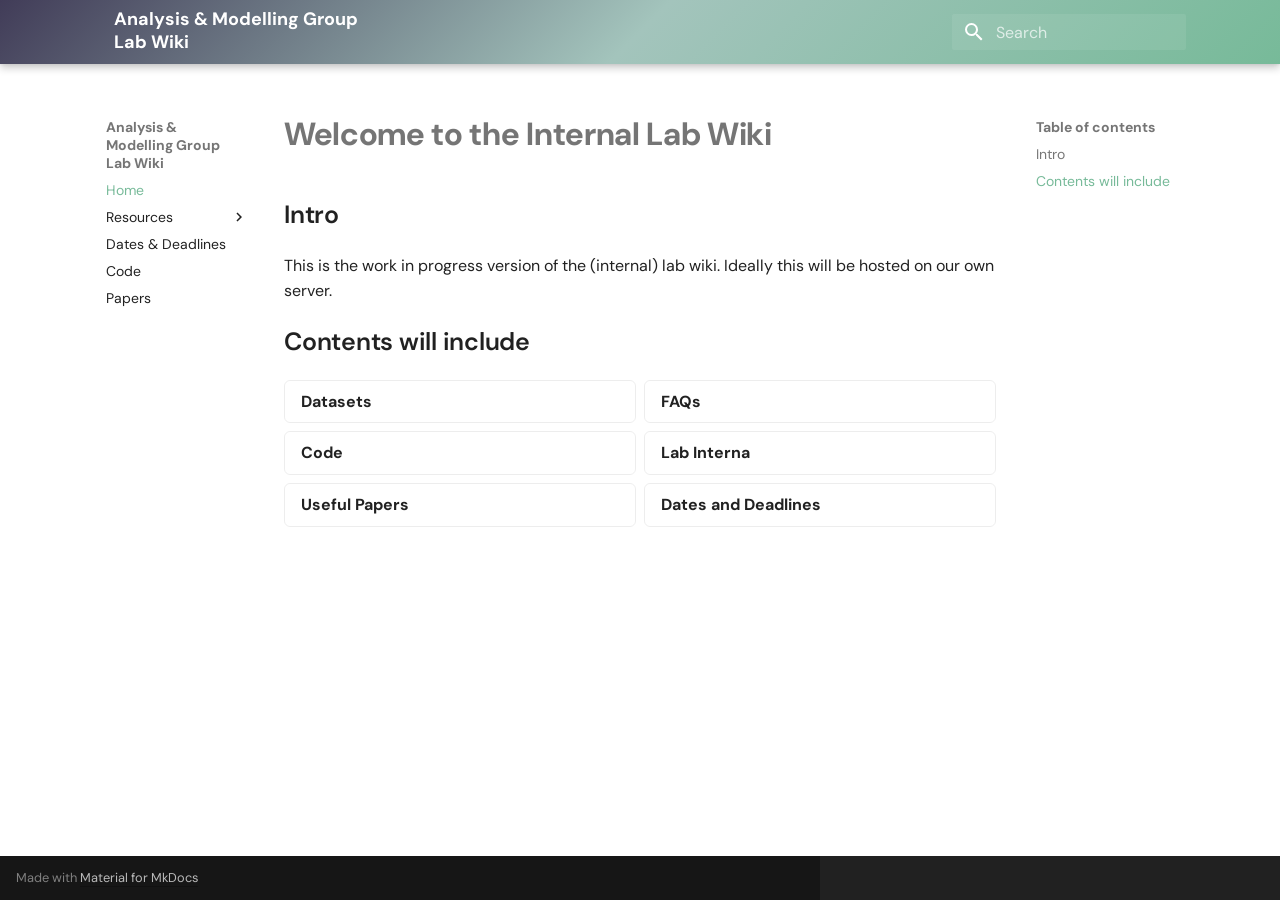
<file: index.html>
<!doctype html>
<html lang="en" class="no-js">
  <head>
    
      <meta charset="utf-8">
      <meta name="viewport" content="width=device-width,initial-scale=1">
      
      
      
      
      
        <link rel="next" href="datasets/">
      
      
        
      
      
      <link rel="icon" href="assets/images/favicon.png">
      <meta name="generator" content="mkdocs-1.6.1, mkdocs-material-9.7.4">
    
    
      
        <title>Analysis & Modelling Group <br>
Lab Wiki
</title>
      
    
    
      <link rel="stylesheet" href="assets/stylesheets/main.484c7ddc.min.css">
      
        
        <link rel="stylesheet" href="assets/stylesheets/palette.ab4e12ef.min.css">
      
      


    
    
      
    
    
      
        
        
        <link rel="preconnect" href="https://fonts.gstatic.com" crossorigin>
        <link rel="stylesheet" href="https://fonts.googleapis.com/css?family=DM+Sans:300,300i,400,400i,700,700i%7CJetBrains+Mono:400,400i,700,700i&display=fallback">
        <style>:root{--md-text-font:"DM Sans";--md-code-font:"JetBrains Mono"}</style>
      
    
    
      <link rel="stylesheet" href="extra.css">
    
    <script>__md_scope=new URL(".",location),__md_hash=e=>[...e].reduce(((e,_)=>(e<<5)-e+_.charCodeAt(0)),0),__md_get=(e,_=localStorage,t=__md_scope)=>JSON.parse(_.getItem(t.pathname+"."+e)),__md_set=(e,_,t=localStorage,a=__md_scope)=>{try{t.setItem(a.pathname+"."+e,JSON.stringify(_))}catch(e){}}</script>
    
      

    
    
  </head>
  
  
    
    
    
    
    
    <body dir="ltr" data-md-color-scheme="default" data-md-color-primary="custom" data-md-color-accent="custom">
  
    
    <input class="md-toggle" data-md-toggle="drawer" type="checkbox" id="__drawer" autocomplete="off">
    <input class="md-toggle" data-md-toggle="search" type="checkbox" id="__search" autocomplete="off">
    <label class="md-overlay" for="__drawer"></label>
    <div data-md-component="skip">
      
        
        <a href="#welcome-to-the-internal-lab-wiki" class="md-skip">
          Skip to content
        </a>
      
    </div>
    <div data-md-component="announce">
      
    </div>
    
    
      

  

<header class="md-header md-header--shadow" data-md-component="header">
  <nav class="md-header__inner md-grid" aria-label="Header">
    <a href="." title="Analysis &amp; Modelling Group &lt;br&gt;
Lab Wiki
" class="md-header__button md-logo" aria-label="Analysis & Modelling Group <br>
Lab Wiki
" data-md-component="logo">
      
  
  <svg xmlns="http://www.w3.org/2000/svg" viewBox="0 0 24 24"><path d="M12 8a3 3 0 0 0 3-3 3 3 0 0 0-3-3 3 3 0 0 0-3 3 3 3 0 0 0 3 3m0 3.54C9.64 9.35 6.5 8 3 8v11c3.5 0 6.64 1.35 9 3.54 2.36-2.19 5.5-3.54 9-3.54V8c-3.5 0-6.64 1.35-9 3.54"/></svg>

    </a>
    <label class="md-header__button md-icon" for="__drawer">
      
      <svg xmlns="http://www.w3.org/2000/svg" viewBox="0 0 24 24"><path d="M3 6h18v2H3zm0 5h18v2H3zm0 5h18v2H3z"/></svg>
    </label>
    <div class="md-header__title" data-md-component="header-title">
      <div class="md-header__ellipsis">
        <div class="md-header__topic">
          <span class="md-ellipsis">
            Analysis & Modelling Group <br>
Lab Wiki

          </span>
        </div>
        <div class="md-header__topic" data-md-component="header-topic">
          <span class="md-ellipsis">
            
              Home
            
          </span>
        </div>
      </div>
    </div>
    
      
    
    
    
    
      
      
        <label class="md-header__button md-icon" for="__search">
          
          <svg xmlns="http://www.w3.org/2000/svg" viewBox="0 0 24 24"><path d="M9.5 3A6.5 6.5 0 0 1 16 9.5c0 1.61-.59 3.09-1.56 4.23l.27.27h.79l5 5-1.5 1.5-5-5v-.79l-.27-.27A6.52 6.52 0 0 1 9.5 16 6.5 6.5 0 0 1 3 9.5 6.5 6.5 0 0 1 9.5 3m0 2C7 5 5 7 5 9.5S7 14 9.5 14 14 12 14 9.5 12 5 9.5 5"/></svg>
        </label>
        <div class="md-search" data-md-component="search" role="dialog">
  <label class="md-search__overlay" for="__search"></label>
  <div class="md-search__inner" role="search">
    <form class="md-search__form" name="search">
      <input type="text" class="md-search__input" name="query" aria-label="Search" placeholder="Search" autocapitalize="off" autocorrect="off" autocomplete="off" spellcheck="false" data-md-component="search-query" required>
      <label class="md-search__icon md-icon" for="__search">
        
        <svg xmlns="http://www.w3.org/2000/svg" viewBox="0 0 24 24"><path d="M9.5 3A6.5 6.5 0 0 1 16 9.5c0 1.61-.59 3.09-1.56 4.23l.27.27h.79l5 5-1.5 1.5-5-5v-.79l-.27-.27A6.52 6.52 0 0 1 9.5 16 6.5 6.5 0 0 1 3 9.5 6.5 6.5 0 0 1 9.5 3m0 2C7 5 5 7 5 9.5S7 14 9.5 14 14 12 14 9.5 12 5 9.5 5"/></svg>
        
        <svg xmlns="http://www.w3.org/2000/svg" viewBox="0 0 24 24"><path d="M20 11v2H8l5.5 5.5-1.42 1.42L4.16 12l7.92-7.92L13.5 5.5 8 11z"/></svg>
      </label>
      <nav class="md-search__options" aria-label="Search">
        
        <button type="reset" class="md-search__icon md-icon" title="Clear" aria-label="Clear" tabindex="-1">
          
          <svg xmlns="http://www.w3.org/2000/svg" viewBox="0 0 24 24"><path d="M19 6.41 17.59 5 12 10.59 6.41 5 5 6.41 10.59 12 5 17.59 6.41 19 12 13.41 17.59 19 19 17.59 13.41 12z"/></svg>
        </button>
      </nav>
      
    </form>
    <div class="md-search__output">
      <div class="md-search__scrollwrap" tabindex="0" data-md-scrollfix>
        <div class="md-search-result" data-md-component="search-result">
          <div class="md-search-result__meta">
            Initializing search
          </div>
          <ol class="md-search-result__list" role="presentation"></ol>
        </div>
      </div>
    </div>
  </div>
</div>
      
    
    
  </nav>
  
</header>
    
    <div class="md-container" data-md-component="container">
      
      
        
          
        
      
      <main class="md-main" data-md-component="main">
        <div class="md-main__inner md-grid">
          
            
              
              <div class="md-sidebar md-sidebar--primary" data-md-component="sidebar" data-md-type="navigation" >
                <div class="md-sidebar__scrollwrap">
                  <div class="md-sidebar__inner">
                    



<nav class="md-nav md-nav--primary" aria-label="Navigation" data-md-level="0">
  <label class="md-nav__title" for="__drawer">
    <a href="." title="Analysis &amp; Modelling Group &lt;br&gt;
Lab Wiki
" class="md-nav__button md-logo" aria-label="Analysis & Modelling Group <br>
Lab Wiki
" data-md-component="logo">
      
  
  <svg xmlns="http://www.w3.org/2000/svg" viewBox="0 0 24 24"><path d="M12 8a3 3 0 0 0 3-3 3 3 0 0 0-3-3 3 3 0 0 0-3 3 3 3 0 0 0 3 3m0 3.54C9.64 9.35 6.5 8 3 8v11c3.5 0 6.64 1.35 9 3.54 2.36-2.19 5.5-3.54 9-3.54V8c-3.5 0-6.64 1.35-9 3.54"/></svg>

    </a>
    Analysis & Modelling Group <br>
Lab Wiki

  </label>
  
  <ul class="md-nav__list" data-md-scrollfix>
    
      
      
  
  
    
  
  
  
    <li class="md-nav__item md-nav__item--active">
      
      <input class="md-nav__toggle md-toggle" type="checkbox" id="__toc">
      
      
        
      
      
        <label class="md-nav__link md-nav__link--active" for="__toc">
          
  
  
  <span class="md-ellipsis">
    
  
    Home
  

    
  </span>
  
  

          <span class="md-nav__icon md-icon"></span>
        </label>
      
      <a href="." class="md-nav__link md-nav__link--active">
        
  
  
  <span class="md-ellipsis">
    
  
    Home
  

    
  </span>
  
  

      </a>
      
        

<nav class="md-nav md-nav--secondary" aria-label="Table of contents">
  
  
  
    
  
  
    <label class="md-nav__title" for="__toc">
      <span class="md-nav__icon md-icon"></span>
      Table of contents
    </label>
    <ul class="md-nav__list" data-md-component="toc" data-md-scrollfix>
      
        <li class="md-nav__item">
  <a href="#intro" class="md-nav__link">
    <span class="md-ellipsis">
      
        Intro
      
    </span>
  </a>
  
</li>
      
        <li class="md-nav__item">
  <a href="#contents-will-include" class="md-nav__link">
    <span class="md-ellipsis">
      
        Contents will include
      
    </span>
  </a>
  
</li>
      
    </ul>
  
</nav>
      
    </li>
  

    
      
      
  
  
  
  
    
    
    
    
    
    <li class="md-nav__item md-nav__item--nested">
      
        
        
        <input class="md-nav__toggle md-toggle " type="checkbox" id="__nav_2" >
        
          
          <label class="md-nav__link" for="__nav_2" id="__nav_2_label" tabindex="0">
            
  
  
  <span class="md-ellipsis">
    
  
    Resources
  

    
  </span>
  
  

            <span class="md-nav__icon md-icon"></span>
          </label>
        
        <nav class="md-nav" data-md-level="1" aria-labelledby="__nav_2_label" aria-expanded="false">
          <label class="md-nav__title" for="__nav_2">
            <span class="md-nav__icon md-icon"></span>
            
  
    Resources
  

          </label>
          <ul class="md-nav__list" data-md-scrollfix>
            
              
                
  
  
  
  
    <li class="md-nav__item">
      <a href="datasets/" class="md-nav__link">
        
  
  
  <span class="md-ellipsis">
    
  
    Datasets
  

    
  </span>
  
  

      </a>
    </li>
  

              
            
              
                
  
  
  
  
    
    
    
    
    
    <li class="md-nav__item md-nav__item--nested">
      
        
        
        <input class="md-nav__toggle md-toggle " type="checkbox" id="__nav_2_2" >
        
          
          <label class="md-nav__link" for="__nav_2_2" id="__nav_2_2_label" tabindex="0">
            
  
  
  <span class="md-ellipsis">
    
  
    FAQs
  

    
  </span>
  
  

            <span class="md-nav__icon md-icon"></span>
          </label>
        
        <nav class="md-nav" data-md-level="2" aria-labelledby="__nav_2_2_label" aria-expanded="false">
          <label class="md-nav__title" for="__nav_2_2">
            <span class="md-nav__icon md-icon"></span>
            
  
    FAQs
  

          </label>
          <ul class="md-nav__list" data-md-scrollfix>
            
              
                
  
  
  
  
    <li class="md-nav__item">
      <a href="server_faq/" class="md-nav__link">
        
  
  
  <span class="md-ellipsis">
    
  
    Accessing Servers
  

    
  </span>
  
  

      </a>
    </li>
  

              
            
          </ul>
        </nav>
      
    </li>
  

              
            
          </ul>
        </nav>
      
    </li>
  

    
      
      
  
  
  
  
    <li class="md-nav__item">
      <a href="dates/" class="md-nav__link">
        
  
  
  <span class="md-ellipsis">
    
  
    Dates & Deadlines
  

    
  </span>
  
  

      </a>
    </li>
  

    
      
      
  
  
  
  
    <li class="md-nav__item">
      <a href="code/" class="md-nav__link">
        
  
  
  <span class="md-ellipsis">
    
  
    Code
  

    
  </span>
  
  

      </a>
    </li>
  

    
      
      
  
  
  
  
    <li class="md-nav__item">
      <a href="papers/" class="md-nav__link">
        
  
  
  <span class="md-ellipsis">
    
  
    Papers
  

    
  </span>
  
  

      </a>
    </li>
  

    
  </ul>
</nav>
                  </div>
                </div>
              </div>
            
            
              
              <div class="md-sidebar md-sidebar--secondary" data-md-component="sidebar" data-md-type="toc" >
                <div class="md-sidebar__scrollwrap">
                  <div class="md-sidebar__inner">
                    

<nav class="md-nav md-nav--secondary" aria-label="Table of contents">
  
  
  
    
  
  
    <label class="md-nav__title" for="__toc">
      <span class="md-nav__icon md-icon"></span>
      Table of contents
    </label>
    <ul class="md-nav__list" data-md-component="toc" data-md-scrollfix>
      
        <li class="md-nav__item">
  <a href="#intro" class="md-nav__link">
    <span class="md-ellipsis">
      
        Intro
      
    </span>
  </a>
  
</li>
      
        <li class="md-nav__item">
  <a href="#contents-will-include" class="md-nav__link">
    <span class="md-ellipsis">
      
        Contents will include
      
    </span>
  </a>
  
</li>
      
    </ul>
  
</nav>
                  </div>
                </div>
              </div>
            
          
          
            <div class="md-content" data-md-component="content">
              
              <article class="md-content__inner md-typeset">
                
                  



<h1 id="welcome-to-the-internal-lab-wiki">Welcome to the Internal Lab Wiki<a class="headerlink" href="#welcome-to-the-internal-lab-wiki" title="Permanent link">&para;</a></h1>
<h2 id="intro">Intro<a class="headerlink" href="#intro" title="Permanent link">&para;</a></h2>
<p>This is the work in progress version of the (internal) lab wiki. Ideally this will be hosted on our own server.</p>
<h2 id="contents-will-include">Contents will include<a class="headerlink" href="#contents-will-include" title="Permanent link">&para;</a></h2>
<div class="grid cards">
<ul>
<li><strong>Datasets</strong></li>
<li><strong>FAQs</strong></li>
<li><strong>Code</strong></li>
<li><strong>Lab Interna</strong></li>
<li><strong>Useful Papers</strong></li>
<li><strong>Dates and Deadlines</strong></li>
</ul>
</div>












                
              </article>
            </div>
          
          
<script>var target=document.getElementById(location.hash.slice(1));target&&target.name&&(target.checked=target.name.startsWith("__tabbed_"))</script>
        </div>
        
      </main>
      
        <footer class="md-footer">
  
  <div class="md-footer-meta md-typeset">
    <div class="md-footer-meta__inner md-grid">
      <div class="md-copyright">
  
  
    Made with
    <a href="https://squidfunk.github.io/mkdocs-material/" target="_blank" rel="noopener">
      Material for MkDocs
    </a>
  
</div>
      
    </div>
  </div>
</footer>
      
    </div>
    <div class="md-dialog" data-md-component="dialog">
      <div class="md-dialog__inner md-typeset"></div>
    </div>
    
    
    
      
      
      <script id="__config" type="application/json">{"annotate": null, "base": ".", "features": [], "search": "assets/javascripts/workers/search.2c215733.min.js", "tags": null, "translations": {"clipboard.copied": "Copied to clipboard", "clipboard.copy": "Copy to clipboard", "search.result.more.one": "1 more on this page", "search.result.more.other": "# more on this page", "search.result.none": "No matching documents", "search.result.one": "1 matching document", "search.result.other": "# matching documents", "search.result.placeholder": "Type to start searching", "search.result.term.missing": "Missing", "select.version": "Select version"}, "version": null}</script>
    
    
      <script src="assets/javascripts/bundle.79ae519e.min.js"></script>
      
    
  </body>
</html>
</file>
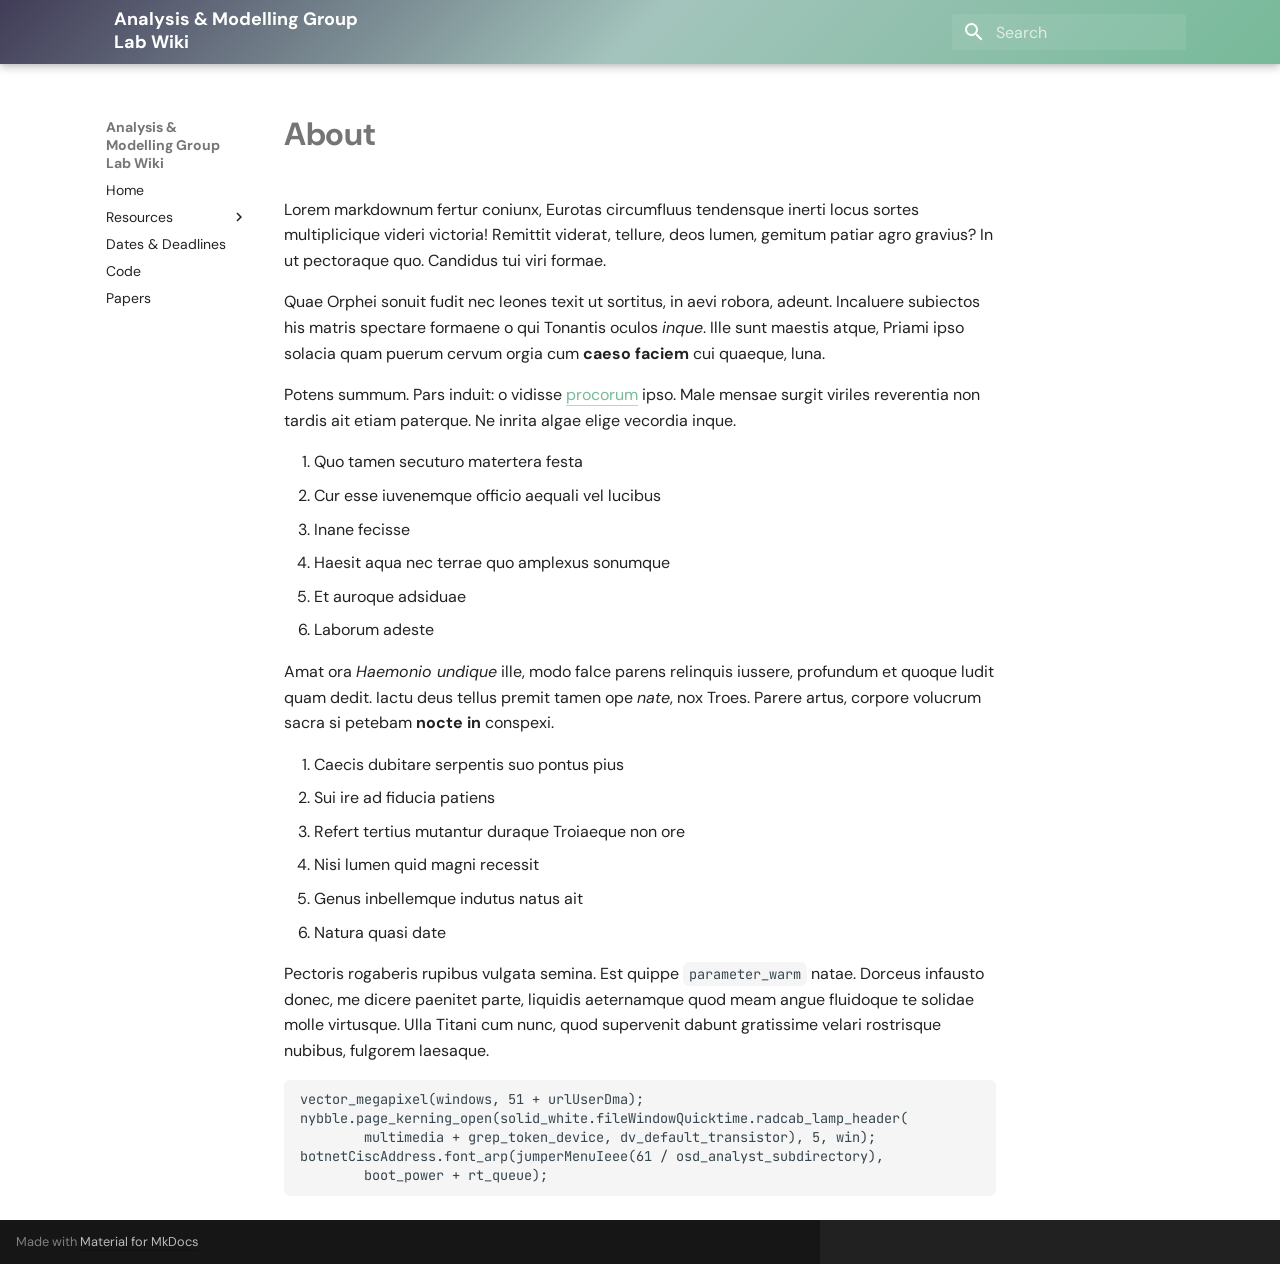
<file: about/index.html>
<!doctype html>
<html lang="en" class="no-js">
  <head>
    
      <meta charset="utf-8">
      <meta name="viewport" content="width=device-width,initial-scale=1">
      
      
      
      
      
      
        
      
      
      <link rel="icon" href="../assets/images/favicon.png">
      <meta name="generator" content="mkdocs-1.6.1, mkdocs-material-9.7.4">
    
    
      
        <title>About - Analysis & Modelling Group <br>
Lab Wiki
</title>
      
    
    
      <link rel="stylesheet" href="../assets/stylesheets/main.484c7ddc.min.css">
      
        
        <link rel="stylesheet" href="../assets/stylesheets/palette.ab4e12ef.min.css">
      
      


    
    
      
    
    
      
        
        
        <link rel="preconnect" href="https://fonts.gstatic.com" crossorigin>
        <link rel="stylesheet" href="https://fonts.googleapis.com/css?family=DM+Sans:300,300i,400,400i,700,700i%7CJetBrains+Mono:400,400i,700,700i&display=fallback">
        <style>:root{--md-text-font:"DM Sans";--md-code-font:"JetBrains Mono"}</style>
      
    
    
      <link rel="stylesheet" href="../extra.css">
    
    <script>__md_scope=new URL("..",location),__md_hash=e=>[...e].reduce(((e,_)=>(e<<5)-e+_.charCodeAt(0)),0),__md_get=(e,_=localStorage,t=__md_scope)=>JSON.parse(_.getItem(t.pathname+"."+e)),__md_set=(e,_,t=localStorage,a=__md_scope)=>{try{t.setItem(a.pathname+"."+e,JSON.stringify(_))}catch(e){}}</script>
    
      

    
    
  </head>
  
  
    
    
    
    
    
    <body dir="ltr" data-md-color-scheme="default" data-md-color-primary="custom" data-md-color-accent="custom">
  
    
    <input class="md-toggle" data-md-toggle="drawer" type="checkbox" id="__drawer" autocomplete="off">
    <input class="md-toggle" data-md-toggle="search" type="checkbox" id="__search" autocomplete="off">
    <label class="md-overlay" for="__drawer"></label>
    <div data-md-component="skip">
      
        
        <a href="#about" class="md-skip">
          Skip to content
        </a>
      
    </div>
    <div data-md-component="announce">
      
    </div>
    
    
      

  

<header class="md-header md-header--shadow" data-md-component="header">
  <nav class="md-header__inner md-grid" aria-label="Header">
    <a href=".." title="Analysis &amp; Modelling Group &lt;br&gt;
Lab Wiki
" class="md-header__button md-logo" aria-label="Analysis & Modelling Group <br>
Lab Wiki
" data-md-component="logo">
      
  
  <svg xmlns="http://www.w3.org/2000/svg" viewBox="0 0 24 24"><path d="M12 8a3 3 0 0 0 3-3 3 3 0 0 0-3-3 3 3 0 0 0-3 3 3 3 0 0 0 3 3m0 3.54C9.64 9.35 6.5 8 3 8v11c3.5 0 6.64 1.35 9 3.54 2.36-2.19 5.5-3.54 9-3.54V8c-3.5 0-6.64 1.35-9 3.54"/></svg>

    </a>
    <label class="md-header__button md-icon" for="__drawer">
      
      <svg xmlns="http://www.w3.org/2000/svg" viewBox="0 0 24 24"><path d="M3 6h18v2H3zm0 5h18v2H3zm0 5h18v2H3z"/></svg>
    </label>
    <div class="md-header__title" data-md-component="header-title">
      <div class="md-header__ellipsis">
        <div class="md-header__topic">
          <span class="md-ellipsis">
            Analysis & Modelling Group <br>
Lab Wiki

          </span>
        </div>
        <div class="md-header__topic" data-md-component="header-topic">
          <span class="md-ellipsis">
            
              About
            
          </span>
        </div>
      </div>
    </div>
    
      
    
    
    
    
      
      
        <label class="md-header__button md-icon" for="__search">
          
          <svg xmlns="http://www.w3.org/2000/svg" viewBox="0 0 24 24"><path d="M9.5 3A6.5 6.5 0 0 1 16 9.5c0 1.61-.59 3.09-1.56 4.23l.27.27h.79l5 5-1.5 1.5-5-5v-.79l-.27-.27A6.52 6.52 0 0 1 9.5 16 6.5 6.5 0 0 1 3 9.5 6.5 6.5 0 0 1 9.5 3m0 2C7 5 5 7 5 9.5S7 14 9.5 14 14 12 14 9.5 12 5 9.5 5"/></svg>
        </label>
        <div class="md-search" data-md-component="search" role="dialog">
  <label class="md-search__overlay" for="__search"></label>
  <div class="md-search__inner" role="search">
    <form class="md-search__form" name="search">
      <input type="text" class="md-search__input" name="query" aria-label="Search" placeholder="Search" autocapitalize="off" autocorrect="off" autocomplete="off" spellcheck="false" data-md-component="search-query" required>
      <label class="md-search__icon md-icon" for="__search">
        
        <svg xmlns="http://www.w3.org/2000/svg" viewBox="0 0 24 24"><path d="M9.5 3A6.5 6.5 0 0 1 16 9.5c0 1.61-.59 3.09-1.56 4.23l.27.27h.79l5 5-1.5 1.5-5-5v-.79l-.27-.27A6.52 6.52 0 0 1 9.5 16 6.5 6.5 0 0 1 3 9.5 6.5 6.5 0 0 1 9.5 3m0 2C7 5 5 7 5 9.5S7 14 9.5 14 14 12 14 9.5 12 5 9.5 5"/></svg>
        
        <svg xmlns="http://www.w3.org/2000/svg" viewBox="0 0 24 24"><path d="M20 11v2H8l5.5 5.5-1.42 1.42L4.16 12l7.92-7.92L13.5 5.5 8 11z"/></svg>
      </label>
      <nav class="md-search__options" aria-label="Search">
        
        <button type="reset" class="md-search__icon md-icon" title="Clear" aria-label="Clear" tabindex="-1">
          
          <svg xmlns="http://www.w3.org/2000/svg" viewBox="0 0 24 24"><path d="M19 6.41 17.59 5 12 10.59 6.41 5 5 6.41 10.59 12 5 17.59 6.41 19 12 13.41 17.59 19 19 17.59 13.41 12z"/></svg>
        </button>
      </nav>
      
    </form>
    <div class="md-search__output">
      <div class="md-search__scrollwrap" tabindex="0" data-md-scrollfix>
        <div class="md-search-result" data-md-component="search-result">
          <div class="md-search-result__meta">
            Initializing search
          </div>
          <ol class="md-search-result__list" role="presentation"></ol>
        </div>
      </div>
    </div>
  </div>
</div>
      
    
    
  </nav>
  
</header>
    
    <div class="md-container" data-md-component="container">
      
      
        
          
        
      
      <main class="md-main" data-md-component="main">
        <div class="md-main__inner md-grid">
          
            
              
              <div class="md-sidebar md-sidebar--primary" data-md-component="sidebar" data-md-type="navigation" >
                <div class="md-sidebar__scrollwrap">
                  <div class="md-sidebar__inner">
                    



<nav class="md-nav md-nav--primary" aria-label="Navigation" data-md-level="0">
  <label class="md-nav__title" for="__drawer">
    <a href=".." title="Analysis &amp; Modelling Group &lt;br&gt;
Lab Wiki
" class="md-nav__button md-logo" aria-label="Analysis & Modelling Group <br>
Lab Wiki
" data-md-component="logo">
      
  
  <svg xmlns="http://www.w3.org/2000/svg" viewBox="0 0 24 24"><path d="M12 8a3 3 0 0 0 3-3 3 3 0 0 0-3-3 3 3 0 0 0-3 3 3 3 0 0 0 3 3m0 3.54C9.64 9.35 6.5 8 3 8v11c3.5 0 6.64 1.35 9 3.54 2.36-2.19 5.5-3.54 9-3.54V8c-3.5 0-6.64 1.35-9 3.54"/></svg>

    </a>
    Analysis & Modelling Group <br>
Lab Wiki

  </label>
  
  <ul class="md-nav__list" data-md-scrollfix>
    
      
      
  
  
  
  
    <li class="md-nav__item">
      <a href=".." class="md-nav__link">
        
  
  
  <span class="md-ellipsis">
    
  
    Home
  

    
  </span>
  
  

      </a>
    </li>
  

    
      
      
  
  
  
  
    
    
    
    
    
    <li class="md-nav__item md-nav__item--nested">
      
        
        
        <input class="md-nav__toggle md-toggle " type="checkbox" id="__nav_2" >
        
          
          <label class="md-nav__link" for="__nav_2" id="__nav_2_label" tabindex="0">
            
  
  
  <span class="md-ellipsis">
    
  
    Resources
  

    
  </span>
  
  

            <span class="md-nav__icon md-icon"></span>
          </label>
        
        <nav class="md-nav" data-md-level="1" aria-labelledby="__nav_2_label" aria-expanded="false">
          <label class="md-nav__title" for="__nav_2">
            <span class="md-nav__icon md-icon"></span>
            
  
    Resources
  

          </label>
          <ul class="md-nav__list" data-md-scrollfix>
            
              
                
  
  
  
  
    <li class="md-nav__item">
      <a href="../datasets/" class="md-nav__link">
        
  
  
  <span class="md-ellipsis">
    
  
    Datasets
  

    
  </span>
  
  

      </a>
    </li>
  

              
            
              
                
  
  
  
  
    
    
    
    
    
    <li class="md-nav__item md-nav__item--nested">
      
        
        
        <input class="md-nav__toggle md-toggle " type="checkbox" id="__nav_2_2" >
        
          
          <label class="md-nav__link" for="__nav_2_2" id="__nav_2_2_label" tabindex="0">
            
  
  
  <span class="md-ellipsis">
    
  
    FAQs
  

    
  </span>
  
  

            <span class="md-nav__icon md-icon"></span>
          </label>
        
        <nav class="md-nav" data-md-level="2" aria-labelledby="__nav_2_2_label" aria-expanded="false">
          <label class="md-nav__title" for="__nav_2_2">
            <span class="md-nav__icon md-icon"></span>
            
  
    FAQs
  

          </label>
          <ul class="md-nav__list" data-md-scrollfix>
            
              
                
  
  
  
  
    <li class="md-nav__item">
      <a href="../server_faq/" class="md-nav__link">
        
  
  
  <span class="md-ellipsis">
    
  
    Accessing Servers
  

    
  </span>
  
  

      </a>
    </li>
  

              
            
          </ul>
        </nav>
      
    </li>
  

              
            
          </ul>
        </nav>
      
    </li>
  

    
      
      
  
  
  
  
    <li class="md-nav__item">
      <a href="../dates/" class="md-nav__link">
        
  
  
  <span class="md-ellipsis">
    
  
    Dates & Deadlines
  

    
  </span>
  
  

      </a>
    </li>
  

    
      
      
  
  
  
  
    <li class="md-nav__item">
      <a href="../code/" class="md-nav__link">
        
  
  
  <span class="md-ellipsis">
    
  
    Code
  

    
  </span>
  
  

      </a>
    </li>
  

    
      
      
  
  
  
  
    <li class="md-nav__item">
      <a href="../papers/" class="md-nav__link">
        
  
  
  <span class="md-ellipsis">
    
  
    Papers
  

    
  </span>
  
  

      </a>
    </li>
  

    
  </ul>
</nav>
                  </div>
                </div>
              </div>
            
            
              
              <div class="md-sidebar md-sidebar--secondary" data-md-component="sidebar" data-md-type="toc" >
                <div class="md-sidebar__scrollwrap">
                  <div class="md-sidebar__inner">
                    

<nav class="md-nav md-nav--secondary" aria-label="Table of contents">
  
  
  
    
  
  
</nav>
                  </div>
                </div>
              </div>
            
          
          
            <div class="md-content" data-md-component="content">
              
              <article class="md-content__inner md-typeset">
                
                  



<h1 id="about">About<a class="headerlink" href="#about" title="Permanent link">&para;</a></h1>
<p>Lorem markdownum fertur coniunx, Eurotas circumfluus tendensque inerti locus
sortes multiplicique videri victoria! Remittit viderat, tellure, deos lumen,
gemitum patiar agro gravius? In ut pectoraque quo. Candidus tui viri formae.</p>
<p>Quae Orphei sonuit fudit nec leones texit ut sortitus, in aevi robora, adeunt.
Incaluere subiectos his matris spectare formaene o qui Tonantis oculos <em>inque</em>.
Ille sunt maestis atque, Priami ipso solacia quam puerum cervum orgia cum
<strong>caeso faciem</strong> cui quaeque, luna.</p>
<p>Potens summum. Pars induit: o 
vidisse <a href="#et-inmota-non-venusque">procorum</a> ipso. Male mensae surgit viriles
reverentia non tardis ait etiam paterque. Ne inrita algae elige vecordia inque.</p>
<ol>
<li>Quo tamen secuturo matertera festa</li>
<li>Cur esse iuvenemque officio aequali vel lucibus</li>
<li>Inane fecisse</li>
<li>Haesit aqua nec terrae quo amplexus sonumque</li>
<li>Et auroque adsiduae</li>
<li>Laborum adeste</li>
</ol>
<p>Amat ora <em>Haemonio undique</em> ille, modo falce parens relinquis iussere, profundum
et quoque ludit quam dedit. Iactu deus tellus premit tamen ope <em>nate</em>, nox
Troes. Parere artus, corpore volucrum sacra si petebam <strong>nocte in</strong> conspexi.</p>
<ol>
<li>Caecis dubitare serpentis suo pontus pius</li>
<li>Sui ire ad fiducia patiens</li>
<li>Refert tertius mutantur duraque Troiaeque non ore</li>
<li>Nisi lumen quid magni recessit</li>
<li>Genus inbellemque indutus natus ait</li>
<li>Natura quasi date</li>
</ol>
<p>Pectoris rogaberis rupibus vulgata semina. Est quippe <code>parameter_warm</code> natae.
Dorceus infausto donec, me dicere paenitet parte, liquidis aeternamque quod meam
angue fluidoque te solidae molle virtusque. Ulla Titani cum nunc, quod
supervenit dabunt gratissime velari rostrisque nubibus, fulgorem laesaque.</p>
<div class="highlight"><pre><span></span><code>vector_megapixel(windows, 51 + urlUserDma);
nybble.page_kerning_open(solid_white.fileWindowQuicktime.radcab_lamp_header(
        multimedia + grep_token_device, dv_default_transistor), 5, win);
botnetCiscAddress.font_arp(jumperMenuIeee(61 / osd_analyst_subdirectory),
        boot_power + rt_queue);
</code></pre></div>












                
              </article>
            </div>
          
          
<script>var target=document.getElementById(location.hash.slice(1));target&&target.name&&(target.checked=target.name.startsWith("__tabbed_"))</script>
        </div>
        
      </main>
      
        <footer class="md-footer">
  
  <div class="md-footer-meta md-typeset">
    <div class="md-footer-meta__inner md-grid">
      <div class="md-copyright">
  
  
    Made with
    <a href="https://squidfunk.github.io/mkdocs-material/" target="_blank" rel="noopener">
      Material for MkDocs
    </a>
  
</div>
      
    </div>
  </div>
</footer>
      
    </div>
    <div class="md-dialog" data-md-component="dialog">
      <div class="md-dialog__inner md-typeset"></div>
    </div>
    
    
    
      
      
      <script id="__config" type="application/json">{"annotate": null, "base": "..", "features": [], "search": "../assets/javascripts/workers/search.2c215733.min.js", "tags": null, "translations": {"clipboard.copied": "Copied to clipboard", "clipboard.copy": "Copy to clipboard", "search.result.more.one": "1 more on this page", "search.result.more.other": "# more on this page", "search.result.none": "No matching documents", "search.result.one": "1 matching document", "search.result.other": "# matching documents", "search.result.placeholder": "Type to start searching", "search.result.term.missing": "Missing", "select.version": "Select version"}, "version": null}</script>
    
    
      <script src="../assets/javascripts/bundle.79ae519e.min.js"></script>
      
    
  </body>
</html>
</file>
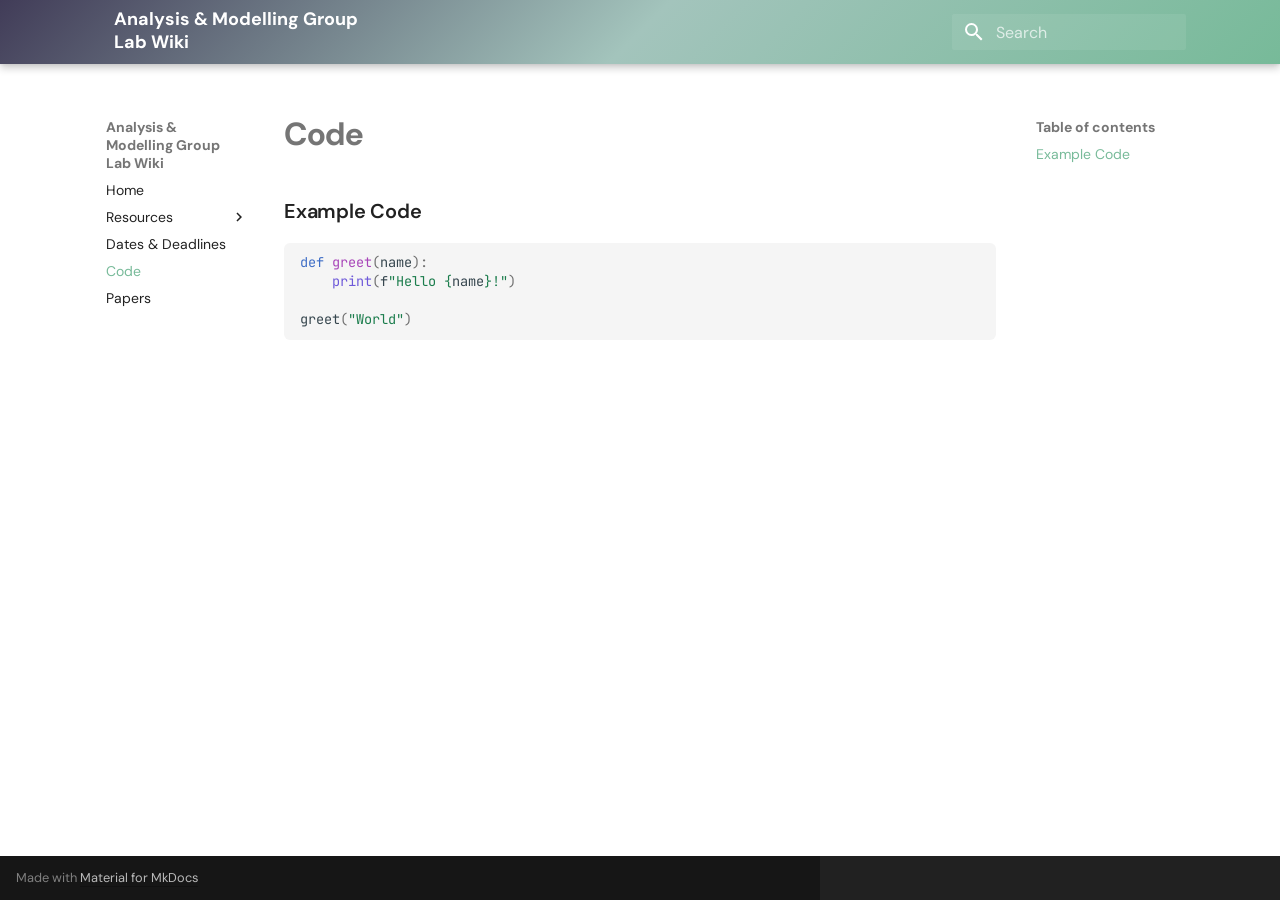
<file: code/index.html>
<!doctype html>
<html lang="en" class="no-js">
  <head>
    
      <meta charset="utf-8">
      <meta name="viewport" content="width=device-width,initial-scale=1">
      
      
      
      
        <link rel="prev" href="../dates/">
      
      
        <link rel="next" href="../papers/">
      
      
        
      
      
      <link rel="icon" href="../assets/images/favicon.png">
      <meta name="generator" content="mkdocs-1.6.1, mkdocs-material-9.7.4">
    
    
      
        <title>Code - Analysis & Modelling Group <br>
Lab Wiki
</title>
      
    
    
      <link rel="stylesheet" href="../assets/stylesheets/main.484c7ddc.min.css">
      
        
        <link rel="stylesheet" href="../assets/stylesheets/palette.ab4e12ef.min.css">
      
      


    
    
      
    
    
      
        
        
        <link rel="preconnect" href="https://fonts.gstatic.com" crossorigin>
        <link rel="stylesheet" href="https://fonts.googleapis.com/css?family=DM+Sans:300,300i,400,400i,700,700i%7CJetBrains+Mono:400,400i,700,700i&display=fallback">
        <style>:root{--md-text-font:"DM Sans";--md-code-font:"JetBrains Mono"}</style>
      
    
    
      <link rel="stylesheet" href="../extra.css">
    
    <script>__md_scope=new URL("..",location),__md_hash=e=>[...e].reduce(((e,_)=>(e<<5)-e+_.charCodeAt(0)),0),__md_get=(e,_=localStorage,t=__md_scope)=>JSON.parse(_.getItem(t.pathname+"."+e)),__md_set=(e,_,t=localStorage,a=__md_scope)=>{try{t.setItem(a.pathname+"."+e,JSON.stringify(_))}catch(e){}}</script>
    
      

    
    
  </head>
  
  
    
    
    
    
    
    <body dir="ltr" data-md-color-scheme="default" data-md-color-primary="custom" data-md-color-accent="custom">
  
    
    <input class="md-toggle" data-md-toggle="drawer" type="checkbox" id="__drawer" autocomplete="off">
    <input class="md-toggle" data-md-toggle="search" type="checkbox" id="__search" autocomplete="off">
    <label class="md-overlay" for="__drawer"></label>
    <div data-md-component="skip">
      
        
        <a href="#example-code" class="md-skip">
          Skip to content
        </a>
      
    </div>
    <div data-md-component="announce">
      
    </div>
    
    
      

  

<header class="md-header md-header--shadow" data-md-component="header">
  <nav class="md-header__inner md-grid" aria-label="Header">
    <a href=".." title="Analysis &amp; Modelling Group &lt;br&gt;
Lab Wiki
" class="md-header__button md-logo" aria-label="Analysis & Modelling Group <br>
Lab Wiki
" data-md-component="logo">
      
  
  <svg xmlns="http://www.w3.org/2000/svg" viewBox="0 0 24 24"><path d="M12 8a3 3 0 0 0 3-3 3 3 0 0 0-3-3 3 3 0 0 0-3 3 3 3 0 0 0 3 3m0 3.54C9.64 9.35 6.5 8 3 8v11c3.5 0 6.64 1.35 9 3.54 2.36-2.19 5.5-3.54 9-3.54V8c-3.5 0-6.64 1.35-9 3.54"/></svg>

    </a>
    <label class="md-header__button md-icon" for="__drawer">
      
      <svg xmlns="http://www.w3.org/2000/svg" viewBox="0 0 24 24"><path d="M3 6h18v2H3zm0 5h18v2H3zm0 5h18v2H3z"/></svg>
    </label>
    <div class="md-header__title" data-md-component="header-title">
      <div class="md-header__ellipsis">
        <div class="md-header__topic">
          <span class="md-ellipsis">
            Analysis & Modelling Group <br>
Lab Wiki

          </span>
        </div>
        <div class="md-header__topic" data-md-component="header-topic">
          <span class="md-ellipsis">
            
              Code
            
          </span>
        </div>
      </div>
    </div>
    
      
    
    
    
    
      
      
        <label class="md-header__button md-icon" for="__search">
          
          <svg xmlns="http://www.w3.org/2000/svg" viewBox="0 0 24 24"><path d="M9.5 3A6.5 6.5 0 0 1 16 9.5c0 1.61-.59 3.09-1.56 4.23l.27.27h.79l5 5-1.5 1.5-5-5v-.79l-.27-.27A6.52 6.52 0 0 1 9.5 16 6.5 6.5 0 0 1 3 9.5 6.5 6.5 0 0 1 9.5 3m0 2C7 5 5 7 5 9.5S7 14 9.5 14 14 12 14 9.5 12 5 9.5 5"/></svg>
        </label>
        <div class="md-search" data-md-component="search" role="dialog">
  <label class="md-search__overlay" for="__search"></label>
  <div class="md-search__inner" role="search">
    <form class="md-search__form" name="search">
      <input type="text" class="md-search__input" name="query" aria-label="Search" placeholder="Search" autocapitalize="off" autocorrect="off" autocomplete="off" spellcheck="false" data-md-component="search-query" required>
      <label class="md-search__icon md-icon" for="__search">
        
        <svg xmlns="http://www.w3.org/2000/svg" viewBox="0 0 24 24"><path d="M9.5 3A6.5 6.5 0 0 1 16 9.5c0 1.61-.59 3.09-1.56 4.23l.27.27h.79l5 5-1.5 1.5-5-5v-.79l-.27-.27A6.52 6.52 0 0 1 9.5 16 6.5 6.5 0 0 1 3 9.5 6.5 6.5 0 0 1 9.5 3m0 2C7 5 5 7 5 9.5S7 14 9.5 14 14 12 14 9.5 12 5 9.5 5"/></svg>
        
        <svg xmlns="http://www.w3.org/2000/svg" viewBox="0 0 24 24"><path d="M20 11v2H8l5.5 5.5-1.42 1.42L4.16 12l7.92-7.92L13.5 5.5 8 11z"/></svg>
      </label>
      <nav class="md-search__options" aria-label="Search">
        
        <button type="reset" class="md-search__icon md-icon" title="Clear" aria-label="Clear" tabindex="-1">
          
          <svg xmlns="http://www.w3.org/2000/svg" viewBox="0 0 24 24"><path d="M19 6.41 17.59 5 12 10.59 6.41 5 5 6.41 10.59 12 5 17.59 6.41 19 12 13.41 17.59 19 19 17.59 13.41 12z"/></svg>
        </button>
      </nav>
      
    </form>
    <div class="md-search__output">
      <div class="md-search__scrollwrap" tabindex="0" data-md-scrollfix>
        <div class="md-search-result" data-md-component="search-result">
          <div class="md-search-result__meta">
            Initializing search
          </div>
          <ol class="md-search-result__list" role="presentation"></ol>
        </div>
      </div>
    </div>
  </div>
</div>
      
    
    
  </nav>
  
</header>
    
    <div class="md-container" data-md-component="container">
      
      
        
          
        
      
      <main class="md-main" data-md-component="main">
        <div class="md-main__inner md-grid">
          
            
              
              <div class="md-sidebar md-sidebar--primary" data-md-component="sidebar" data-md-type="navigation" >
                <div class="md-sidebar__scrollwrap">
                  <div class="md-sidebar__inner">
                    



<nav class="md-nav md-nav--primary" aria-label="Navigation" data-md-level="0">
  <label class="md-nav__title" for="__drawer">
    <a href=".." title="Analysis &amp; Modelling Group &lt;br&gt;
Lab Wiki
" class="md-nav__button md-logo" aria-label="Analysis & Modelling Group <br>
Lab Wiki
" data-md-component="logo">
      
  
  <svg xmlns="http://www.w3.org/2000/svg" viewBox="0 0 24 24"><path d="M12 8a3 3 0 0 0 3-3 3 3 0 0 0-3-3 3 3 0 0 0-3 3 3 3 0 0 0 3 3m0 3.54C9.64 9.35 6.5 8 3 8v11c3.5 0 6.64 1.35 9 3.54 2.36-2.19 5.5-3.54 9-3.54V8c-3.5 0-6.64 1.35-9 3.54"/></svg>

    </a>
    Analysis & Modelling Group <br>
Lab Wiki

  </label>
  
  <ul class="md-nav__list" data-md-scrollfix>
    
      
      
  
  
  
  
    <li class="md-nav__item">
      <a href=".." class="md-nav__link">
        
  
  
  <span class="md-ellipsis">
    
  
    Home
  

    
  </span>
  
  

      </a>
    </li>
  

    
      
      
  
  
  
  
    
    
    
    
    
    <li class="md-nav__item md-nav__item--nested">
      
        
        
        <input class="md-nav__toggle md-toggle " type="checkbox" id="__nav_2" >
        
          
          <label class="md-nav__link" for="__nav_2" id="__nav_2_label" tabindex="0">
            
  
  
  <span class="md-ellipsis">
    
  
    Resources
  

    
  </span>
  
  

            <span class="md-nav__icon md-icon"></span>
          </label>
        
        <nav class="md-nav" data-md-level="1" aria-labelledby="__nav_2_label" aria-expanded="false">
          <label class="md-nav__title" for="__nav_2">
            <span class="md-nav__icon md-icon"></span>
            
  
    Resources
  

          </label>
          <ul class="md-nav__list" data-md-scrollfix>
            
              
                
  
  
  
  
    <li class="md-nav__item">
      <a href="../datasets/" class="md-nav__link">
        
  
  
  <span class="md-ellipsis">
    
  
    Datasets
  

    
  </span>
  
  

      </a>
    </li>
  

              
            
              
                
  
  
  
  
    
    
    
    
    
    <li class="md-nav__item md-nav__item--nested">
      
        
        
        <input class="md-nav__toggle md-toggle " type="checkbox" id="__nav_2_2" >
        
          
          <label class="md-nav__link" for="__nav_2_2" id="__nav_2_2_label" tabindex="0">
            
  
  
  <span class="md-ellipsis">
    
  
    FAQs
  

    
  </span>
  
  

            <span class="md-nav__icon md-icon"></span>
          </label>
        
        <nav class="md-nav" data-md-level="2" aria-labelledby="__nav_2_2_label" aria-expanded="false">
          <label class="md-nav__title" for="__nav_2_2">
            <span class="md-nav__icon md-icon"></span>
            
  
    FAQs
  

          </label>
          <ul class="md-nav__list" data-md-scrollfix>
            
              
                
  
  
  
  
    <li class="md-nav__item">
      <a href="../server_faq/" class="md-nav__link">
        
  
  
  <span class="md-ellipsis">
    
  
    Accessing Servers
  

    
  </span>
  
  

      </a>
    </li>
  

              
            
          </ul>
        </nav>
      
    </li>
  

              
            
          </ul>
        </nav>
      
    </li>
  

    
      
      
  
  
  
  
    <li class="md-nav__item">
      <a href="../dates/" class="md-nav__link">
        
  
  
  <span class="md-ellipsis">
    
  
    Dates & Deadlines
  

    
  </span>
  
  

      </a>
    </li>
  

    
      
      
  
  
    
  
  
  
    <li class="md-nav__item md-nav__item--active">
      
      <input class="md-nav__toggle md-toggle" type="checkbox" id="__toc">
      
      
      
        <label class="md-nav__link md-nav__link--active" for="__toc">
          
  
  
  <span class="md-ellipsis">
    
  
    Code
  

    
  </span>
  
  

          <span class="md-nav__icon md-icon"></span>
        </label>
      
      <a href="./" class="md-nav__link md-nav__link--active">
        
  
  
  <span class="md-ellipsis">
    
  
    Code
  

    
  </span>
  
  

      </a>
      
        

<nav class="md-nav md-nav--secondary" aria-label="Table of contents">
  
  
  
  
    <label class="md-nav__title" for="__toc">
      <span class="md-nav__icon md-icon"></span>
      Table of contents
    </label>
    <ul class="md-nav__list" data-md-component="toc" data-md-scrollfix>
      
        <li class="md-nav__item">
  <a href="#example-code" class="md-nav__link">
    <span class="md-ellipsis">
      
        Example Code
      
    </span>
  </a>
  
</li>
      
    </ul>
  
</nav>
      
    </li>
  

    
      
      
  
  
  
  
    <li class="md-nav__item">
      <a href="../papers/" class="md-nav__link">
        
  
  
  <span class="md-ellipsis">
    
  
    Papers
  

    
  </span>
  
  

      </a>
    </li>
  

    
  </ul>
</nav>
                  </div>
                </div>
              </div>
            
            
              
              <div class="md-sidebar md-sidebar--secondary" data-md-component="sidebar" data-md-type="toc" >
                <div class="md-sidebar__scrollwrap">
                  <div class="md-sidebar__inner">
                    

<nav class="md-nav md-nav--secondary" aria-label="Table of contents">
  
  
  
  
    <label class="md-nav__title" for="__toc">
      <span class="md-nav__icon md-icon"></span>
      Table of contents
    </label>
    <ul class="md-nav__list" data-md-component="toc" data-md-scrollfix>
      
        <li class="md-nav__item">
  <a href="#example-code" class="md-nav__link">
    <span class="md-ellipsis">
      
        Example Code
      
    </span>
  </a>
  
</li>
      
    </ul>
  
</nav>
                  </div>
                </div>
              </div>
            
          
          
            <div class="md-content" data-md-component="content">
              
              <article class="md-content__inner md-typeset">
                
                  



  <h1>Code</h1>

<h3 id="example-code">Example Code<a class="headerlink" href="#example-code" title="Permanent link">&para;</a></h3>
<div class="highlight"><pre><span></span><code><span class="k">def</span><span class="w"> </span><span class="nf">greet</span><span class="p">(</span><span class="n">name</span><span class="p">):</span>
    <span class="nb">print</span><span class="p">(</span><span class="sa">f</span><span class="s2">&quot;Hello </span><span class="si">{</span><span class="n">name</span><span class="si">}</span><span class="s2">!&quot;</span><span class="p">)</span>

<span class="n">greet</span><span class="p">(</span><span class="s2">&quot;World&quot;</span><span class="p">)</span>
</code></pre></div>












                
              </article>
            </div>
          
          
<script>var target=document.getElementById(location.hash.slice(1));target&&target.name&&(target.checked=target.name.startsWith("__tabbed_"))</script>
        </div>
        
      </main>
      
        <footer class="md-footer">
  
  <div class="md-footer-meta md-typeset">
    <div class="md-footer-meta__inner md-grid">
      <div class="md-copyright">
  
  
    Made with
    <a href="https://squidfunk.github.io/mkdocs-material/" target="_blank" rel="noopener">
      Material for MkDocs
    </a>
  
</div>
      
    </div>
  </div>
</footer>
      
    </div>
    <div class="md-dialog" data-md-component="dialog">
      <div class="md-dialog__inner md-typeset"></div>
    </div>
    
    
    
      
      
      <script id="__config" type="application/json">{"annotate": null, "base": "..", "features": [], "search": "../assets/javascripts/workers/search.2c215733.min.js", "tags": null, "translations": {"clipboard.copied": "Copied to clipboard", "clipboard.copy": "Copy to clipboard", "search.result.more.one": "1 more on this page", "search.result.more.other": "# more on this page", "search.result.none": "No matching documents", "search.result.one": "1 matching document", "search.result.other": "# matching documents", "search.result.placeholder": "Type to start searching", "search.result.term.missing": "Missing", "select.version": "Select version"}, "version": null}</script>
    
    
      <script src="../assets/javascripts/bundle.79ae519e.min.js"></script>
      
    
  </body>
</html>
</file>
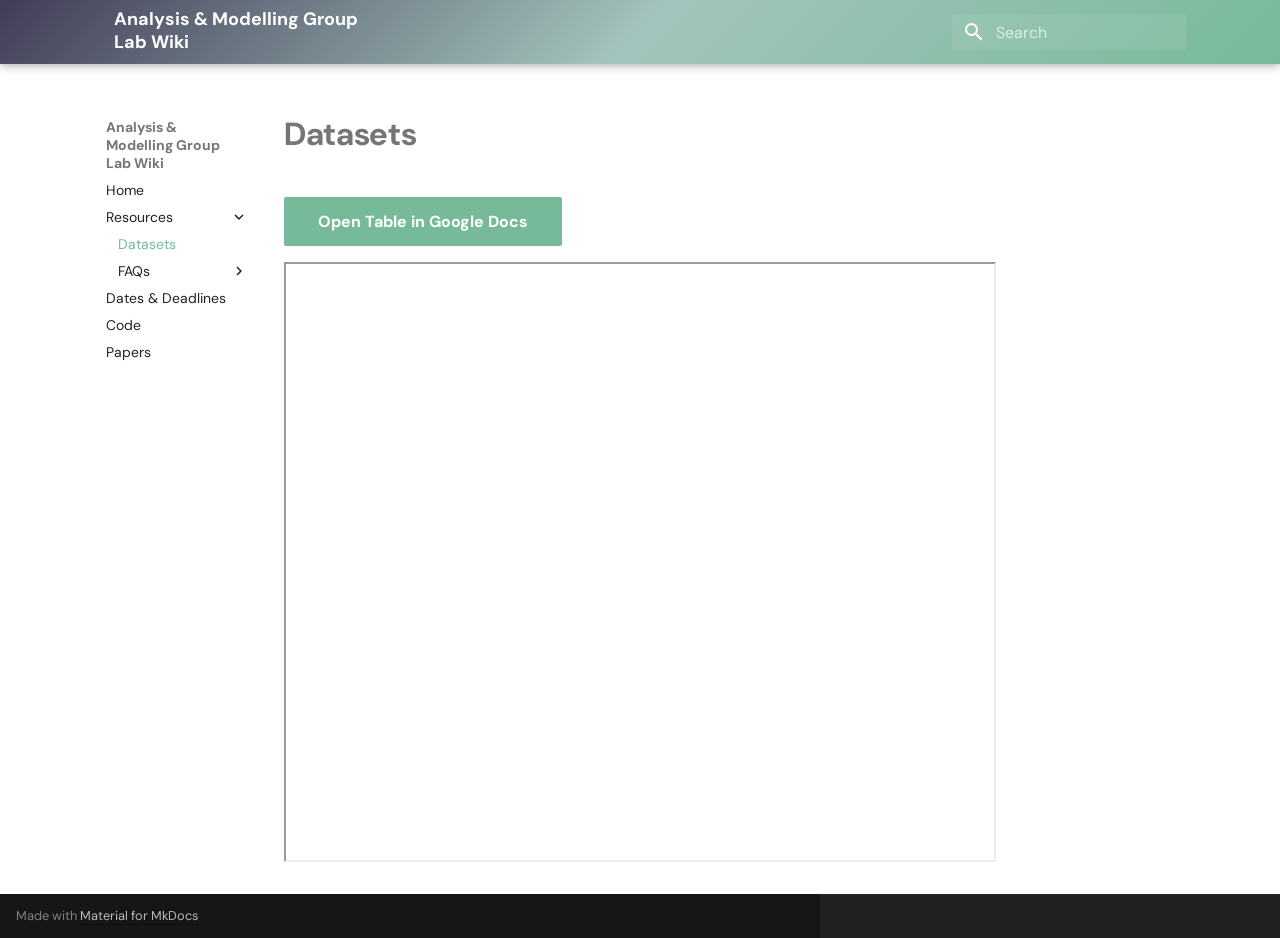
<file: datasets/index.html>
<!doctype html>
<html lang="en" class="no-js">
  <head>
    
      <meta charset="utf-8">
      <meta name="viewport" content="width=device-width,initial-scale=1">
      
      
      
      
        <link rel="prev" href="..">
      
      
        <link rel="next" href="../server_faq/">
      
      
        
      
      
      <link rel="icon" href="../assets/images/favicon.png">
      <meta name="generator" content="mkdocs-1.6.1, mkdocs-material-9.7.4">
    
    
      
        <title>Datasets - Analysis & Modelling Group <br>
Lab Wiki
</title>
      
    
    
      <link rel="stylesheet" href="../assets/stylesheets/main.484c7ddc.min.css">
      
        
        <link rel="stylesheet" href="../assets/stylesheets/palette.ab4e12ef.min.css">
      
      


    
    
      
    
    
      
        
        
        <link rel="preconnect" href="https://fonts.gstatic.com" crossorigin>
        <link rel="stylesheet" href="https://fonts.googleapis.com/css?family=DM+Sans:300,300i,400,400i,700,700i%7CJetBrains+Mono:400,400i,700,700i&display=fallback">
        <style>:root{--md-text-font:"DM Sans";--md-code-font:"JetBrains Mono"}</style>
      
    
    
      <link rel="stylesheet" href="../extra.css">
    
    <script>__md_scope=new URL("..",location),__md_hash=e=>[...e].reduce(((e,_)=>(e<<5)-e+_.charCodeAt(0)),0),__md_get=(e,_=localStorage,t=__md_scope)=>JSON.parse(_.getItem(t.pathname+"."+e)),__md_set=(e,_,t=localStorage,a=__md_scope)=>{try{t.setItem(a.pathname+"."+e,JSON.stringify(_))}catch(e){}}</script>
    
      

    
    
  </head>
  
  
    
    
    
    
    
    <body dir="ltr" data-md-color-scheme="default" data-md-color-primary="custom" data-md-color-accent="custom">
  
    
    <input class="md-toggle" data-md-toggle="drawer" type="checkbox" id="__drawer" autocomplete="off">
    <input class="md-toggle" data-md-toggle="search" type="checkbox" id="__search" autocomplete="off">
    <label class="md-overlay" for="__drawer"></label>
    <div data-md-component="skip">
      
        
        <a href="#datasets" class="md-skip">
          Skip to content
        </a>
      
    </div>
    <div data-md-component="announce">
      
    </div>
    
    
      

  

<header class="md-header md-header--shadow" data-md-component="header">
  <nav class="md-header__inner md-grid" aria-label="Header">
    <a href=".." title="Analysis &amp; Modelling Group &lt;br&gt;
Lab Wiki
" class="md-header__button md-logo" aria-label="Analysis & Modelling Group <br>
Lab Wiki
" data-md-component="logo">
      
  
  <svg xmlns="http://www.w3.org/2000/svg" viewBox="0 0 24 24"><path d="M12 8a3 3 0 0 0 3-3 3 3 0 0 0-3-3 3 3 0 0 0-3 3 3 3 0 0 0 3 3m0 3.54C9.64 9.35 6.5 8 3 8v11c3.5 0 6.64 1.35 9 3.54 2.36-2.19 5.5-3.54 9-3.54V8c-3.5 0-6.64 1.35-9 3.54"/></svg>

    </a>
    <label class="md-header__button md-icon" for="__drawer">
      
      <svg xmlns="http://www.w3.org/2000/svg" viewBox="0 0 24 24"><path d="M3 6h18v2H3zm0 5h18v2H3zm0 5h18v2H3z"/></svg>
    </label>
    <div class="md-header__title" data-md-component="header-title">
      <div class="md-header__ellipsis">
        <div class="md-header__topic">
          <span class="md-ellipsis">
            Analysis & Modelling Group <br>
Lab Wiki

          </span>
        </div>
        <div class="md-header__topic" data-md-component="header-topic">
          <span class="md-ellipsis">
            
              Datasets
            
          </span>
        </div>
      </div>
    </div>
    
      
    
    
    
    
      
      
        <label class="md-header__button md-icon" for="__search">
          
          <svg xmlns="http://www.w3.org/2000/svg" viewBox="0 0 24 24"><path d="M9.5 3A6.5 6.5 0 0 1 16 9.5c0 1.61-.59 3.09-1.56 4.23l.27.27h.79l5 5-1.5 1.5-5-5v-.79l-.27-.27A6.52 6.52 0 0 1 9.5 16 6.5 6.5 0 0 1 3 9.5 6.5 6.5 0 0 1 9.5 3m0 2C7 5 5 7 5 9.5S7 14 9.5 14 14 12 14 9.5 12 5 9.5 5"/></svg>
        </label>
        <div class="md-search" data-md-component="search" role="dialog">
  <label class="md-search__overlay" for="__search"></label>
  <div class="md-search__inner" role="search">
    <form class="md-search__form" name="search">
      <input type="text" class="md-search__input" name="query" aria-label="Search" placeholder="Search" autocapitalize="off" autocorrect="off" autocomplete="off" spellcheck="false" data-md-component="search-query" required>
      <label class="md-search__icon md-icon" for="__search">
        
        <svg xmlns="http://www.w3.org/2000/svg" viewBox="0 0 24 24"><path d="M9.5 3A6.5 6.5 0 0 1 16 9.5c0 1.61-.59 3.09-1.56 4.23l.27.27h.79l5 5-1.5 1.5-5-5v-.79l-.27-.27A6.52 6.52 0 0 1 9.5 16 6.5 6.5 0 0 1 3 9.5 6.5 6.5 0 0 1 9.5 3m0 2C7 5 5 7 5 9.5S7 14 9.5 14 14 12 14 9.5 12 5 9.5 5"/></svg>
        
        <svg xmlns="http://www.w3.org/2000/svg" viewBox="0 0 24 24"><path d="M20 11v2H8l5.5 5.5-1.42 1.42L4.16 12l7.92-7.92L13.5 5.5 8 11z"/></svg>
      </label>
      <nav class="md-search__options" aria-label="Search">
        
        <button type="reset" class="md-search__icon md-icon" title="Clear" aria-label="Clear" tabindex="-1">
          
          <svg xmlns="http://www.w3.org/2000/svg" viewBox="0 0 24 24"><path d="M19 6.41 17.59 5 12 10.59 6.41 5 5 6.41 10.59 12 5 17.59 6.41 19 12 13.41 17.59 19 19 17.59 13.41 12z"/></svg>
        </button>
      </nav>
      
    </form>
    <div class="md-search__output">
      <div class="md-search__scrollwrap" tabindex="0" data-md-scrollfix>
        <div class="md-search-result" data-md-component="search-result">
          <div class="md-search-result__meta">
            Initializing search
          </div>
          <ol class="md-search-result__list" role="presentation"></ol>
        </div>
      </div>
    </div>
  </div>
</div>
      
    
    
  </nav>
  
</header>
    
    <div class="md-container" data-md-component="container">
      
      
        
          
        
      
      <main class="md-main" data-md-component="main">
        <div class="md-main__inner md-grid">
          
            
              
              <div class="md-sidebar md-sidebar--primary" data-md-component="sidebar" data-md-type="navigation" >
                <div class="md-sidebar__scrollwrap">
                  <div class="md-sidebar__inner">
                    



<nav class="md-nav md-nav--primary" aria-label="Navigation" data-md-level="0">
  <label class="md-nav__title" for="__drawer">
    <a href=".." title="Analysis &amp; Modelling Group &lt;br&gt;
Lab Wiki
" class="md-nav__button md-logo" aria-label="Analysis & Modelling Group <br>
Lab Wiki
" data-md-component="logo">
      
  
  <svg xmlns="http://www.w3.org/2000/svg" viewBox="0 0 24 24"><path d="M12 8a3 3 0 0 0 3-3 3 3 0 0 0-3-3 3 3 0 0 0-3 3 3 3 0 0 0 3 3m0 3.54C9.64 9.35 6.5 8 3 8v11c3.5 0 6.64 1.35 9 3.54 2.36-2.19 5.5-3.54 9-3.54V8c-3.5 0-6.64 1.35-9 3.54"/></svg>

    </a>
    Analysis & Modelling Group <br>
Lab Wiki

  </label>
  
  <ul class="md-nav__list" data-md-scrollfix>
    
      
      
  
  
  
  
    <li class="md-nav__item">
      <a href=".." class="md-nav__link">
        
  
  
  <span class="md-ellipsis">
    
  
    Home
  

    
  </span>
  
  

      </a>
    </li>
  

    
      
      
  
  
    
  
  
  
    
    
    
    
    
    <li class="md-nav__item md-nav__item--active md-nav__item--nested">
      
        
        
        <input class="md-nav__toggle md-toggle " type="checkbox" id="__nav_2" checked>
        
          
          <label class="md-nav__link" for="__nav_2" id="__nav_2_label" tabindex="0">
            
  
  
  <span class="md-ellipsis">
    
  
    Resources
  

    
  </span>
  
  

            <span class="md-nav__icon md-icon"></span>
          </label>
        
        <nav class="md-nav" data-md-level="1" aria-labelledby="__nav_2_label" aria-expanded="true">
          <label class="md-nav__title" for="__nav_2">
            <span class="md-nav__icon md-icon"></span>
            
  
    Resources
  

          </label>
          <ul class="md-nav__list" data-md-scrollfix>
            
              
                
  
  
    
  
  
  
    <li class="md-nav__item md-nav__item--active">
      
      <input class="md-nav__toggle md-toggle" type="checkbox" id="__toc">
      
      
        
      
      
      <a href="./" class="md-nav__link md-nav__link--active">
        
  
  
  <span class="md-ellipsis">
    
  
    Datasets
  

    
  </span>
  
  

      </a>
      
    </li>
  

              
            
              
                
  
  
  
  
    
    
    
    
    
    <li class="md-nav__item md-nav__item--nested">
      
        
        
        <input class="md-nav__toggle md-toggle " type="checkbox" id="__nav_2_2" >
        
          
          <label class="md-nav__link" for="__nav_2_2" id="__nav_2_2_label" tabindex="0">
            
  
  
  <span class="md-ellipsis">
    
  
    FAQs
  

    
  </span>
  
  

            <span class="md-nav__icon md-icon"></span>
          </label>
        
        <nav class="md-nav" data-md-level="2" aria-labelledby="__nav_2_2_label" aria-expanded="false">
          <label class="md-nav__title" for="__nav_2_2">
            <span class="md-nav__icon md-icon"></span>
            
  
    FAQs
  

          </label>
          <ul class="md-nav__list" data-md-scrollfix>
            
              
                
  
  
  
  
    <li class="md-nav__item">
      <a href="../server_faq/" class="md-nav__link">
        
  
  
  <span class="md-ellipsis">
    
  
    Accessing Servers
  

    
  </span>
  
  

      </a>
    </li>
  

              
            
          </ul>
        </nav>
      
    </li>
  

              
            
          </ul>
        </nav>
      
    </li>
  

    
      
      
  
  
  
  
    <li class="md-nav__item">
      <a href="../dates/" class="md-nav__link">
        
  
  
  <span class="md-ellipsis">
    
  
    Dates & Deadlines
  

    
  </span>
  
  

      </a>
    </li>
  

    
      
      
  
  
  
  
    <li class="md-nav__item">
      <a href="../code/" class="md-nav__link">
        
  
  
  <span class="md-ellipsis">
    
  
    Code
  

    
  </span>
  
  

      </a>
    </li>
  

    
      
      
  
  
  
  
    <li class="md-nav__item">
      <a href="../papers/" class="md-nav__link">
        
  
  
  <span class="md-ellipsis">
    
  
    Papers
  

    
  </span>
  
  

      </a>
    </li>
  

    
  </ul>
</nav>
                  </div>
                </div>
              </div>
            
            
              
              <div class="md-sidebar md-sidebar--secondary" data-md-component="sidebar" data-md-type="toc" >
                <div class="md-sidebar__scrollwrap">
                  <div class="md-sidebar__inner">
                    

<nav class="md-nav md-nav--secondary" aria-label="Table of contents">
  
  
  
    
  
  
</nav>
                  </div>
                </div>
              </div>
            
          
          
            <div class="md-content" data-md-component="content">
              
              <article class="md-content__inner md-typeset">
                
                  



<h1 id="datasets">Datasets<a class="headerlink" href="#datasets" title="Permanent link">&para;</a></h1>
<p><a class="md-button md-button--primary" href="https://docs.google.com/spreadsheets/d/1JNB8yAuWkrOrHQJshdZ8weoqkpNvpcJGv3U-fGH-eKE/edit?gid=0#gid=0">Open Table in Google Docs</a></p>
<iframe 
  src="https://docs.google.com/spreadsheets/d/e/2PACX-1vSuYOuir8_H2QGBZfn4sb1VCdeK7LiMScUcjD6gpq3Fio4Qq7MuhgK63vxmn-mXf-M8ODQ3utdo38t3/pubhtml?gid=0&amp;single=true&amp;widget=true&amp;headers=false"
  width="100%"
  height="600"
  title="Lab Spreadsheet">
</iframe>












                
              </article>
            </div>
          
          
<script>var target=document.getElementById(location.hash.slice(1));target&&target.name&&(target.checked=target.name.startsWith("__tabbed_"))</script>
        </div>
        
      </main>
      
        <footer class="md-footer">
  
  <div class="md-footer-meta md-typeset">
    <div class="md-footer-meta__inner md-grid">
      <div class="md-copyright">
  
  
    Made with
    <a href="https://squidfunk.github.io/mkdocs-material/" target="_blank" rel="noopener">
      Material for MkDocs
    </a>
  
</div>
      
    </div>
  </div>
</footer>
      
    </div>
    <div class="md-dialog" data-md-component="dialog">
      <div class="md-dialog__inner md-typeset"></div>
    </div>
    
    
    
      
      
      <script id="__config" type="application/json">{"annotate": null, "base": "..", "features": [], "search": "../assets/javascripts/workers/search.2c215733.min.js", "tags": null, "translations": {"clipboard.copied": "Copied to clipboard", "clipboard.copy": "Copy to clipboard", "search.result.more.one": "1 more on this page", "search.result.more.other": "# more on this page", "search.result.none": "No matching documents", "search.result.one": "1 matching document", "search.result.other": "# matching documents", "search.result.placeholder": "Type to start searching", "search.result.term.missing": "Missing", "select.version": "Select version"}, "version": null}</script>
    
    
      <script src="../assets/javascripts/bundle.79ae519e.min.js"></script>
      
    
  </body>
</html>
</file>
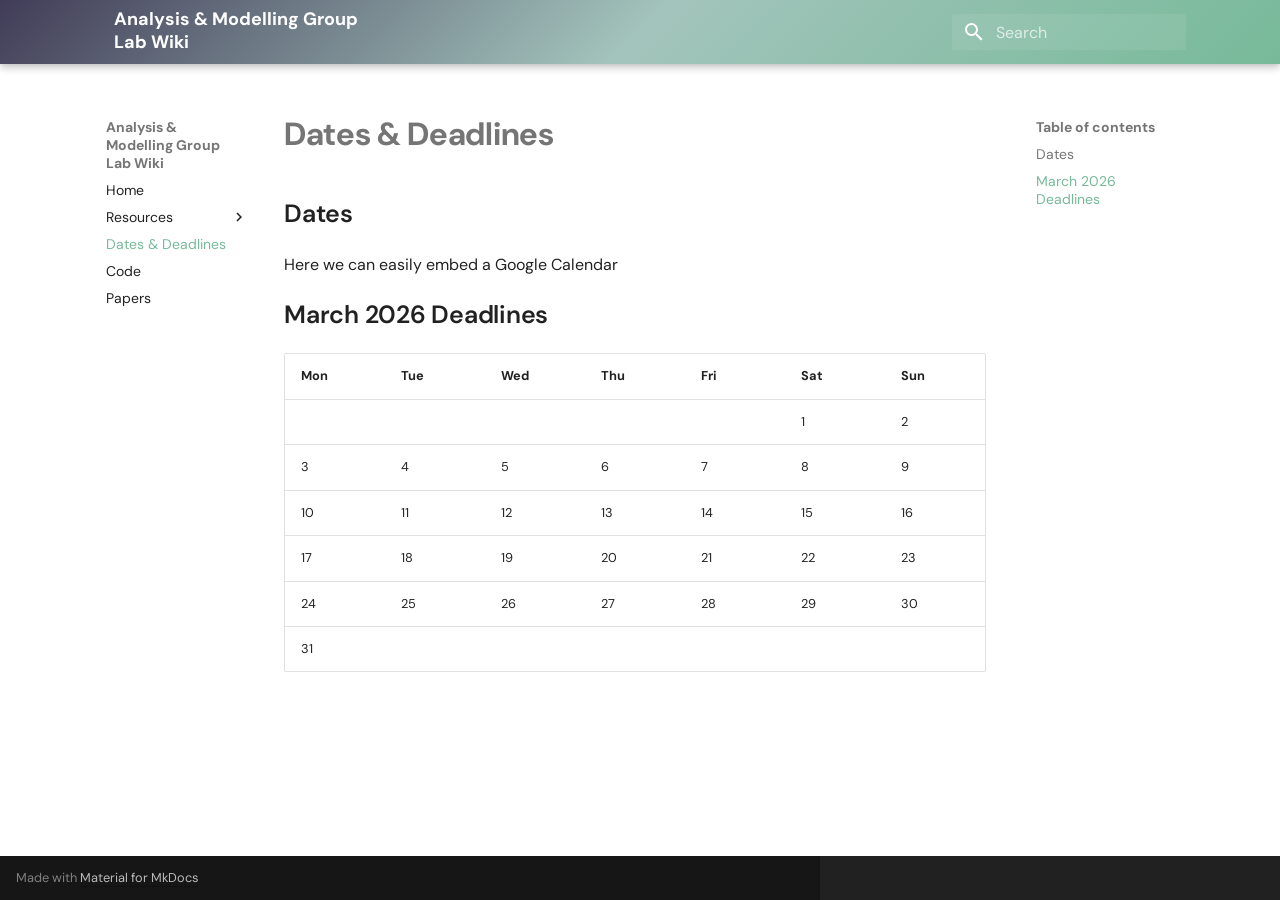
<file: dates/index.html>
<!doctype html>
<html lang="en" class="no-js">
  <head>
    
      <meta charset="utf-8">
      <meta name="viewport" content="width=device-width,initial-scale=1">
      
      
      
      
        <link rel="prev" href="../server_faq/">
      
      
        <link rel="next" href="../code/">
      
      
        
      
      
      <link rel="icon" href="../assets/images/favicon.png">
      <meta name="generator" content="mkdocs-1.6.1, mkdocs-material-9.7.4">
    
    
      
        <title>Dates & Deadlines - Analysis & Modelling Group <br>
Lab Wiki
</title>
      
    
    
      <link rel="stylesheet" href="../assets/stylesheets/main.484c7ddc.min.css">
      
        
        <link rel="stylesheet" href="../assets/stylesheets/palette.ab4e12ef.min.css">
      
      


    
    
      
    
    
      
        
        
        <link rel="preconnect" href="https://fonts.gstatic.com" crossorigin>
        <link rel="stylesheet" href="https://fonts.googleapis.com/css?family=DM+Sans:300,300i,400,400i,700,700i%7CJetBrains+Mono:400,400i,700,700i&display=fallback">
        <style>:root{--md-text-font:"DM Sans";--md-code-font:"JetBrains Mono"}</style>
      
    
    
      <link rel="stylesheet" href="../extra.css">
    
    <script>__md_scope=new URL("..",location),__md_hash=e=>[...e].reduce(((e,_)=>(e<<5)-e+_.charCodeAt(0)),0),__md_get=(e,_=localStorage,t=__md_scope)=>JSON.parse(_.getItem(t.pathname+"."+e)),__md_set=(e,_,t=localStorage,a=__md_scope)=>{try{t.setItem(a.pathname+"."+e,JSON.stringify(_))}catch(e){}}</script>
    
      

    
    
  </head>
  
  
    
    
    
    
    
    <body dir="ltr" data-md-color-scheme="default" data-md-color-primary="custom" data-md-color-accent="custom">
  
    
    <input class="md-toggle" data-md-toggle="drawer" type="checkbox" id="__drawer" autocomplete="off">
    <input class="md-toggle" data-md-toggle="search" type="checkbox" id="__search" autocomplete="off">
    <label class="md-overlay" for="__drawer"></label>
    <div data-md-component="skip">
      
        
        <a href="#dates" class="md-skip">
          Skip to content
        </a>
      
    </div>
    <div data-md-component="announce">
      
    </div>
    
    
      

  

<header class="md-header md-header--shadow" data-md-component="header">
  <nav class="md-header__inner md-grid" aria-label="Header">
    <a href=".." title="Analysis &amp; Modelling Group &lt;br&gt;
Lab Wiki
" class="md-header__button md-logo" aria-label="Analysis & Modelling Group <br>
Lab Wiki
" data-md-component="logo">
      
  
  <svg xmlns="http://www.w3.org/2000/svg" viewBox="0 0 24 24"><path d="M12 8a3 3 0 0 0 3-3 3 3 0 0 0-3-3 3 3 0 0 0-3 3 3 3 0 0 0 3 3m0 3.54C9.64 9.35 6.5 8 3 8v11c3.5 0 6.64 1.35 9 3.54 2.36-2.19 5.5-3.54 9-3.54V8c-3.5 0-6.64 1.35-9 3.54"/></svg>

    </a>
    <label class="md-header__button md-icon" for="__drawer">
      
      <svg xmlns="http://www.w3.org/2000/svg" viewBox="0 0 24 24"><path d="M3 6h18v2H3zm0 5h18v2H3zm0 5h18v2H3z"/></svg>
    </label>
    <div class="md-header__title" data-md-component="header-title">
      <div class="md-header__ellipsis">
        <div class="md-header__topic">
          <span class="md-ellipsis">
            Analysis & Modelling Group <br>
Lab Wiki

          </span>
        </div>
        <div class="md-header__topic" data-md-component="header-topic">
          <span class="md-ellipsis">
            
              Dates & Deadlines
            
          </span>
        </div>
      </div>
    </div>
    
      
    
    
    
    
      
      
        <label class="md-header__button md-icon" for="__search">
          
          <svg xmlns="http://www.w3.org/2000/svg" viewBox="0 0 24 24"><path d="M9.5 3A6.5 6.5 0 0 1 16 9.5c0 1.61-.59 3.09-1.56 4.23l.27.27h.79l5 5-1.5 1.5-5-5v-.79l-.27-.27A6.52 6.52 0 0 1 9.5 16 6.5 6.5 0 0 1 3 9.5 6.5 6.5 0 0 1 9.5 3m0 2C7 5 5 7 5 9.5S7 14 9.5 14 14 12 14 9.5 12 5 9.5 5"/></svg>
        </label>
        <div class="md-search" data-md-component="search" role="dialog">
  <label class="md-search__overlay" for="__search"></label>
  <div class="md-search__inner" role="search">
    <form class="md-search__form" name="search">
      <input type="text" class="md-search__input" name="query" aria-label="Search" placeholder="Search" autocapitalize="off" autocorrect="off" autocomplete="off" spellcheck="false" data-md-component="search-query" required>
      <label class="md-search__icon md-icon" for="__search">
        
        <svg xmlns="http://www.w3.org/2000/svg" viewBox="0 0 24 24"><path d="M9.5 3A6.5 6.5 0 0 1 16 9.5c0 1.61-.59 3.09-1.56 4.23l.27.27h.79l5 5-1.5 1.5-5-5v-.79l-.27-.27A6.52 6.52 0 0 1 9.5 16 6.5 6.5 0 0 1 3 9.5 6.5 6.5 0 0 1 9.5 3m0 2C7 5 5 7 5 9.5S7 14 9.5 14 14 12 14 9.5 12 5 9.5 5"/></svg>
        
        <svg xmlns="http://www.w3.org/2000/svg" viewBox="0 0 24 24"><path d="M20 11v2H8l5.5 5.5-1.42 1.42L4.16 12l7.92-7.92L13.5 5.5 8 11z"/></svg>
      </label>
      <nav class="md-search__options" aria-label="Search">
        
        <button type="reset" class="md-search__icon md-icon" title="Clear" aria-label="Clear" tabindex="-1">
          
          <svg xmlns="http://www.w3.org/2000/svg" viewBox="0 0 24 24"><path d="M19 6.41 17.59 5 12 10.59 6.41 5 5 6.41 10.59 12 5 17.59 6.41 19 12 13.41 17.59 19 19 17.59 13.41 12z"/></svg>
        </button>
      </nav>
      
    </form>
    <div class="md-search__output">
      <div class="md-search__scrollwrap" tabindex="0" data-md-scrollfix>
        <div class="md-search-result" data-md-component="search-result">
          <div class="md-search-result__meta">
            Initializing search
          </div>
          <ol class="md-search-result__list" role="presentation"></ol>
        </div>
      </div>
    </div>
  </div>
</div>
      
    
    
  </nav>
  
</header>
    
    <div class="md-container" data-md-component="container">
      
      
        
          
        
      
      <main class="md-main" data-md-component="main">
        <div class="md-main__inner md-grid">
          
            
              
              <div class="md-sidebar md-sidebar--primary" data-md-component="sidebar" data-md-type="navigation" >
                <div class="md-sidebar__scrollwrap">
                  <div class="md-sidebar__inner">
                    



<nav class="md-nav md-nav--primary" aria-label="Navigation" data-md-level="0">
  <label class="md-nav__title" for="__drawer">
    <a href=".." title="Analysis &amp; Modelling Group &lt;br&gt;
Lab Wiki
" class="md-nav__button md-logo" aria-label="Analysis & Modelling Group <br>
Lab Wiki
" data-md-component="logo">
      
  
  <svg xmlns="http://www.w3.org/2000/svg" viewBox="0 0 24 24"><path d="M12 8a3 3 0 0 0 3-3 3 3 0 0 0-3-3 3 3 0 0 0-3 3 3 3 0 0 0 3 3m0 3.54C9.64 9.35 6.5 8 3 8v11c3.5 0 6.64 1.35 9 3.54 2.36-2.19 5.5-3.54 9-3.54V8c-3.5 0-6.64 1.35-9 3.54"/></svg>

    </a>
    Analysis & Modelling Group <br>
Lab Wiki

  </label>
  
  <ul class="md-nav__list" data-md-scrollfix>
    
      
      
  
  
  
  
    <li class="md-nav__item">
      <a href=".." class="md-nav__link">
        
  
  
  <span class="md-ellipsis">
    
  
    Home
  

    
  </span>
  
  

      </a>
    </li>
  

    
      
      
  
  
  
  
    
    
    
    
    
    <li class="md-nav__item md-nav__item--nested">
      
        
        
        <input class="md-nav__toggle md-toggle " type="checkbox" id="__nav_2" >
        
          
          <label class="md-nav__link" for="__nav_2" id="__nav_2_label" tabindex="0">
            
  
  
  <span class="md-ellipsis">
    
  
    Resources
  

    
  </span>
  
  

            <span class="md-nav__icon md-icon"></span>
          </label>
        
        <nav class="md-nav" data-md-level="1" aria-labelledby="__nav_2_label" aria-expanded="false">
          <label class="md-nav__title" for="__nav_2">
            <span class="md-nav__icon md-icon"></span>
            
  
    Resources
  

          </label>
          <ul class="md-nav__list" data-md-scrollfix>
            
              
                
  
  
  
  
    <li class="md-nav__item">
      <a href="../datasets/" class="md-nav__link">
        
  
  
  <span class="md-ellipsis">
    
  
    Datasets
  

    
  </span>
  
  

      </a>
    </li>
  

              
            
              
                
  
  
  
  
    
    
    
    
    
    <li class="md-nav__item md-nav__item--nested">
      
        
        
        <input class="md-nav__toggle md-toggle " type="checkbox" id="__nav_2_2" >
        
          
          <label class="md-nav__link" for="__nav_2_2" id="__nav_2_2_label" tabindex="0">
            
  
  
  <span class="md-ellipsis">
    
  
    FAQs
  

    
  </span>
  
  

            <span class="md-nav__icon md-icon"></span>
          </label>
        
        <nav class="md-nav" data-md-level="2" aria-labelledby="__nav_2_2_label" aria-expanded="false">
          <label class="md-nav__title" for="__nav_2_2">
            <span class="md-nav__icon md-icon"></span>
            
  
    FAQs
  

          </label>
          <ul class="md-nav__list" data-md-scrollfix>
            
              
                
  
  
  
  
    <li class="md-nav__item">
      <a href="../server_faq/" class="md-nav__link">
        
  
  
  <span class="md-ellipsis">
    
  
    Accessing Servers
  

    
  </span>
  
  

      </a>
    </li>
  

              
            
          </ul>
        </nav>
      
    </li>
  

              
            
          </ul>
        </nav>
      
    </li>
  

    
      
      
  
  
    
  
  
  
    <li class="md-nav__item md-nav__item--active">
      
      <input class="md-nav__toggle md-toggle" type="checkbox" id="__toc">
      
      
      
        <label class="md-nav__link md-nav__link--active" for="__toc">
          
  
  
  <span class="md-ellipsis">
    
  
    Dates & Deadlines
  

    
  </span>
  
  

          <span class="md-nav__icon md-icon"></span>
        </label>
      
      <a href="./" class="md-nav__link md-nav__link--active">
        
  
  
  <span class="md-ellipsis">
    
  
    Dates & Deadlines
  

    
  </span>
  
  

      </a>
      
        

<nav class="md-nav md-nav--secondary" aria-label="Table of contents">
  
  
  
  
    <label class="md-nav__title" for="__toc">
      <span class="md-nav__icon md-icon"></span>
      Table of contents
    </label>
    <ul class="md-nav__list" data-md-component="toc" data-md-scrollfix>
      
        <li class="md-nav__item">
  <a href="#dates" class="md-nav__link">
    <span class="md-ellipsis">
      
        Dates
      
    </span>
  </a>
  
</li>
      
        <li class="md-nav__item">
  <a href="#march-2026-deadlines" class="md-nav__link">
    <span class="md-ellipsis">
      
        March 2026 Deadlines
      
    </span>
  </a>
  
</li>
      
    </ul>
  
</nav>
      
    </li>
  

    
      
      
  
  
  
  
    <li class="md-nav__item">
      <a href="../code/" class="md-nav__link">
        
  
  
  <span class="md-ellipsis">
    
  
    Code
  

    
  </span>
  
  

      </a>
    </li>
  

    
      
      
  
  
  
  
    <li class="md-nav__item">
      <a href="../papers/" class="md-nav__link">
        
  
  
  <span class="md-ellipsis">
    
  
    Papers
  

    
  </span>
  
  

      </a>
    </li>
  

    
  </ul>
</nav>
                  </div>
                </div>
              </div>
            
            
              
              <div class="md-sidebar md-sidebar--secondary" data-md-component="sidebar" data-md-type="toc" >
                <div class="md-sidebar__scrollwrap">
                  <div class="md-sidebar__inner">
                    

<nav class="md-nav md-nav--secondary" aria-label="Table of contents">
  
  
  
  
    <label class="md-nav__title" for="__toc">
      <span class="md-nav__icon md-icon"></span>
      Table of contents
    </label>
    <ul class="md-nav__list" data-md-component="toc" data-md-scrollfix>
      
        <li class="md-nav__item">
  <a href="#dates" class="md-nav__link">
    <span class="md-ellipsis">
      
        Dates
      
    </span>
  </a>
  
</li>
      
        <li class="md-nav__item">
  <a href="#march-2026-deadlines" class="md-nav__link">
    <span class="md-ellipsis">
      
        March 2026 Deadlines
      
    </span>
  </a>
  
</li>
      
    </ul>
  
</nav>
                  </div>
                </div>
              </div>
            
          
          
            <div class="md-content" data-md-component="content">
              
              <article class="md-content__inner md-typeset">
                
                  



  <h1>Dates & Deadlines</h1>

<h2 id="dates">Dates<a class="headerlink" href="#dates" title="Permanent link">&para;</a></h2>
<p>Here we can easily embed a Google Calendar</p>
<h2 id="march-2026-deadlines">March 2026 Deadlines<a class="headerlink" href="#march-2026-deadlines" title="Permanent link">&para;</a></h2>
<table>
<thead>
<tr>
<th>Mon</th>
<th>Tue</th>
<th>Wed</th>
<th>Thu</th>
<th>Fri</th>
<th>Sat</th>
<th>Sun</th>
</tr>
</thead>
<tbody>
<tr>
<td></td>
<td></td>
<td></td>
<td></td>
<td></td>
<td>1</td>
<td>2</td>
</tr>
<tr>
<td>3</td>
<td>4</td>
<td>5</td>
<td>6</td>
<td>7</td>
<td>8</td>
<td>9</td>
</tr>
<tr>
<td>10</td>
<td>11</td>
<td>12</td>
<td>13</td>
<td>14</td>
<td>15</td>
<td>16</td>
</tr>
<tr>
<td>17</td>
<td>18</td>
<td>19</td>
<td>20</td>
<td>21</td>
<td>22</td>
<td>23</td>
</tr>
<tr>
<td>24</td>
<td>25</td>
<td>26</td>
<td>27</td>
<td>28</td>
<td>29</td>
<td>30</td>
</tr>
<tr>
<td>31</td>
<td></td>
<td></td>
<td></td>
<td></td>
<td></td>
<td></td>
</tr>
</tbody>
</table>












                
              </article>
            </div>
          
          
<script>var target=document.getElementById(location.hash.slice(1));target&&target.name&&(target.checked=target.name.startsWith("__tabbed_"))</script>
        </div>
        
      </main>
      
        <footer class="md-footer">
  
  <div class="md-footer-meta md-typeset">
    <div class="md-footer-meta__inner md-grid">
      <div class="md-copyright">
  
  
    Made with
    <a href="https://squidfunk.github.io/mkdocs-material/" target="_blank" rel="noopener">
      Material for MkDocs
    </a>
  
</div>
      
    </div>
  </div>
</footer>
      
    </div>
    <div class="md-dialog" data-md-component="dialog">
      <div class="md-dialog__inner md-typeset"></div>
    </div>
    
    
    
      
      
      <script id="__config" type="application/json">{"annotate": null, "base": "..", "features": [], "search": "../assets/javascripts/workers/search.2c215733.min.js", "tags": null, "translations": {"clipboard.copied": "Copied to clipboard", "clipboard.copy": "Copy to clipboard", "search.result.more.one": "1 more on this page", "search.result.more.other": "# more on this page", "search.result.none": "No matching documents", "search.result.one": "1 matching document", "search.result.other": "# matching documents", "search.result.placeholder": "Type to start searching", "search.result.term.missing": "Missing", "select.version": "Select version"}, "version": null}</script>
    
    
      <script src="../assets/javascripts/bundle.79ae519e.min.js"></script>
      
    
  </body>
</html>
</file>
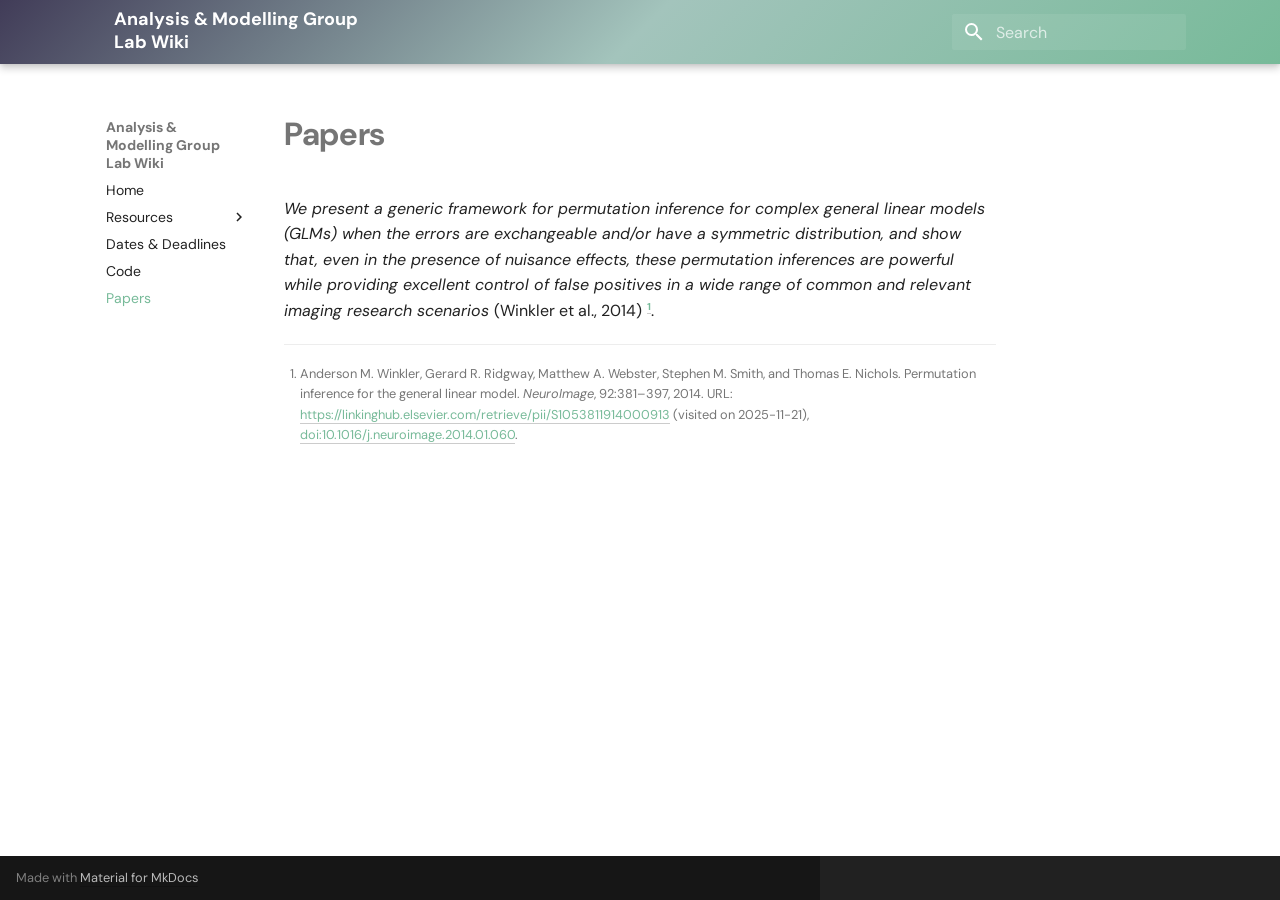
<file: papers/index.html>
<!doctype html>
<html lang="en" class="no-js">
  <head>
    
      <meta charset="utf-8">
      <meta name="viewport" content="width=device-width,initial-scale=1">
      
      
      
      
        <link rel="prev" href="../code/">
      
      
      
        
      
      
      <link rel="icon" href="../assets/images/favicon.png">
      <meta name="generator" content="mkdocs-1.6.1, mkdocs-material-9.7.4">
    
    
      
        <title>Papers - Analysis & Modelling Group <br>
Lab Wiki
</title>
      
    
    
      <link rel="stylesheet" href="../assets/stylesheets/main.484c7ddc.min.css">
      
        
        <link rel="stylesheet" href="../assets/stylesheets/palette.ab4e12ef.min.css">
      
      


    
    
      
    
    
      
        
        
        <link rel="preconnect" href="https://fonts.gstatic.com" crossorigin>
        <link rel="stylesheet" href="https://fonts.googleapis.com/css?family=DM+Sans:300,300i,400,400i,700,700i%7CJetBrains+Mono:400,400i,700,700i&display=fallback">
        <style>:root{--md-text-font:"DM Sans";--md-code-font:"JetBrains Mono"}</style>
      
    
    
      <link rel="stylesheet" href="../extra.css">
    
    <script>__md_scope=new URL("..",location),__md_hash=e=>[...e].reduce(((e,_)=>(e<<5)-e+_.charCodeAt(0)),0),__md_get=(e,_=localStorage,t=__md_scope)=>JSON.parse(_.getItem(t.pathname+"."+e)),__md_set=(e,_,t=localStorage,a=__md_scope)=>{try{t.setItem(a.pathname+"."+e,JSON.stringify(_))}catch(e){}}</script>
    
      

    
    
  </head>
  
  
    
    
    
    
    
    <body dir="ltr" data-md-color-scheme="default" data-md-color-primary="custom" data-md-color-accent="custom">
  
    
    <input class="md-toggle" data-md-toggle="drawer" type="checkbox" id="__drawer" autocomplete="off">
    <input class="md-toggle" data-md-toggle="search" type="checkbox" id="__search" autocomplete="off">
    <label class="md-overlay" for="__drawer"></label>
    <div data-md-component="skip">
      
    </div>
    <div data-md-component="announce">
      
    </div>
    
    
      

  

<header class="md-header md-header--shadow" data-md-component="header">
  <nav class="md-header__inner md-grid" aria-label="Header">
    <a href=".." title="Analysis &amp; Modelling Group &lt;br&gt;
Lab Wiki
" class="md-header__button md-logo" aria-label="Analysis & Modelling Group <br>
Lab Wiki
" data-md-component="logo">
      
  
  <svg xmlns="http://www.w3.org/2000/svg" viewBox="0 0 24 24"><path d="M12 8a3 3 0 0 0 3-3 3 3 0 0 0-3-3 3 3 0 0 0-3 3 3 3 0 0 0 3 3m0 3.54C9.64 9.35 6.5 8 3 8v11c3.5 0 6.64 1.35 9 3.54 2.36-2.19 5.5-3.54 9-3.54V8c-3.5 0-6.64 1.35-9 3.54"/></svg>

    </a>
    <label class="md-header__button md-icon" for="__drawer">
      
      <svg xmlns="http://www.w3.org/2000/svg" viewBox="0 0 24 24"><path d="M3 6h18v2H3zm0 5h18v2H3zm0 5h18v2H3z"/></svg>
    </label>
    <div class="md-header__title" data-md-component="header-title">
      <div class="md-header__ellipsis">
        <div class="md-header__topic">
          <span class="md-ellipsis">
            Analysis & Modelling Group <br>
Lab Wiki

          </span>
        </div>
        <div class="md-header__topic" data-md-component="header-topic">
          <span class="md-ellipsis">
            
              Papers
            
          </span>
        </div>
      </div>
    </div>
    
      
    
    
    
    
      
      
        <label class="md-header__button md-icon" for="__search">
          
          <svg xmlns="http://www.w3.org/2000/svg" viewBox="0 0 24 24"><path d="M9.5 3A6.5 6.5 0 0 1 16 9.5c0 1.61-.59 3.09-1.56 4.23l.27.27h.79l5 5-1.5 1.5-5-5v-.79l-.27-.27A6.52 6.52 0 0 1 9.5 16 6.5 6.5 0 0 1 3 9.5 6.5 6.5 0 0 1 9.5 3m0 2C7 5 5 7 5 9.5S7 14 9.5 14 14 12 14 9.5 12 5 9.5 5"/></svg>
        </label>
        <div class="md-search" data-md-component="search" role="dialog">
  <label class="md-search__overlay" for="__search"></label>
  <div class="md-search__inner" role="search">
    <form class="md-search__form" name="search">
      <input type="text" class="md-search__input" name="query" aria-label="Search" placeholder="Search" autocapitalize="off" autocorrect="off" autocomplete="off" spellcheck="false" data-md-component="search-query" required>
      <label class="md-search__icon md-icon" for="__search">
        
        <svg xmlns="http://www.w3.org/2000/svg" viewBox="0 0 24 24"><path d="M9.5 3A6.5 6.5 0 0 1 16 9.5c0 1.61-.59 3.09-1.56 4.23l.27.27h.79l5 5-1.5 1.5-5-5v-.79l-.27-.27A6.52 6.52 0 0 1 9.5 16 6.5 6.5 0 0 1 3 9.5 6.5 6.5 0 0 1 9.5 3m0 2C7 5 5 7 5 9.5S7 14 9.5 14 14 12 14 9.5 12 5 9.5 5"/></svg>
        
        <svg xmlns="http://www.w3.org/2000/svg" viewBox="0 0 24 24"><path d="M20 11v2H8l5.5 5.5-1.42 1.42L4.16 12l7.92-7.92L13.5 5.5 8 11z"/></svg>
      </label>
      <nav class="md-search__options" aria-label="Search">
        
        <button type="reset" class="md-search__icon md-icon" title="Clear" aria-label="Clear" tabindex="-1">
          
          <svg xmlns="http://www.w3.org/2000/svg" viewBox="0 0 24 24"><path d="M19 6.41 17.59 5 12 10.59 6.41 5 5 6.41 10.59 12 5 17.59 6.41 19 12 13.41 17.59 19 19 17.59 13.41 12z"/></svg>
        </button>
      </nav>
      
    </form>
    <div class="md-search__output">
      <div class="md-search__scrollwrap" tabindex="0" data-md-scrollfix>
        <div class="md-search-result" data-md-component="search-result">
          <div class="md-search-result__meta">
            Initializing search
          </div>
          <ol class="md-search-result__list" role="presentation"></ol>
        </div>
      </div>
    </div>
  </div>
</div>
      
    
    
  </nav>
  
</header>
    
    <div class="md-container" data-md-component="container">
      
      
        
          
        
      
      <main class="md-main" data-md-component="main">
        <div class="md-main__inner md-grid">
          
            
              
              <div class="md-sidebar md-sidebar--primary" data-md-component="sidebar" data-md-type="navigation" >
                <div class="md-sidebar__scrollwrap">
                  <div class="md-sidebar__inner">
                    



<nav class="md-nav md-nav--primary" aria-label="Navigation" data-md-level="0">
  <label class="md-nav__title" for="__drawer">
    <a href=".." title="Analysis &amp; Modelling Group &lt;br&gt;
Lab Wiki
" class="md-nav__button md-logo" aria-label="Analysis & Modelling Group <br>
Lab Wiki
" data-md-component="logo">
      
  
  <svg xmlns="http://www.w3.org/2000/svg" viewBox="0 0 24 24"><path d="M12 8a3 3 0 0 0 3-3 3 3 0 0 0-3-3 3 3 0 0 0-3 3 3 3 0 0 0 3 3m0 3.54C9.64 9.35 6.5 8 3 8v11c3.5 0 6.64 1.35 9 3.54 2.36-2.19 5.5-3.54 9-3.54V8c-3.5 0-6.64 1.35-9 3.54"/></svg>

    </a>
    Analysis & Modelling Group <br>
Lab Wiki

  </label>
  
  <ul class="md-nav__list" data-md-scrollfix>
    
      
      
  
  
  
  
    <li class="md-nav__item">
      <a href=".." class="md-nav__link">
        
  
  
  <span class="md-ellipsis">
    
  
    Home
  

    
  </span>
  
  

      </a>
    </li>
  

    
      
      
  
  
  
  
    
    
    
    
    
    <li class="md-nav__item md-nav__item--nested">
      
        
        
        <input class="md-nav__toggle md-toggle " type="checkbox" id="__nav_2" >
        
          
          <label class="md-nav__link" for="__nav_2" id="__nav_2_label" tabindex="0">
            
  
  
  <span class="md-ellipsis">
    
  
    Resources
  

    
  </span>
  
  

            <span class="md-nav__icon md-icon"></span>
          </label>
        
        <nav class="md-nav" data-md-level="1" aria-labelledby="__nav_2_label" aria-expanded="false">
          <label class="md-nav__title" for="__nav_2">
            <span class="md-nav__icon md-icon"></span>
            
  
    Resources
  

          </label>
          <ul class="md-nav__list" data-md-scrollfix>
            
              
                
  
  
  
  
    <li class="md-nav__item">
      <a href="../datasets/" class="md-nav__link">
        
  
  
  <span class="md-ellipsis">
    
  
    Datasets
  

    
  </span>
  
  

      </a>
    </li>
  

              
            
              
                
  
  
  
  
    
    
    
    
    
    <li class="md-nav__item md-nav__item--nested">
      
        
        
        <input class="md-nav__toggle md-toggle " type="checkbox" id="__nav_2_2" >
        
          
          <label class="md-nav__link" for="__nav_2_2" id="__nav_2_2_label" tabindex="0">
            
  
  
  <span class="md-ellipsis">
    
  
    FAQs
  

    
  </span>
  
  

            <span class="md-nav__icon md-icon"></span>
          </label>
        
        <nav class="md-nav" data-md-level="2" aria-labelledby="__nav_2_2_label" aria-expanded="false">
          <label class="md-nav__title" for="__nav_2_2">
            <span class="md-nav__icon md-icon"></span>
            
  
    FAQs
  

          </label>
          <ul class="md-nav__list" data-md-scrollfix>
            
              
                
  
  
  
  
    <li class="md-nav__item">
      <a href="../server_faq/" class="md-nav__link">
        
  
  
  <span class="md-ellipsis">
    
  
    Accessing Servers
  

    
  </span>
  
  

      </a>
    </li>
  

              
            
          </ul>
        </nav>
      
    </li>
  

              
            
          </ul>
        </nav>
      
    </li>
  

    
      
      
  
  
  
  
    <li class="md-nav__item">
      <a href="../dates/" class="md-nav__link">
        
  
  
  <span class="md-ellipsis">
    
  
    Dates & Deadlines
  

    
  </span>
  
  

      </a>
    </li>
  

    
      
      
  
  
  
  
    <li class="md-nav__item">
      <a href="../code/" class="md-nav__link">
        
  
  
  <span class="md-ellipsis">
    
  
    Code
  

    
  </span>
  
  

      </a>
    </li>
  

    
      
      
  
  
    
  
  
  
    <li class="md-nav__item md-nav__item--active">
      
      <input class="md-nav__toggle md-toggle" type="checkbox" id="__toc">
      
      
      
      <a href="./" class="md-nav__link md-nav__link--active">
        
  
  
  <span class="md-ellipsis">
    
  
    Papers
  

    
  </span>
  
  

      </a>
      
    </li>
  

    
  </ul>
</nav>
                  </div>
                </div>
              </div>
            
            
              
              <div class="md-sidebar md-sidebar--secondary" data-md-component="sidebar" data-md-type="toc" >
                <div class="md-sidebar__scrollwrap">
                  <div class="md-sidebar__inner">
                    

<nav class="md-nav md-nav--secondary" aria-label="Table of contents">
  
  
  
  
</nav>
                  </div>
                </div>
              </div>
            
          
          
            <div class="md-content" data-md-component="content">
              
              <article class="md-content__inner md-typeset">
                
                  



  <h1>Papers</h1>

<p><i> We present a generic framework for permutation inference for complex general linear models (GLMs) when the errors are exchangeable and/or have a symmetric distribution, and show that, even in the presence of nuisance effects, these permutation inferences are powerful while providing excellent control of false positives in a wide range of common and relevant imaging research scenarios </i> (Winkler et al., 2014) <sup id="fnref:winklerPermutationInferenceGeneral2014a"><a class="footnote-ref" href="#fn:winklerPermutationInferenceGeneral2014a">1</a></sup>.</p>
<div class="footnote">
<hr />
<ol>
<li id="fn:winklerPermutationInferenceGeneral2014a">
<p>Anderson M. Winkler, Gerard R. Ridgway, Matthew A. Webster, Stephen M. Smith, and Thomas E. Nichols. Permutation inference for the general linear model. <em>NeuroImage</em>, 92:381–397, 2014. URL: <a href="https://linkinghub.elsevier.com/retrieve/pii/S1053811914000913">https://linkinghub.elsevier.com/retrieve/pii/S1053811914000913</a> (visited on 2025-11-21), <a href="https://doi.org/10.1016/j.neuroimage.2014.01.060">doi:10.1016/j.neuroimage.2014.01.060</a>.&#160;<a class="footnote-backref" href="#fnref:winklerPermutationInferenceGeneral2014a" title="Jump back to footnote 1 in the text">&#8617;</a></p>
</li>
</ol>
</div>












                
              </article>
            </div>
          
          
<script>var target=document.getElementById(location.hash.slice(1));target&&target.name&&(target.checked=target.name.startsWith("__tabbed_"))</script>
        </div>
        
      </main>
      
        <footer class="md-footer">
  
  <div class="md-footer-meta md-typeset">
    <div class="md-footer-meta__inner md-grid">
      <div class="md-copyright">
  
  
    Made with
    <a href="https://squidfunk.github.io/mkdocs-material/" target="_blank" rel="noopener">
      Material for MkDocs
    </a>
  
</div>
      
    </div>
  </div>
</footer>
      
    </div>
    <div class="md-dialog" data-md-component="dialog">
      <div class="md-dialog__inner md-typeset"></div>
    </div>
    
    
    
      
      
      <script id="__config" type="application/json">{"annotate": null, "base": "..", "features": [], "search": "../assets/javascripts/workers/search.2c215733.min.js", "tags": null, "translations": {"clipboard.copied": "Copied to clipboard", "clipboard.copy": "Copy to clipboard", "search.result.more.one": "1 more on this page", "search.result.more.other": "# more on this page", "search.result.none": "No matching documents", "search.result.one": "1 matching document", "search.result.other": "# matching documents", "search.result.placeholder": "Type to start searching", "search.result.term.missing": "Missing", "select.version": "Select version"}, "version": null}</script>
    
    
      <script src="../assets/javascripts/bundle.79ae519e.min.js"></script>
      
    
  </body>
</html>
</file>
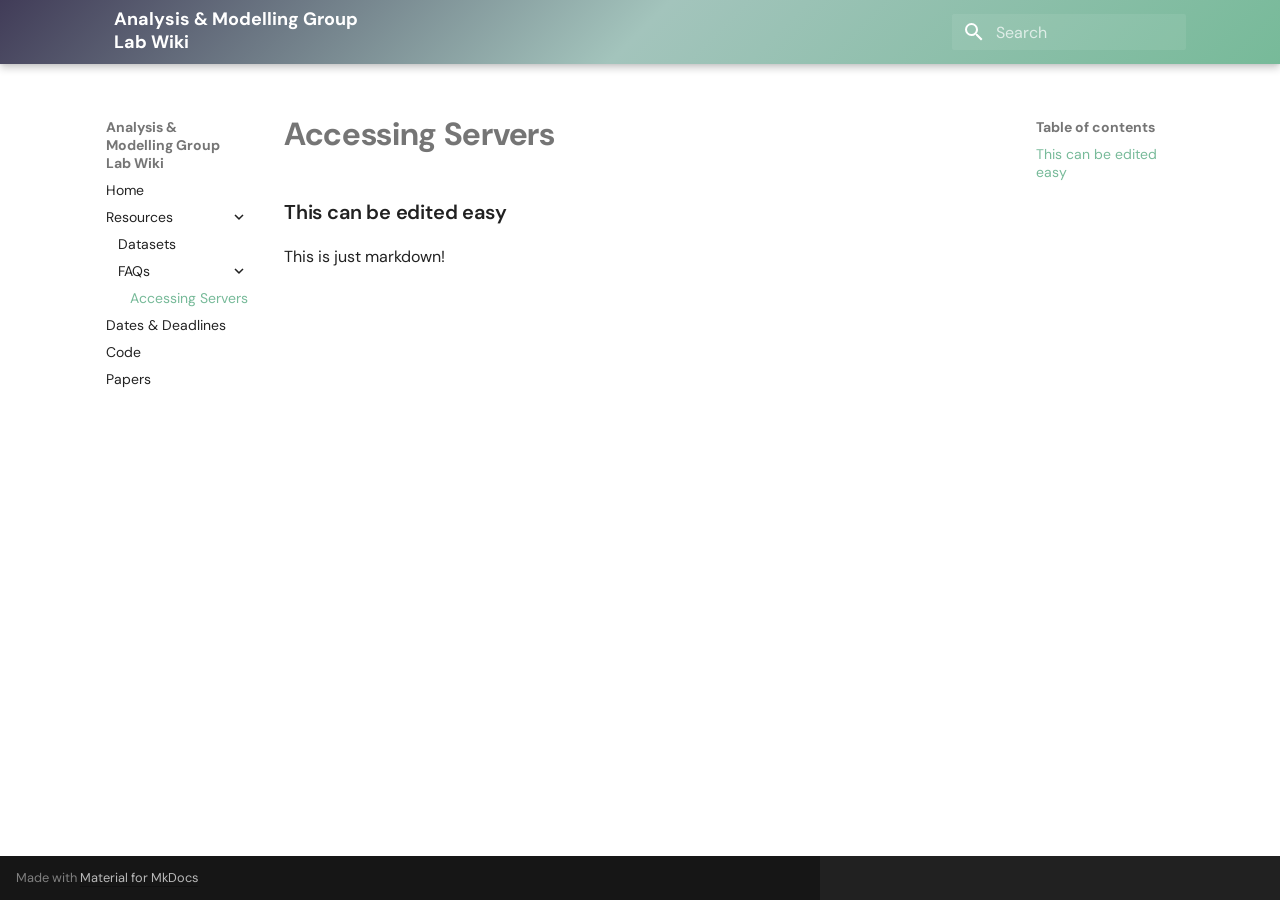
<file: server_faq/index.html>
<!doctype html>
<html lang="en" class="no-js">
  <head>
    
      <meta charset="utf-8">
      <meta name="viewport" content="width=device-width,initial-scale=1">
      
      
      
      
        <link rel="prev" href="../datasets/">
      
      
        <link rel="next" href="../dates/">
      
      
        
      
      
      <link rel="icon" href="../assets/images/favicon.png">
      <meta name="generator" content="mkdocs-1.6.1, mkdocs-material-9.7.4">
    
    
      
        <title>Accessing Servers - Analysis & Modelling Group <br>
Lab Wiki
</title>
      
    
    
      <link rel="stylesheet" href="../assets/stylesheets/main.484c7ddc.min.css">
      
        
        <link rel="stylesheet" href="../assets/stylesheets/palette.ab4e12ef.min.css">
      
      


    
    
      
    
    
      
        
        
        <link rel="preconnect" href="https://fonts.gstatic.com" crossorigin>
        <link rel="stylesheet" href="https://fonts.googleapis.com/css?family=DM+Sans:300,300i,400,400i,700,700i%7CJetBrains+Mono:400,400i,700,700i&display=fallback">
        <style>:root{--md-text-font:"DM Sans";--md-code-font:"JetBrains Mono"}</style>
      
    
    
      <link rel="stylesheet" href="../extra.css">
    
    <script>__md_scope=new URL("..",location),__md_hash=e=>[...e].reduce(((e,_)=>(e<<5)-e+_.charCodeAt(0)),0),__md_get=(e,_=localStorage,t=__md_scope)=>JSON.parse(_.getItem(t.pathname+"."+e)),__md_set=(e,_,t=localStorage,a=__md_scope)=>{try{t.setItem(a.pathname+"."+e,JSON.stringify(_))}catch(e){}}</script>
    
      

    
    
  </head>
  
  
    
    
    
    
    
    <body dir="ltr" data-md-color-scheme="default" data-md-color-primary="custom" data-md-color-accent="custom">
  
    
    <input class="md-toggle" data-md-toggle="drawer" type="checkbox" id="__drawer" autocomplete="off">
    <input class="md-toggle" data-md-toggle="search" type="checkbox" id="__search" autocomplete="off">
    <label class="md-overlay" for="__drawer"></label>
    <div data-md-component="skip">
      
        
        <a href="#accessing-servers" class="md-skip">
          Skip to content
        </a>
      
    </div>
    <div data-md-component="announce">
      
    </div>
    
    
      

  

<header class="md-header md-header--shadow" data-md-component="header">
  <nav class="md-header__inner md-grid" aria-label="Header">
    <a href=".." title="Analysis &amp; Modelling Group &lt;br&gt;
Lab Wiki
" class="md-header__button md-logo" aria-label="Analysis & Modelling Group <br>
Lab Wiki
" data-md-component="logo">
      
  
  <svg xmlns="http://www.w3.org/2000/svg" viewBox="0 0 24 24"><path d="M12 8a3 3 0 0 0 3-3 3 3 0 0 0-3-3 3 3 0 0 0-3 3 3 3 0 0 0 3 3m0 3.54C9.64 9.35 6.5 8 3 8v11c3.5 0 6.64 1.35 9 3.54 2.36-2.19 5.5-3.54 9-3.54V8c-3.5 0-6.64 1.35-9 3.54"/></svg>

    </a>
    <label class="md-header__button md-icon" for="__drawer">
      
      <svg xmlns="http://www.w3.org/2000/svg" viewBox="0 0 24 24"><path d="M3 6h18v2H3zm0 5h18v2H3zm0 5h18v2H3z"/></svg>
    </label>
    <div class="md-header__title" data-md-component="header-title">
      <div class="md-header__ellipsis">
        <div class="md-header__topic">
          <span class="md-ellipsis">
            Analysis & Modelling Group <br>
Lab Wiki

          </span>
        </div>
        <div class="md-header__topic" data-md-component="header-topic">
          <span class="md-ellipsis">
            
              Accessing Servers
            
          </span>
        </div>
      </div>
    </div>
    
      
    
    
    
    
      
      
        <label class="md-header__button md-icon" for="__search">
          
          <svg xmlns="http://www.w3.org/2000/svg" viewBox="0 0 24 24"><path d="M9.5 3A6.5 6.5 0 0 1 16 9.5c0 1.61-.59 3.09-1.56 4.23l.27.27h.79l5 5-1.5 1.5-5-5v-.79l-.27-.27A6.52 6.52 0 0 1 9.5 16 6.5 6.5 0 0 1 3 9.5 6.5 6.5 0 0 1 9.5 3m0 2C7 5 5 7 5 9.5S7 14 9.5 14 14 12 14 9.5 12 5 9.5 5"/></svg>
        </label>
        <div class="md-search" data-md-component="search" role="dialog">
  <label class="md-search__overlay" for="__search"></label>
  <div class="md-search__inner" role="search">
    <form class="md-search__form" name="search">
      <input type="text" class="md-search__input" name="query" aria-label="Search" placeholder="Search" autocapitalize="off" autocorrect="off" autocomplete="off" spellcheck="false" data-md-component="search-query" required>
      <label class="md-search__icon md-icon" for="__search">
        
        <svg xmlns="http://www.w3.org/2000/svg" viewBox="0 0 24 24"><path d="M9.5 3A6.5 6.5 0 0 1 16 9.5c0 1.61-.59 3.09-1.56 4.23l.27.27h.79l5 5-1.5 1.5-5-5v-.79l-.27-.27A6.52 6.52 0 0 1 9.5 16 6.5 6.5 0 0 1 3 9.5 6.5 6.5 0 0 1 9.5 3m0 2C7 5 5 7 5 9.5S7 14 9.5 14 14 12 14 9.5 12 5 9.5 5"/></svg>
        
        <svg xmlns="http://www.w3.org/2000/svg" viewBox="0 0 24 24"><path d="M20 11v2H8l5.5 5.5-1.42 1.42L4.16 12l7.92-7.92L13.5 5.5 8 11z"/></svg>
      </label>
      <nav class="md-search__options" aria-label="Search">
        
        <button type="reset" class="md-search__icon md-icon" title="Clear" aria-label="Clear" tabindex="-1">
          
          <svg xmlns="http://www.w3.org/2000/svg" viewBox="0 0 24 24"><path d="M19 6.41 17.59 5 12 10.59 6.41 5 5 6.41 10.59 12 5 17.59 6.41 19 12 13.41 17.59 19 19 17.59 13.41 12z"/></svg>
        </button>
      </nav>
      
    </form>
    <div class="md-search__output">
      <div class="md-search__scrollwrap" tabindex="0" data-md-scrollfix>
        <div class="md-search-result" data-md-component="search-result">
          <div class="md-search-result__meta">
            Initializing search
          </div>
          <ol class="md-search-result__list" role="presentation"></ol>
        </div>
      </div>
    </div>
  </div>
</div>
      
    
    
  </nav>
  
</header>
    
    <div class="md-container" data-md-component="container">
      
      
        
          
        
      
      <main class="md-main" data-md-component="main">
        <div class="md-main__inner md-grid">
          
            
              
              <div class="md-sidebar md-sidebar--primary" data-md-component="sidebar" data-md-type="navigation" >
                <div class="md-sidebar__scrollwrap">
                  <div class="md-sidebar__inner">
                    



<nav class="md-nav md-nav--primary" aria-label="Navigation" data-md-level="0">
  <label class="md-nav__title" for="__drawer">
    <a href=".." title="Analysis &amp; Modelling Group &lt;br&gt;
Lab Wiki
" class="md-nav__button md-logo" aria-label="Analysis & Modelling Group <br>
Lab Wiki
" data-md-component="logo">
      
  
  <svg xmlns="http://www.w3.org/2000/svg" viewBox="0 0 24 24"><path d="M12 8a3 3 0 0 0 3-3 3 3 0 0 0-3-3 3 3 0 0 0-3 3 3 3 0 0 0 3 3m0 3.54C9.64 9.35 6.5 8 3 8v11c3.5 0 6.64 1.35 9 3.54 2.36-2.19 5.5-3.54 9-3.54V8c-3.5 0-6.64 1.35-9 3.54"/></svg>

    </a>
    Analysis & Modelling Group <br>
Lab Wiki

  </label>
  
  <ul class="md-nav__list" data-md-scrollfix>
    
      
      
  
  
  
  
    <li class="md-nav__item">
      <a href=".." class="md-nav__link">
        
  
  
  <span class="md-ellipsis">
    
  
    Home
  

    
  </span>
  
  

      </a>
    </li>
  

    
      
      
  
  
    
  
  
  
    
    
    
    
    
    <li class="md-nav__item md-nav__item--active md-nav__item--nested">
      
        
        
        <input class="md-nav__toggle md-toggle " type="checkbox" id="__nav_2" checked>
        
          
          <label class="md-nav__link" for="__nav_2" id="__nav_2_label" tabindex="0">
            
  
  
  <span class="md-ellipsis">
    
  
    Resources
  

    
  </span>
  
  

            <span class="md-nav__icon md-icon"></span>
          </label>
        
        <nav class="md-nav" data-md-level="1" aria-labelledby="__nav_2_label" aria-expanded="true">
          <label class="md-nav__title" for="__nav_2">
            <span class="md-nav__icon md-icon"></span>
            
  
    Resources
  

          </label>
          <ul class="md-nav__list" data-md-scrollfix>
            
              
                
  
  
  
  
    <li class="md-nav__item">
      <a href="../datasets/" class="md-nav__link">
        
  
  
  <span class="md-ellipsis">
    
  
    Datasets
  

    
  </span>
  
  

      </a>
    </li>
  

              
            
              
                
  
  
    
  
  
  
    
    
    
    
    
    <li class="md-nav__item md-nav__item--active md-nav__item--nested">
      
        
        
        <input class="md-nav__toggle md-toggle " type="checkbox" id="__nav_2_2" checked>
        
          
          <label class="md-nav__link" for="__nav_2_2" id="__nav_2_2_label" tabindex="0">
            
  
  
  <span class="md-ellipsis">
    
  
    FAQs
  

    
  </span>
  
  

            <span class="md-nav__icon md-icon"></span>
          </label>
        
        <nav class="md-nav" data-md-level="2" aria-labelledby="__nav_2_2_label" aria-expanded="true">
          <label class="md-nav__title" for="__nav_2_2">
            <span class="md-nav__icon md-icon"></span>
            
  
    FAQs
  

          </label>
          <ul class="md-nav__list" data-md-scrollfix>
            
              
                
  
  
    
  
  
  
    <li class="md-nav__item md-nav__item--active">
      
      <input class="md-nav__toggle md-toggle" type="checkbox" id="__toc">
      
      
        
      
      
        <label class="md-nav__link md-nav__link--active" for="__toc">
          
  
  
  <span class="md-ellipsis">
    
  
    Accessing Servers
  

    
  </span>
  
  

          <span class="md-nav__icon md-icon"></span>
        </label>
      
      <a href="./" class="md-nav__link md-nav__link--active">
        
  
  
  <span class="md-ellipsis">
    
  
    Accessing Servers
  

    
  </span>
  
  

      </a>
      
        

<nav class="md-nav md-nav--secondary" aria-label="Table of contents">
  
  
  
    
  
  
    <label class="md-nav__title" for="__toc">
      <span class="md-nav__icon md-icon"></span>
      Table of contents
    </label>
    <ul class="md-nav__list" data-md-component="toc" data-md-scrollfix>
      
        <li class="md-nav__item">
  <a href="#this-can-be-edited-easy" class="md-nav__link">
    <span class="md-ellipsis">
      
        This can be edited easy
      
    </span>
  </a>
  
</li>
      
    </ul>
  
</nav>
      
    </li>
  

              
            
          </ul>
        </nav>
      
    </li>
  

              
            
          </ul>
        </nav>
      
    </li>
  

    
      
      
  
  
  
  
    <li class="md-nav__item">
      <a href="../dates/" class="md-nav__link">
        
  
  
  <span class="md-ellipsis">
    
  
    Dates & Deadlines
  

    
  </span>
  
  

      </a>
    </li>
  

    
      
      
  
  
  
  
    <li class="md-nav__item">
      <a href="../code/" class="md-nav__link">
        
  
  
  <span class="md-ellipsis">
    
  
    Code
  

    
  </span>
  
  

      </a>
    </li>
  

    
      
      
  
  
  
  
    <li class="md-nav__item">
      <a href="../papers/" class="md-nav__link">
        
  
  
  <span class="md-ellipsis">
    
  
    Papers
  

    
  </span>
  
  

      </a>
    </li>
  

    
  </ul>
</nav>
                  </div>
                </div>
              </div>
            
            
              
              <div class="md-sidebar md-sidebar--secondary" data-md-component="sidebar" data-md-type="toc" >
                <div class="md-sidebar__scrollwrap">
                  <div class="md-sidebar__inner">
                    

<nav class="md-nav md-nav--secondary" aria-label="Table of contents">
  
  
  
    
  
  
    <label class="md-nav__title" for="__toc">
      <span class="md-nav__icon md-icon"></span>
      Table of contents
    </label>
    <ul class="md-nav__list" data-md-component="toc" data-md-scrollfix>
      
        <li class="md-nav__item">
  <a href="#this-can-be-edited-easy" class="md-nav__link">
    <span class="md-ellipsis">
      
        This can be edited easy
      
    </span>
  </a>
  
</li>
      
    </ul>
  
</nav>
                  </div>
                </div>
              </div>
            
          
          
            <div class="md-content" data-md-component="content">
              
              <article class="md-content__inner md-typeset">
                
                  



<h1 id="accessing-servers">Accessing Servers<a class="headerlink" href="#accessing-servers" title="Permanent link">&para;</a></h1>
<h3 id="this-can-be-edited-easy">This can be edited easy<a class="headerlink" href="#this-can-be-edited-easy" title="Permanent link">&para;</a></h3>
<p>This is just markdown!</p>












                
              </article>
            </div>
          
          
<script>var target=document.getElementById(location.hash.slice(1));target&&target.name&&(target.checked=target.name.startsWith("__tabbed_"))</script>
        </div>
        
      </main>
      
        <footer class="md-footer">
  
  <div class="md-footer-meta md-typeset">
    <div class="md-footer-meta__inner md-grid">
      <div class="md-copyright">
  
  
    Made with
    <a href="https://squidfunk.github.io/mkdocs-material/" target="_blank" rel="noopener">
      Material for MkDocs
    </a>
  
</div>
      
    </div>
  </div>
</footer>
      
    </div>
    <div class="md-dialog" data-md-component="dialog">
      <div class="md-dialog__inner md-typeset"></div>
    </div>
    
    
    
      
      
      <script id="__config" type="application/json">{"annotate": null, "base": "..", "features": [], "search": "../assets/javascripts/workers/search.2c215733.min.js", "tags": null, "translations": {"clipboard.copied": "Copied to clipboard", "clipboard.copy": "Copy to clipboard", "search.result.more.one": "1 more on this page", "search.result.more.other": "# more on this page", "search.result.none": "No matching documents", "search.result.one": "1 matching document", "search.result.other": "# matching documents", "search.result.placeholder": "Type to start searching", "search.result.term.missing": "Missing", "select.version": "Select version"}, "version": null}</script>
    
    
      <script src="../assets/javascripts/bundle.79ae519e.min.js"></script>
      
    
  </body>
</html>
</file>
<file: extra.css>
/* ---------- Typography ---------- */

.md-typeset {
  font-size: 16px;
  line-height: 1.6;
  max-width: 820px;
}

/* headings similar to Notion */

.md-typeset h1 { font-weight: 700; }
.md-typeset h2 { font-weight: 600; }
.md-typeset h3 { font-weight: 600; }

/* spacing between sections */

.md-typeset h2 {
  margin-top: 0.8em;
  margin-bottom: 0.8em;
}

.md-typeset h3 {
  margin-top: 0.8em;
  margin-bottom: 0.6em;
}


/* ---------- Links ---------- */

.md-typeset a {
  text-decoration: none;
  border-bottom: 1px solid rgba(0,0,0,0.2);
}

.md-typeset a:hover {
  border-bottom: 1px solid black;
}


/* ---------- Code blocks ---------- */

.md-typeset code {
  font-size: 0.85em;
  padding: 3px 6px;
  border-radius: 6px;
}


/* ---------- Content width ---------- */

.md-grid {
  max-width: 1100px;
}


/* ---------- Sidebar ---------- */

.md-sidebar {
  font-size: 14px;
  min-width: 10px;
  max-width: 170px;
}


/* ---------- Tables ---------- */

.md-typeset table {
  font-size: 14px;
}


/* ---------- Remove loud colors ---------- */

:root {
  --md-primary-fg-color: #77BA99;
  --md-accent-fg-color: #D33F49;
}


/* Allow two-line site title */
.md-header__topic .md-ellipsis {
  white-space: normal;
  overflow: visible;
  text-overflow: unset;
  line-height: 1.3;
}

.md-header__ellipsis {
  overflow: visible;
}

/* Give the header enough vertical space */
.md-header__inner {
  padding-top: 0.4rem;
  padding-bottom: 0.4rem;
  height: auto;
  min-height: var(--md-header-height, 2.4rem);
}

/* Optional: style the subtitle line */
.md-header__subtitle {
  font-size: 0.72em;
  opacity: 0.75;
  font-weight: 400;
  display: block;
}


/* Override the header itself */
.md-header {
  background: linear-gradient(135deg, #413C58 0%, #A3C4BC 50%, #77BA99 100%);
}

/* Match the mobile sidebar title bar to the gradient start color */
.md-nav__title {
  background: #413C58;
}

/* Keep the search bar visually consistent */
.md-search__form {
  background-color: rgba(255, 255, 255, 0.08);
}


.md-header {
  background: linear-gradient(135deg, #413C58 0%, #A3C4BC 50%, #77BA99 100%);
}

.md-typeset .grid.cards > ul > li {
  padding: 0.4rem 0.8rem;
  border-radius: 6px;
  box-shadow: none;
}

/* Hide the logo/icon button in the header */
.md-header__button.md-logo {
  display: none;
}
</file>
<file: assets/stylesheets/main.484c7ddc.min.css>
@charset "UTF-8";html{-webkit-text-size-adjust:none;-moz-text-size-adjust:none;text-size-adjust:none;box-sizing:border-box}*,:after,:before{box-sizing:inherit}@media (prefers-reduced-motion){*,:after,:before{transition:none!important}}body{margin:0}a,button,input,label{-webkit-tap-highlight-color:transparent}a{color:inherit;text-decoration:none}hr{border:0;box-sizing:initial;display:block;height:.05rem;overflow:visible;padding:0}small{font-size:80%}sub,sup{line-height:1em}img{border-style:none}table{border-collapse:initial;border-spacing:0}td,th{font-weight:400;vertical-align:top}button{background:#0000;border:0;font-family:inherit;font-size:inherit;margin:0;padding:0}input{border:0;outline:none}:root{--md-primary-fg-color:#4051b5;--md-primary-fg-color--light:#5d6cc0;--md-primary-fg-color--dark:#303fa1;--md-primary-bg-color:#fff;--md-primary-bg-color--light:#ffffffb3;--md-accent-fg-color:#526cfe;--md-accent-fg-color--transparent:#526cfe1a;--md-accent-bg-color:#fff;--md-accent-bg-color--light:#ffffffb3}[data-md-color-scheme=default]{color-scheme:light}[data-md-color-scheme=default] img[src$="#gh-dark-mode-only"],[data-md-color-scheme=default] img[src$="#only-dark"]{display:none}:root,[data-md-color-scheme=default]{--md-hue:225deg;--md-default-fg-color:#000000de;--md-default-fg-color--light:#0000008a;--md-default-fg-color--lighter:#00000052;--md-default-fg-color--lightest:#00000012;--md-default-bg-color:#fff;--md-default-bg-color--light:#ffffffb3;--md-default-bg-color--lighter:#ffffff4d;--md-default-bg-color--lightest:#ffffff1f;--md-code-fg-color:#36464e;--md-code-bg-color:#f5f5f5;--md-code-bg-color--light:#f5f5f5b3;--md-code-bg-color--lighter:#f5f5f54d;--md-code-hl-color:#4287ff;--md-code-hl-color--light:#4287ff1a;--md-code-hl-number-color:#d52a2a;--md-code-hl-special-color:#db1457;--md-code-hl-function-color:#a846b9;--md-code-hl-constant-color:#6e59d9;--md-code-hl-keyword-color:#3f6ec6;--md-code-hl-string-color:#1c7d4d;--md-code-hl-name-color:var(--md-code-fg-color);--md-code-hl-operator-color:var(--md-default-fg-color--light);--md-code-hl-punctuation-color:var(--md-default-fg-color--light);--md-code-hl-comment-color:var(--md-default-fg-color--light);--md-code-hl-generic-color:var(--md-default-fg-color--light);--md-code-hl-variable-color:var(--md-default-fg-color--light);--md-typeset-color:var(--md-default-fg-color);--md-typeset-a-color:var(--md-primary-fg-color);--md-typeset-del-color:#f5503d26;--md-typeset-ins-color:#0bd57026;--md-typeset-kbd-color:#fafafa;--md-typeset-kbd-accent-color:#fff;--md-typeset-kbd-border-color:#b8b8b8;--md-typeset-mark-color:#ffff0080;--md-typeset-table-color:#0000001f;--md-typeset-table-color--light:rgba(0,0,0,.035);--md-admonition-fg-color:var(--md-default-fg-color);--md-admonition-bg-color:var(--md-default-bg-color);--md-warning-fg-color:#000000de;--md-warning-bg-color:#ff9;--md-footer-fg-color:#fff;--md-footer-fg-color--light:#ffffffb3;--md-footer-fg-color--lighter:#ffffff73;--md-footer-bg-color:#000000de;--md-footer-bg-color--dark:#00000052;--md-shadow-z1:0 0.2rem 0.5rem #0000000d,0 0 0.05rem #0000001a;--md-shadow-z2:0 0.2rem 0.5rem #0000001a,0 0 0.05rem #00000040;--md-shadow-z3:0 0.2rem 0.5rem #0003,0 0 0.05rem #00000059}.md-icon svg{fill:currentcolor;display:block;height:1.2rem;width:1.2rem}body{-webkit-font-smoothing:antialiased;-moz-osx-font-smoothing:grayscale;--md-text-font-family:var(--md-text-font,_),-apple-system,BlinkMacSystemFont,Helvetica,Arial,sans-serif;--md-code-font-family:var(--md-code-font,_),SFMono-Regular,Consolas,Menlo,monospace}aside,body,input{font-feature-settings:"kern","liga";color:var(--md-typeset-color);font-family:var(--md-text-font-family)}code,kbd,pre{font-feature-settings:"kern";font-family:var(--md-code-font-family)}:root{--md-typeset-table-sort-icon:url('data:image/svg+xml;charset=utf-8,<svg xmlns="http://www.w3.org/2000/svg" viewBox="0 0 24 24"><path d="m18 21-4-4h3V7h-3l4-4 4 4h-3v10h3M2 19v-2h10v2M2 13v-2h7v2M2 7V5h4v2z"/></svg>');--md-typeset-table-sort-icon--asc:url('data:image/svg+xml;charset=utf-8,<svg xmlns="http://www.w3.org/2000/svg" viewBox="0 0 24 24"><path d="M19 17h3l-4 4-4-4h3V3h2M2 17h10v2H2M6 5v2H2V5m0 6h7v2H2z"/></svg>');--md-typeset-table-sort-icon--desc:url('data:image/svg+xml;charset=utf-8,<svg xmlns="http://www.w3.org/2000/svg" viewBox="0 0 24 24"><path d="M19 7h3l-4-4-4 4h3v14h2M2 17h10v2H2M6 5v2H2V5m0 6h7v2H2z"/></svg>')}.md-typeset{-webkit-print-color-adjust:exact;color-adjust:exact;font-size:.8rem;line-height:1.6;overflow-wrap:break-word}@media print{.md-typeset{font-size:.68rem}}.md-typeset blockquote,.md-typeset dl,.md-typeset figure,.md-typeset ol,.md-typeset pre,.md-typeset ul{margin-bottom:1em;margin-top:1em}.md-typeset h1{color:var(--md-default-fg-color--light);font-size:2em;line-height:1.3;margin:0 0 1.25em}.md-typeset h1,.md-typeset h2{font-weight:300;letter-spacing:-.01em}.md-typeset h2{font-size:1.5625em;line-height:1.4;margin:1.6em 0 .64em}.md-typeset h3{font-size:1.25em;font-weight:400;letter-spacing:-.01em;line-height:1.5;margin:1.6em 0 .8em}.md-typeset h2+h3{margin-top:.8em}.md-typeset h4{font-weight:700;letter-spacing:-.01em;margin:1em 0}.md-typeset h5,.md-typeset h6{color:var(--md-default-fg-color--light);font-size:.8em;font-weight:700;letter-spacing:-.01em;margin:1.25em 0}.md-typeset h5{text-transform:uppercase}.md-typeset h5 code{text-transform:none}.md-typeset hr{border-bottom:.05rem solid var(--md-default-fg-color--lightest);display:flow-root;margin:1.5em 0}.md-typeset a{color:var(--md-typeset-a-color);word-break:break-word}.md-typeset a,.md-typeset a:before{transition:color 125ms}.md-typeset a:focus,.md-typeset a:hover{color:var(--md-accent-fg-color)}.md-typeset a:focus code,.md-typeset a:hover code{background-color:var(--md-accent-fg-color--transparent);color:var(--md-accent-fg-color)}.md-typeset a code{color:var(--md-typeset-a-color)}.md-typeset a.focus-visible{outline-color:var(--md-accent-fg-color);outline-offset:.2rem}.md-typeset code,.md-typeset kbd,.md-typeset pre{color:var(--md-code-fg-color);direction:ltr;font-variant-ligatures:none;transition:background-color 125ms}@media print{.md-typeset code,.md-typeset kbd,.md-typeset pre{white-space:pre-wrap}}.md-typeset code{background-color:var(--md-code-bg-color);border-radius:.1rem;-webkit-box-decoration-break:clone;box-decoration-break:clone;font-size:.85em;padding:0 .2941176471em;transition:color 125ms,background-color 125ms;word-break:break-word}.md-typeset code:not(.focus-visible){-webkit-tap-highlight-color:transparent;outline:none}.md-typeset pre{display:flow-root;line-height:1.4;position:relative}.md-typeset pre>code{-webkit-box-decoration-break:slice;box-decoration-break:slice;box-shadow:none;display:block;margin:0;outline-color:var(--md-accent-fg-color);overflow:auto;padding:.7720588235em 1.1764705882em;scrollbar-color:var(--md-default-fg-color--lighter) #0000;scrollbar-width:thin;touch-action:auto;word-break:normal}.md-typeset pre>code:hover{scrollbar-color:var(--md-accent-fg-color) #0000}.md-typeset pre>code::-webkit-scrollbar{height:.2rem;width:.2rem}.md-typeset pre>code::-webkit-scrollbar-thumb{background-color:var(--md-default-fg-color--lighter)}.md-typeset pre>code::-webkit-scrollbar-thumb:hover{background-color:var(--md-accent-fg-color)}.md-typeset kbd{background-color:var(--md-typeset-kbd-color);border-radius:.1rem;box-shadow:0 .1rem 0 .05rem var(--md-typeset-kbd-border-color),0 .1rem 0 var(--md-typeset-kbd-border-color),0 -.1rem .2rem var(--md-typeset-kbd-accent-color) inset;color:var(--md-default-fg-color);display:inline-block;font-size:.75em;padding:0 .6666666667em;vertical-align:text-top;word-break:break-word}.md-typeset mark{background-color:var(--md-typeset-mark-color);-webkit-box-decoration-break:clone;box-decoration-break:clone;color:inherit;word-break:break-word}.md-typeset abbr{cursor:help;text-decoration:none}.md-typeset [data-preview],.md-typeset abbr{border-bottom:.05rem dotted var(--md-default-fg-color--light)}.md-typeset small{opacity:.75}[dir=ltr] .md-typeset sub,[dir=ltr] .md-typeset sup{margin-left:.078125em}[dir=rtl] .md-typeset sub,[dir=rtl] .md-typeset sup{margin-right:.078125em}[dir=ltr] .md-typeset blockquote{padding-left:.6rem}[dir=rtl] .md-typeset blockquote{padding-right:.6rem}[dir=ltr] .md-typeset blockquote{border-left:.2rem solid var(--md-default-fg-color--lighter)}[dir=rtl] .md-typeset blockquote{border-right:.2rem solid var(--md-default-fg-color--lighter)}.md-typeset blockquote{color:var(--md-default-fg-color--light);margin-left:0;margin-right:0}.md-typeset ul{list-style-type:disc}.md-typeset ul[type]{list-style-type:revert-layer}[dir=ltr] .md-typeset ol,[dir=ltr] .md-typeset ul{margin-left:.625em}[dir=rtl] .md-typeset ol,[dir=rtl] .md-typeset ul{margin-right:.625em}.md-typeset ol,.md-typeset ul{padding:0}.md-typeset ol:not([hidden]),.md-typeset ul:not([hidden]){display:flow-root}.md-typeset ol ol,.md-typeset ul ol{list-style-type:lower-alpha}.md-typeset ol ol ol,.md-typeset ul ol ol{list-style-type:lower-roman}.md-typeset ol ol ol ol,.md-typeset ul ol ol ol{list-style-type:upper-alpha}.md-typeset ol ol ol ol ol,.md-typeset ul ol ol ol ol{list-style-type:upper-roman}.md-typeset ol[type],.md-typeset ul[type]{list-style-type:revert-layer}[dir=ltr] .md-typeset ol li,[dir=ltr] .md-typeset ul li{margin-left:1.25em}[dir=rtl] .md-typeset ol li,[dir=rtl] .md-typeset ul li{margin-right:1.25em}.md-typeset ol li,.md-typeset ul li{margin-bottom:.5em}.md-typeset ol li blockquote,.md-typeset ol li p,.md-typeset ul li blockquote,.md-typeset ul li p{margin:.5em 0}.md-typeset ol li:last-child,.md-typeset ul li:last-child{margin-bottom:0}[dir=ltr] .md-typeset ol li ol,[dir=ltr] .md-typeset ol li ul,[dir=ltr] .md-typeset ul li ol,[dir=ltr] .md-typeset ul li ul{margin-left:.625em}[dir=rtl] .md-typeset ol li ol,[dir=rtl] .md-typeset ol li ul,[dir=rtl] .md-typeset ul li ol,[dir=rtl] .md-typeset ul li ul{margin-right:.625em}.md-typeset ol li ol,.md-typeset ol li ul,.md-typeset ul li ol,.md-typeset ul li ul{margin-bottom:.5em;margin-top:.5em}[dir=ltr] .md-typeset dd{margin-left:1.875em}[dir=rtl] .md-typeset dd{margin-right:1.875em}.md-typeset dd{margin-bottom:1.5em;margin-top:1em}.md-typeset img,.md-typeset svg,.md-typeset video{height:auto;max-width:100%}.md-typeset img[align=left]{margin:1em 1em 1em 0}.md-typeset img[align=right]{margin:1em 0 1em 1em}.md-typeset img[align]:only-child{margin-top:0}.md-typeset figure{display:flow-root;margin:1em auto;max-width:100%;text-align:center;width:fit-content}.md-typeset figure img{display:block;margin:0 auto}.md-typeset figcaption{font-style:italic;margin:1em auto;max-width:24rem}.md-typeset iframe{max-width:100%}.md-typeset table:not([class]){background-color:var(--md-default-bg-color);border:.05rem solid var(--md-typeset-table-color);border-radius:.1rem;display:inline-block;font-size:.64rem;max-width:100%;overflow:auto;touch-action:auto}@media print{.md-typeset table:not([class]){display:table}}.md-typeset table:not([class])+*{margin-top:1.5em}.md-typeset table:not([class]) td>:first-child,.md-typeset table:not([class]) th>:first-child{margin-top:0}.md-typeset table:not([class]) td>:last-child,.md-typeset table:not([class]) th>:last-child{margin-bottom:0}.md-typeset table:not([class]) td:not([align]),.md-typeset table:not([class]) th:not([align]){text-align:left}[dir=rtl] .md-typeset table:not([class]) td:not([align]),[dir=rtl] .md-typeset table:not([class]) th:not([align]){text-align:right}.md-typeset table:not([class]) th{font-weight:700;min-width:5rem;padding:.9375em 1.25em;vertical-align:top}.md-typeset table:not([class]) td{border-top:.05rem solid var(--md-typeset-table-color);padding:.9375em 1.25em;vertical-align:top}.md-typeset table:not([class]) tbody tr{transition:background-color 125ms}.md-typeset table:not([class]) tbody tr:hover{background-color:var(--md-typeset-table-color--light);box-shadow:0 .05rem 0 var(--md-default-bg-color) inset}.md-typeset table:not([class]) a{word-break:normal}.md-typeset table th[role=columnheader]{cursor:pointer}[dir=ltr] .md-typeset table th[role=columnheader]:after{margin-left:.5em}[dir=rtl] .md-typeset table th[role=columnheader]:after{margin-right:.5em}.md-typeset table th[role=columnheader]:after{content:"";display:inline-block;height:1.2em;-webkit-mask-image:var(--md-typeset-table-sort-icon);mask-image:var(--md-typeset-table-sort-icon);-webkit-mask-repeat:no-repeat;mask-repeat:no-repeat;-webkit-mask-size:contain;mask-size:contain;transition:background-color 125ms;vertical-align:text-bottom;width:1.2em}.md-typeset table th[role=columnheader]:hover:after{background-color:var(--md-default-fg-color--lighter)}.md-typeset table th[role=columnheader][aria-sort=ascending]:after{background-color:var(--md-default-fg-color--light);-webkit-mask-image:var(--md-typeset-table-sort-icon--asc);mask-image:var(--md-typeset-table-sort-icon--asc)}.md-typeset table th[role=columnheader][aria-sort=descending]:after{background-color:var(--md-default-fg-color--light);-webkit-mask-image:var(--md-typeset-table-sort-icon--desc);mask-image:var(--md-typeset-table-sort-icon--desc)}.md-typeset__scrollwrap{margin:1em -.8rem;overflow-x:auto;touch-action:auto}.md-typeset__table{display:inline-block;margin-bottom:.5em;padding:0 .8rem}@media print{.md-typeset__table{display:block}}html .md-typeset__table table{display:table;margin:0;overflow:hidden;width:100%}@media screen and (max-width:44.984375em){.md-content__inner>pre{margin:1em -.8rem}.md-content__inner>pre code{border-radius:0}}.md-typeset .md-author{border-radius:100%;display:block;flex-shrink:0;height:1.6rem;overflow:hidden;position:relative;transition:color 125ms,transform 125ms;width:1.6rem}.md-typeset .md-author img{display:block}.md-typeset .md-author--more{background:var(--md-default-fg-color--lightest);color:var(--md-default-fg-color--lighter);font-size:.6rem;font-weight:700;line-height:1.6rem;text-align:center}.md-typeset .md-author--long{height:2.4rem;width:2.4rem}.md-typeset a.md-author{transform:scale(1)}.md-typeset a.md-author img{border-radius:100%;filter:grayscale(100%) opacity(75%);transition:filter 125ms}.md-typeset a.md-author:focus,.md-typeset a.md-author:hover{transform:scale(1.1);z-index:1}.md-typeset a.md-author:focus img,.md-typeset a.md-author:hover img{filter:grayscale(0)}.md-banner{background-color:var(--md-footer-bg-color);color:var(--md-footer-fg-color);overflow:auto}@media print{.md-banner{display:none}}.md-banner--warning{background-color:var(--md-warning-bg-color);color:var(--md-warning-fg-color)}.md-banner__inner{font-size:.7rem;margin:.6rem auto;padding:0 .8rem}[dir=ltr] .md-banner__button{float:right}[dir=rtl] .md-banner__button{float:left}.md-banner__button{color:inherit;cursor:pointer;transition:opacity .25s}.no-js .md-banner__button{display:none}.md-banner__button:hover{opacity:.7}html{font-size:125%;height:100%;overflow-x:hidden}@media screen and (min-width:100em){html{font-size:137.5%}}@media screen and (min-width:125em){html{font-size:150%}}body{background-color:var(--md-default-bg-color);display:flex;flex-direction:column;font-size:.5rem;min-height:100%;position:relative;width:100%}@media print{body{display:block}}@media screen and (max-width:59.984375em){body[data-md-scrolllock]{position:fixed}}.md-grid{margin-left:auto;margin-right:auto;max-width:61rem}.md-container{display:flex;flex-direction:column;flex-grow:1}@media print{.md-container{display:block}}.md-main{flex-grow:1}.md-main__inner{display:flex;height:100%;margin-top:1.5rem}.md-ellipsis{overflow:hidden;text-overflow:ellipsis}.md-toggle{display:none}.md-option{height:0;opacity:0;position:absolute;width:0}.md-option:checked+label:not([hidden]){display:block}.md-option.focus-visible+label{outline-color:var(--md-accent-fg-color);outline-style:auto}.md-skip{background-color:var(--md-default-fg-color);border-radius:.1rem;color:var(--md-default-bg-color);font-size:.64rem;margin:.5rem;opacity:0;outline-color:var(--md-accent-fg-color);padding:.3rem .5rem;position:fixed;transform:translateY(.4rem);z-index:-1}.md-skip:focus{opacity:1;transform:translateY(0);transition:transform .25s cubic-bezier(.4,0,.2,1),opacity 175ms 75ms;z-index:10}@page{margin:25mm}:root{--md-clipboard-icon:url('data:image/svg+xml;charset=utf-8,<svg xmlns="http://www.w3.org/2000/svg" viewBox="0 0 24 24"><path d="M19 21H8V7h11m0-2H8a2 2 0 0 0-2 2v14a2 2 0 0 0 2 2h11a2 2 0 0 0 2-2V7a2 2 0 0 0-2-2m-3-4H4a2 2 0 0 0-2 2v14h2V3h12z"/></svg>')}.md-clipboard{border-radius:.1rem;color:var(--md-default-fg-color--lightest);cursor:pointer;height:1.5em;outline-color:var(--md-accent-fg-color);outline-offset:.1rem;transition:color .25s;width:1.5em;z-index:1}@media print{.md-clipboard{display:none}}.md-clipboard:not(.focus-visible){-webkit-tap-highlight-color:transparent;outline:none}:hover>.md-clipboard{color:var(--md-default-fg-color--light)}.md-clipboard:focus,.md-clipboard:hover{color:var(--md-accent-fg-color)}.md-clipboard:after{background-color:currentcolor;content:"";display:block;height:1.125em;margin:0 auto;-webkit-mask-image:var(--md-clipboard-icon);mask-image:var(--md-clipboard-icon);-webkit-mask-position:center;mask-position:center;-webkit-mask-repeat:no-repeat;mask-repeat:no-repeat;-webkit-mask-size:contain;mask-size:contain;width:1.125em}.md-clipboard--inline{cursor:pointer}.md-clipboard--inline code{transition:color .25s,background-color .25s}.md-clipboard--inline:focus code,.md-clipboard--inline:hover code{background-color:var(--md-accent-fg-color--transparent);color:var(--md-accent-fg-color)}:root{--md-code-select-icon:url('data:image/svg+xml;charset=utf-8,<svg xmlns="http://www.w3.org/2000/svg" viewBox="0 0 24 24"><path d="M19 19h-4v2h4c1.1 0 2-.9 2-2v-4h-2m0-12h-4v2h4v4h2V5c0-1.1-.9-2-2-2M5 5h4V3H5c-1.1 0-2 .9-2 2v4h2m0 6H3v4c0 1.1.9 2 2 2h4v-2H5zm2-4h2v2H7zm4 0h2v2h-2zm4 0h2v2h-2zM7 7h2v2H7zm4 0h2v2h-2zm4 0h2v2h-2zm-8 8h2v2H7zm4 0h2v2h-2zm4 0h2v2h-2z"/></svg>');--md-code-copy-icon:url('data:image/svg+xml;charset=utf-8,<svg xmlns="http://www.w3.org/2000/svg" viewBox="0 0 24 24"><path d="M19 21H8V7h11m0-2H8a2 2 0 0 0-2 2v14a2 2 0 0 0 2 2h11a2 2 0 0 0 2-2V7a2 2 0 0 0-2-2m-3-4H4a2 2 0 0 0-2 2v14h2V3h12z"/></svg>')}.md-typeset .md-code__content{display:grid}.md-code__nav{background-color:var(--md-code-bg-color--lighter);border-radius:.1rem;display:flex;gap:.2rem;padding:.2rem;position:absolute;right:.25em;top:.25em;transition:background-color .25s;z-index:1}:hover>.md-code__nav{background-color:var(--md-code-bg-color--light)}.md-code__button{color:var(--md-default-fg-color--lightest);cursor:pointer;display:block;height:1.5em;outline-color:var(--md-accent-fg-color);outline-offset:.1rem;transition:color .25s;width:1.5em}:hover>*>.md-code__button{color:var(--md-default-fg-color--light)}.md-code__button.focus-visible,.md-code__button:hover{color:var(--md-accent-fg-color)}.md-code__button--active{color:var(--md-default-fg-color)!important}.md-code__button:after{background-color:currentcolor;content:"";display:block;height:1.125em;margin:0 auto;-webkit-mask-position:center;mask-position:center;-webkit-mask-repeat:no-repeat;mask-repeat:no-repeat;-webkit-mask-size:contain;mask-size:contain;width:1.125em}.md-code__button[data-md-type=select]:after{-webkit-mask-image:var(--md-code-select-icon);mask-image:var(--md-code-select-icon)}.md-code__button[data-md-type=copy]:after{-webkit-mask-image:var(--md-code-copy-icon);mask-image:var(--md-code-copy-icon)}@keyframes consent{0%{opacity:0;transform:translateY(100%)}to{opacity:1;transform:translateY(0)}}@keyframes overlay{0%{opacity:0}to{opacity:1}}.md-consent__overlay{animation:overlay .25s both;-webkit-backdrop-filter:blur(.1rem);backdrop-filter:blur(.1rem);background-color:#0000008a;height:100%;opacity:1;position:fixed;top:0;width:100%;z-index:5}.md-consent__inner{animation:consent .5s cubic-bezier(.1,.7,.1,1) both;background-color:var(--md-default-bg-color);border:0;border-radius:.1rem;bottom:0;box-shadow:0 0 .2rem #0000001a,0 .2rem .4rem #0003;max-height:100%;overflow:auto;padding:0;position:fixed;width:100%;z-index:5}.md-consent__form{padding:.8rem}.md-consent__settings{display:none;margin:1em 0}input:checked+.md-consent__settings{display:block}.md-consent__controls{margin-bottom:.8rem}.md-typeset .md-consent__controls .md-button{display:inline}@media screen and (max-width:44.984375em){.md-typeset .md-consent__controls .md-button{display:block;margin-top:.4rem;text-align:center;width:100%}}.md-consent label{cursor:pointer}.md-content{flex-grow:1;min-width:0}.md-content__inner{margin:0 .8rem 1.2rem;padding-top:.6rem}@media screen and (min-width:76.25em){[dir=ltr] .md-sidebar--primary:not([hidden])~.md-content>.md-content__inner{margin-left:1.2rem}[dir=ltr] .md-sidebar--secondary:not([hidden])~.md-content>.md-content__inner,[dir=rtl] .md-sidebar--primary:not([hidden])~.md-content>.md-content__inner{margin-right:1.2rem}[dir=rtl] .md-sidebar--secondary:not([hidden])~.md-content>.md-content__inner{margin-left:1.2rem}}.md-content__inner:before{content:"";display:block;height:.4rem}.md-content__inner>:last-child{margin-bottom:0}[dir=ltr] .md-content__button{float:right}[dir=rtl] .md-content__button{float:left}[dir=ltr] .md-content__button{margin-left:.4rem}[dir=rtl] .md-content__button{margin-right:.4rem}.md-content__button{margin:.4rem 0;padding:0}@media print{.md-content__button{display:none}}.md-typeset .md-content__button{color:var(--md-default-fg-color--lighter)}.md-content__button svg{display:inline;vertical-align:top}[dir=rtl] .md-content__button svg{transform:scaleX(-1)}[dir=ltr] .md-dialog{right:.8rem}[dir=rtl] .md-dialog{left:.8rem}.md-dialog{background-color:var(--md-default-fg-color);border-radius:.1rem;bottom:.8rem;box-shadow:var(--md-shadow-z3);min-width:11.1rem;opacity:0;padding:.4rem .6rem;pointer-events:none;position:fixed;transform:translateY(100%);transition:transform 0ms .4s,opacity .4s;z-index:4}@media print{.md-dialog{display:none}}.md-dialog--active{opacity:1;pointer-events:auto;transform:translateY(0);transition:transform .4s cubic-bezier(.075,.85,.175,1),opacity .4s}.md-dialog__inner{color:var(--md-default-bg-color);font-size:.7rem}.md-feedback{margin:2em 0 1em;text-align:center}.md-feedback fieldset{border:none;margin:0;padding:0}.md-feedback__title{font-weight:700;margin:1em auto}.md-feedback__inner{position:relative}.md-feedback__list{display:flex;flex-wrap:wrap;place-content:baseline center;position:relative}.md-feedback__list:hover .md-icon:not(:disabled){color:var(--md-default-fg-color--lighter)}:disabled .md-feedback__list{min-height:1.8rem}.md-feedback__icon{color:var(--md-default-fg-color--light);cursor:pointer;flex-shrink:0;margin:0 .1rem;transition:color 125ms}.md-feedback__icon:not(:disabled).md-icon:hover{color:var(--md-accent-fg-color)}.md-feedback__icon:disabled{color:var(--md-default-fg-color--lightest);pointer-events:none}.md-feedback__note{opacity:0;position:relative;transform:translateY(.4rem);transition:transform .4s cubic-bezier(.1,.7,.1,1),opacity .15s}.md-feedback__note>*{margin:0 auto;max-width:16rem}:disabled .md-feedback__note{opacity:1;transform:translateY(0)}@media print{.md-feedback{display:none}}.md-footer{background-color:var(--md-footer-bg-color);color:var(--md-footer-fg-color)}@media print{.md-footer{display:none}}.md-footer__inner{justify-content:space-between;overflow:auto;padding:.2rem}.md-footer__inner:not([hidden]){display:flex}.md-footer__link{align-items:end;display:flex;flex-grow:0.01;margin-bottom:.4rem;margin-top:1rem;max-width:100%;outline-color:var(--md-accent-fg-color);overflow:hidden;transition:opacity .25s}.md-footer__link:focus,.md-footer__link:hover{opacity:.7}[dir=rtl] .md-footer__link svg{transform:scaleX(-1)}@media screen and (max-width:44.984375em){.md-footer__link--prev{flex-shrink:0}.md-footer__link--prev .md-footer__title{display:none}}[dir=ltr] .md-footer__link--next{margin-left:auto}[dir=rtl] .md-footer__link--next{margin-right:auto}.md-footer__link--next{text-align:right}[dir=rtl] .md-footer__link--next{text-align:left}.md-footer__title{flex-grow:1;font-size:.9rem;margin-bottom:.7rem;max-width:calc(100% - 2.4rem);padding:0 1rem;white-space:nowrap}.md-footer__button{margin:.2rem;padding:.4rem}.md-footer__direction{font-size:.64rem;opacity:.7}.md-footer-meta{background-color:var(--md-footer-bg-color--dark)}.md-footer-meta__inner{display:flex;flex-wrap:wrap;justify-content:space-between;padding:.2rem}html .md-footer-meta.md-typeset a{color:var(--md-footer-fg-color--light)}html .md-footer-meta.md-typeset a:focus,html .md-footer-meta.md-typeset a:hover{color:var(--md-footer-fg-color)}.md-copyright{color:var(--md-footer-fg-color--lighter);font-size:.64rem;margin:auto .6rem;padding:.4rem 0;width:100%}@media screen and (min-width:45em){.md-copyright{width:auto}}.md-copyright__highlight{color:var(--md-footer-fg-color--light)}.md-social{display:inline-flex;gap:.2rem;margin:0 .4rem;padding:.2rem 0 .6rem}@media screen and (min-width:45em){.md-social{padding:.6rem 0}}.md-social__link{display:inline-block;height:1.6rem;text-align:center;width:1.6rem}.md-social__link:before{line-height:1.9}.md-social__link svg{fill:currentcolor;max-height:.8rem;vertical-align:-25%}.md-typeset .md-button{border:.1rem solid;border-radius:.1rem;color:var(--md-primary-fg-color);cursor:pointer;display:inline-block;font-weight:700;padding:.625em 2em;transition:color 125ms,background-color 125ms,border-color 125ms}.md-typeset .md-button--primary{background-color:var(--md-primary-fg-color);border-color:var(--md-primary-fg-color);color:var(--md-primary-bg-color)}.md-typeset .md-button:focus,.md-typeset .md-button:hover{background-color:var(--md-accent-fg-color);border-color:var(--md-accent-fg-color);color:var(--md-accent-bg-color)}[dir=ltr] .md-typeset .md-input{border-top-left-radius:.1rem}[dir=ltr] .md-typeset .md-input,[dir=rtl] .md-typeset .md-input{border-top-right-radius:.1rem}[dir=rtl] .md-typeset .md-input{border-top-left-radius:.1rem}.md-typeset .md-input{border-bottom:.1rem solid var(--md-default-fg-color--lighter);box-shadow:var(--md-shadow-z1);font-size:.8rem;height:1.8rem;padding:0 .6rem;transition:border .25s,box-shadow .25s}.md-typeset .md-input:focus,.md-typeset .md-input:hover{border-bottom-color:var(--md-accent-fg-color);box-shadow:var(--md-shadow-z2)}.md-typeset .md-input--stretch{width:100%}.md-header{background-color:var(--md-primary-fg-color);box-shadow:0 0 .2rem #0000,0 .2rem .4rem #0000;color:var(--md-primary-bg-color);display:block;left:0;position:sticky;right:0;top:0;z-index:4}@media print{.md-header{display:none}}.md-header[hidden]{transform:translateY(-100%);transition:transform .25s cubic-bezier(.8,0,.6,1),box-shadow .25s}.md-header--shadow{box-shadow:0 0 .2rem #0000001a,0 .2rem .4rem #0003;transition:transform .25s cubic-bezier(.1,.7,.1,1),box-shadow .25s}.md-header__inner{align-items:center;display:flex;padding:0 .2rem}.md-header__button{color:currentcolor;cursor:pointer;margin:.2rem;outline-color:var(--md-accent-fg-color);padding:.4rem;position:relative;transition:opacity .25s;vertical-align:middle;z-index:1}.md-header__button:hover{opacity:.7}.md-header__button:not([hidden]){display:inline-block}.md-header__button:not(.focus-visible){-webkit-tap-highlight-color:transparent;outline:none}.md-header__button.md-logo{margin:.2rem;padding:.4rem}@media screen and (max-width:76.234375em){.md-header__button.md-logo{display:none}}.md-header__button.md-logo img,.md-header__button.md-logo svg{fill:currentcolor;display:block;height:1.2rem;width:auto}@media screen and (min-width:60em){.md-header__button[for=__search]{display:none}}.no-js .md-header__button[for=__search]{display:none}[dir=rtl] .md-header__button[for=__search] svg{transform:scaleX(-1)}@media screen and (min-width:76.25em){.md-header__button[for=__drawer]{display:none}}.md-header__topic{display:flex;max-width:100%;position:absolute;transition:transform .4s cubic-bezier(.1,.7,.1,1),opacity .15s;white-space:nowrap}.md-header__topic+.md-header__topic{opacity:0;pointer-events:none;transform:translateX(1.25rem);transition:transform .4s cubic-bezier(1,.7,.1,.1),opacity .15s;z-index:-1}[dir=rtl] .md-header__topic+.md-header__topic{transform:translateX(-1.25rem)}.md-header__topic:first-child{font-weight:700}[dir=ltr] .md-header__title{margin-left:1rem;margin-right:.4rem}[dir=rtl] .md-header__title{margin-left:.4rem;margin-right:1rem}.md-header__title{flex-grow:1;font-size:.9rem;height:2.4rem;line-height:2.4rem}.md-header__title--active .md-header__topic{opacity:0;pointer-events:none;transform:translateX(-1.25rem);transition:transform .4s cubic-bezier(1,.7,.1,.1),opacity .15s;z-index:-1}[dir=rtl] .md-header__title--active .md-header__topic{transform:translateX(1.25rem)}.md-header__title--active .md-header__topic+.md-header__topic{opacity:1;pointer-events:auto;transform:translateX(0);transition:transform .4s cubic-bezier(.1,.7,.1,1),opacity .15s;z-index:0}.md-header__title>.md-header__ellipsis{height:100%;position:relative;width:100%}.md-header__option{display:flex;flex-shrink:0;max-width:100%;transition:max-width 0ms .25s,opacity .25s .25s;white-space:nowrap}[data-md-toggle=search]:checked~.md-header .md-header__option{max-width:0;opacity:0;transition:max-width 0ms,opacity 0ms}.md-header__option>input{bottom:0}.md-header__source{display:none}@media screen and (min-width:60em){[dir=ltr] .md-header__source{margin-left:1rem}[dir=rtl] .md-header__source{margin-right:1rem}.md-header__source{display:block;max-width:11.7rem;width:11.7rem}}@media screen and (min-width:76.25em){[dir=ltr] .md-header__source{margin-left:1.4rem}[dir=rtl] .md-header__source{margin-right:1.4rem}}.md-meta{color:var(--md-default-fg-color--light);font-size:.7rem;line-height:1.3}.md-meta__list{display:inline-flex;flex-wrap:wrap;list-style:none;margin:0;padding:0}.md-meta__item:not(:last-child):after{content:"·";margin-left:.2rem;margin-right:.2rem}.md-meta__link{color:var(--md-typeset-a-color)}.md-meta__link:focus,.md-meta__link:hover{color:var(--md-accent-fg-color)}.md-draft{background-color:#ff1744;border-radius:.125em;color:#fff;display:inline-block;font-weight:700;padding-left:.5714285714em;padding-right:.5714285714em}:root{--md-nav-icon--prev:url('data:image/svg+xml;charset=utf-8,<svg xmlns="http://www.w3.org/2000/svg" viewBox="0 0 24 24"><path d="M20 11v2H8l5.5 5.5-1.42 1.42L4.16 12l7.92-7.92L13.5 5.5 8 11z"/></svg>');--md-nav-icon--next:url('data:image/svg+xml;charset=utf-8,<svg xmlns="http://www.w3.org/2000/svg" viewBox="0 0 24 24"><path d="M8.59 16.58 13.17 12 8.59 7.41 10 6l6 6-6 6z"/></svg>');--md-toc-icon:url('data:image/svg+xml;charset=utf-8,<svg xmlns="http://www.w3.org/2000/svg" viewBox="0 0 24 24"><path d="M3 9h14V7H3zm0 4h14v-2H3zm0 4h14v-2H3zm16 0h2v-2h-2zm0-10v2h2V7zm0 6h2v-2h-2z"/></svg>')}.md-nav{font-size:.7rem;line-height:1.3}.md-nav__title{color:var(--md-default-fg-color--light);display:block;font-weight:700;overflow:hidden;padding:0 .6rem;text-overflow:ellipsis}.md-nav__title .md-nav__button{display:none}.md-nav__title .md-nav__button img{height:100%;width:auto}.md-nav__title .md-nav__button.md-logo img,.md-nav__title .md-nav__button.md-logo svg{fill:currentcolor;display:block;height:2.4rem;max-width:100%;object-fit:contain;width:auto}.md-nav__list{list-style:none;margin:0;padding:0}.md-nav__link{align-items:flex-start;display:flex;gap:.4rem;margin-top:.625em;scroll-snap-align:start;transition:color 125ms}.md-nav__link--passed,.md-nav__link--passed code{color:var(--md-default-fg-color--light)}.md-nav__item .md-nav__link--active,.md-nav__item .md-nav__link--active code{color:var(--md-typeset-a-color)}.md-nav__link .md-ellipsis{position:relative}.md-nav__link .md-ellipsis code{word-break:normal}[dir=ltr] .md-nav__link .md-icon:last-child{margin-left:auto}[dir=rtl] .md-nav__link .md-icon:last-child{margin-right:auto}.md-nav__link .md-typeset{font-size:.7rem;line-height:1.3}.md-nav__link svg{fill:currentcolor;flex-shrink:0;height:1.3em;position:relative}.md-nav__link[for]:focus,.md-nav__link[for]:hover,.md-nav__link[href]:focus,.md-nav__link[href]:hover{color:var(--md-accent-fg-color);cursor:pointer}.md-nav__link[for]:focus code,.md-nav__link[for]:hover code,.md-nav__link[href]:focus code,.md-nav__link[href]:hover code{background-color:var(--md-accent-fg-color--transparent);color:var(--md-accent-fg-color)}.md-nav__link.focus-visible{outline-color:var(--md-accent-fg-color);outline-offset:.2rem}.md-nav--primary .md-nav__link[for=__toc]{display:none}.md-nav--primary .md-nav__link[for=__toc] .md-icon:after{background-color:currentcolor;display:block;height:100%;-webkit-mask-image:var(--md-toc-icon);mask-image:var(--md-toc-icon);width:100%}.md-nav--primary .md-nav__link[for=__toc]~.md-nav{display:none}.md-nav__container>.md-nav__link{margin-top:0}.md-nav__container>.md-nav__link:first-child{flex-grow:1;min-width:0}.md-nav__icon{flex-shrink:0}.md-nav__source{display:none}@media screen and (max-width:76.234375em){.md-nav--primary,.md-nav--primary .md-nav{background-color:var(--md-default-bg-color);display:flex;flex-direction:column;height:100%;left:0;position:absolute;right:0;top:0;z-index:1}.md-nav--primary .md-nav__item,.md-nav--primary .md-nav__title{font-size:.8rem;line-height:1.5}.md-nav--primary .md-nav__title{background-color:var(--md-default-fg-color--lightest);color:var(--md-default-fg-color--light);cursor:pointer;height:5.6rem;line-height:2.4rem;padding:3rem .8rem .2rem;position:relative;white-space:nowrap}[dir=ltr] .md-nav--primary .md-nav__title .md-nav__icon{left:.4rem}[dir=rtl] .md-nav--primary .md-nav__title .md-nav__icon{right:.4rem}.md-nav--primary .md-nav__title .md-nav__icon{display:block;height:1.2rem;margin:.2rem;position:absolute;top:.4rem;width:1.2rem}.md-nav--primary .md-nav__title .md-nav__icon:after{background-color:currentcolor;content:"";display:block;height:100%;-webkit-mask-image:var(--md-nav-icon--prev);mask-image:var(--md-nav-icon--prev);-webkit-mask-position:center;mask-position:center;-webkit-mask-repeat:no-repeat;mask-repeat:no-repeat;-webkit-mask-size:contain;mask-size:contain;width:100%}.md-nav--primary .md-nav__title~.md-nav__list{background-color:var(--md-default-bg-color);box-shadow:0 .05rem 0 var(--md-default-fg-color--lightest) inset;overflow-y:auto;scroll-snap-type:y mandatory;touch-action:pan-y}.md-nav--primary .md-nav__title~.md-nav__list>:first-child{border-top:0}.md-nav--primary .md-nav__title[for=__drawer]{background-color:var(--md-primary-fg-color);color:var(--md-primary-bg-color);font-weight:700}.md-nav--primary .md-nav__title .md-logo{display:block;left:.2rem;margin:.2rem;padding:.4rem;position:absolute;right:.2rem;top:.2rem}.md-nav--primary .md-nav__list{flex:1}.md-nav--primary .md-nav__item{border-top:.05rem solid var(--md-default-fg-color--lightest)}.md-nav--primary .md-nav__item--active>.md-nav__link{color:var(--md-typeset-a-color)}.md-nav--primary .md-nav__item--active>.md-nav__link:focus,.md-nav--primary .md-nav__item--active>.md-nav__link:hover{color:var(--md-accent-fg-color)}.md-nav--primary .md-nav__link{margin-top:0;padding:.6rem .8rem}.md-nav--primary .md-nav__link svg{margin-top:.1em}.md-nav--primary .md-nav__link>.md-nav__link{padding:0}[dir=ltr] .md-nav--primary .md-nav__link .md-nav__icon{margin-right:-.2rem}[dir=rtl] .md-nav--primary .md-nav__link .md-nav__icon{margin-left:-.2rem}.md-nav--primary .md-nav__link .md-nav__icon{font-size:1.2rem;height:1.2rem;width:1.2rem}.md-nav--primary .md-nav__link .md-nav__icon:after{background-color:currentcolor;content:"";display:block;height:100%;-webkit-mask-image:var(--md-nav-icon--next);mask-image:var(--md-nav-icon--next);-webkit-mask-position:center;mask-position:center;-webkit-mask-repeat:no-repeat;mask-repeat:no-repeat;-webkit-mask-size:contain;mask-size:contain;width:100%}[dir=rtl] .md-nav--primary .md-nav__icon:after{transform:scale(-1)}.md-nav--primary .md-nav--secondary .md-nav{background-color:initial;position:static}[dir=ltr] .md-nav--primary .md-nav--secondary .md-nav .md-nav__link{padding-left:1.4rem}[dir=rtl] .md-nav--primary .md-nav--secondary .md-nav .md-nav__link{padding-right:1.4rem}[dir=ltr] .md-nav--primary .md-nav--secondary .md-nav .md-nav .md-nav__link{padding-left:2rem}[dir=rtl] .md-nav--primary .md-nav--secondary .md-nav .md-nav .md-nav__link{padding-right:2rem}[dir=ltr] .md-nav--primary .md-nav--secondary .md-nav .md-nav .md-nav .md-nav__link{padding-left:2.6rem}[dir=rtl] .md-nav--primary .md-nav--secondary .md-nav .md-nav .md-nav .md-nav__link{padding-right:2.6rem}[dir=ltr] .md-nav--primary .md-nav--secondary .md-nav .md-nav .md-nav .md-nav .md-nav__link{padding-left:3.2rem}[dir=rtl] .md-nav--primary .md-nav--secondary .md-nav .md-nav .md-nav .md-nav .md-nav__link{padding-right:3.2rem}.md-nav--secondary{background-color:initial}.md-nav__toggle~.md-nav{display:flex;opacity:0;transform:translateX(100%);transition:transform .25s cubic-bezier(.8,0,.6,1),opacity 125ms 50ms}[dir=rtl] .md-nav__toggle~.md-nav{transform:translateX(-100%)}.md-nav__toggle:checked~.md-nav{opacity:1;transform:translateX(0);transition:transform .25s cubic-bezier(.4,0,.2,1),opacity 125ms 125ms}.md-nav__toggle:checked~.md-nav>.md-nav__list{backface-visibility:hidden}}@media screen and (max-width:59.984375em){.md-nav--primary .md-nav__link[for=__toc]{display:flex}.md-nav--primary .md-nav__link[for=__toc] .md-icon:after{content:""}.md-nav--primary .md-nav__link[for=__toc]+.md-nav__link{display:none}.md-nav--primary .md-nav__link[for=__toc]~.md-nav{display:flex}.md-nav__source{background-color:var(--md-primary-fg-color--dark);color:var(--md-primary-bg-color);display:block;padding:0 .2rem}}@media screen and (min-width:60em) and (max-width:76.234375em){.md-nav--integrated .md-nav__link[for=__toc]{display:flex}.md-nav--integrated .md-nav__link[for=__toc] .md-icon:after{content:""}.md-nav--integrated .md-nav__link[for=__toc]+.md-nav__link{display:none}.md-nav--integrated .md-nav__link[for=__toc]~.md-nav{display:flex}}@media screen and (min-width:60em){.md-nav{margin-bottom:-.4rem}.md-nav--secondary .md-nav__title{background:var(--md-default-bg-color);box-shadow:0 0 .4rem .4rem var(--md-default-bg-color);position:sticky;top:0;z-index:1}.md-nav--secondary .md-nav__title[for=__toc]{scroll-snap-align:start}.md-nav--secondary .md-nav__title .md-nav__icon{display:none}[dir=ltr] .md-nav--secondary .md-nav__list{padding-left:.6rem}[dir=rtl] .md-nav--secondary .md-nav__list{padding-right:.6rem}.md-nav--secondary .md-nav__list{padding-bottom:.4rem}[dir=ltr] .md-nav--secondary .md-nav__item>.md-nav__link{margin-right:.4rem}[dir=rtl] .md-nav--secondary .md-nav__item>.md-nav__link{margin-left:.4rem}}@media screen and (min-width:76.25em){.md-nav{margin-bottom:-.4rem;transition:max-height .25s cubic-bezier(.86,0,.07,1)}.md-nav--primary .md-nav__title{background:var(--md-default-bg-color);box-shadow:0 0 .4rem .4rem var(--md-default-bg-color);position:sticky;top:0;z-index:1}.md-nav--primary .md-nav__title[for=__drawer]{scroll-snap-align:start}.md-nav--primary .md-nav__title .md-nav__icon{display:none}[dir=ltr] .md-nav--primary .md-nav__list{padding-left:.6rem}[dir=rtl] .md-nav--primary .md-nav__list{padding-right:.6rem}.md-nav--primary .md-nav__list{padding-bottom:.4rem}[dir=ltr] .md-nav--primary .md-nav__item>.md-nav__link{margin-right:.4rem}[dir=rtl] .md-nav--primary .md-nav__item>.md-nav__link{margin-left:.4rem}.md-nav__toggle~.md-nav{display:grid;grid-template-rows:minmax(.4rem,0fr);opacity:0;transition:grid-template-rows .25s cubic-bezier(.86,0,.07,1),opacity .25s,visibility 0ms .25s;visibility:collapse}.md-nav__toggle~.md-nav>.md-nav__list{overflow:hidden}.md-nav__toggle.md-toggle--indeterminate~.md-nav,.md-nav__toggle:checked~.md-nav{grid-template-rows:minmax(.4rem,1fr);opacity:1;transition:grid-template-rows .25s cubic-bezier(.86,0,.07,1),opacity .15s .1s,visibility 0ms;visibility:visible}.md-nav__toggle.md-toggle--indeterminate~.md-nav{transition:none}.md-nav__item--nested>.md-nav>.md-nav__title{display:none}.md-nav__item--section{display:block;margin:1.25em 0}.md-nav__item--section:last-child{margin-bottom:0}.md-nav__item--section>.md-nav__link{font-weight:700}.md-nav__item--section>.md-nav__link[for]{color:var(--md-default-fg-color--light)}.md-nav__item--section>.md-nav__link:not(.md-nav__container){pointer-events:none}.md-nav__item--section>.md-nav__link .md-icon,.md-nav__item--section>.md-nav__link>[for]{display:none}[dir=ltr] .md-nav__item--section>.md-nav{margin-left:-.6rem}[dir=rtl] .md-nav__item--section>.md-nav{margin-right:-.6rem}.md-nav__item--section>.md-nav{display:block;opacity:1;visibility:visible}.md-nav__item--section>.md-nav>.md-nav__list>.md-nav__item{padding:0}.md-nav__icon{border-radius:100%;height:.9rem;transition:background-color .25s;width:.9rem}.md-nav__icon:hover{background-color:var(--md-accent-fg-color--transparent)}.md-nav__icon:after{background-color:currentcolor;border-radius:100%;content:"";display:inline-block;height:100%;-webkit-mask-image:var(--md-nav-icon--next);mask-image:var(--md-nav-icon--next);-webkit-mask-position:center;mask-position:center;-webkit-mask-repeat:no-repeat;mask-repeat:no-repeat;-webkit-mask-size:contain;mask-size:contain;transition:transform .25s;vertical-align:-.1rem;width:100%}[dir=rtl] .md-nav__icon:after{transform:rotate(180deg)}.md-nav__item--nested .md-nav__toggle:checked~.md-nav__link .md-nav__icon:after,.md-nav__item--nested .md-toggle--indeterminate~.md-nav__link .md-nav__icon:after{transform:rotate(90deg)}.md-nav--lifted>.md-nav__list>.md-nav__item,.md-nav--lifted>.md-nav__title{display:none}.md-nav--lifted>.md-nav__list>.md-nav__item--active{display:block}.md-nav--lifted>.md-nav__list>.md-nav__item--active>.md-nav__link{background:var(--md-default-bg-color);box-shadow:0 0 .4rem .4rem var(--md-default-bg-color);margin-top:0;position:sticky;top:0;z-index:1}.md-nav--lifted>.md-nav__list>.md-nav__item--active>.md-nav__link:not(.md-nav__container){pointer-events:none}.md-nav--lifted>.md-nav__list>.md-nav__item--active.md-nav__item--section{margin:0}[dir=ltr] .md-nav--lifted>.md-nav__list>.md-nav__item>.md-nav:not(.md-nav--secondary){margin-left:-.6rem}[dir=rtl] .md-nav--lifted>.md-nav__list>.md-nav__item>.md-nav:not(.md-nav--secondary){margin-right:-.6rem}.md-nav--lifted>.md-nav__list>.md-nav__item>[for]{color:var(--md-default-fg-color--light)}.md-nav--lifted .md-nav[data-md-level="1"]{grid-template-rows:minmax(.4rem,1fr);opacity:1;visibility:visible}[dir=ltr] .md-nav--integrated>.md-nav__list>.md-nav__item--active .md-nav--secondary{border-left:.05rem solid var(--md-primary-fg-color)}[dir=rtl] .md-nav--integrated>.md-nav__list>.md-nav__item--active .md-nav--secondary{border-right:.05rem solid var(--md-primary-fg-color)}.md-nav--integrated>.md-nav__list>.md-nav__item--active .md-nav--secondary{display:block;margin-bottom:1.25em;opacity:1;visibility:visible}.md-nav--integrated>.md-nav__list>.md-nav__item--active .md-nav--secondary>.md-nav__list{overflow:visible;padding-bottom:0}.md-nav--integrated>.md-nav__list>.md-nav__item--active .md-nav--secondary>.md-nav__title{display:none}}.md-pagination{font-size:.8rem;font-weight:700;gap:.4rem}.md-pagination,.md-pagination>*{align-items:center;display:flex;justify-content:center}.md-pagination>*{border-radius:.2rem;height:1.8rem;min-width:1.8rem;text-align:center}.md-pagination__current{background-color:var(--md-default-fg-color--lightest);color:var(--md-default-fg-color--light)}.md-pagination__link{transition:color 125ms,background-color 125ms}.md-pagination__link:focus,.md-pagination__link:hover{background-color:var(--md-accent-fg-color--transparent);color:var(--md-accent-fg-color)}.md-pagination__link:focus svg,.md-pagination__link:hover svg{color:var(--md-accent-fg-color)}.md-pagination__link.focus-visible{outline-color:var(--md-accent-fg-color);outline-offset:.2rem}.md-pagination__link svg{fill:currentcolor;color:var(--md-default-fg-color--lighter);display:block;max-height:100%;width:1.2rem}:root{--md-path-icon:url('data:image/svg+xml;charset=utf-8,<svg xmlns="http://www.w3.org/2000/svg" viewBox="0 0 24 24"><path d="M8.59 16.58 13.17 12 8.59 7.41 10 6l6 6-6 6z"/></svg>')}.md-path{font-size:.7rem;margin:0 .8rem;overflow:auto;padding-top:1.2rem}.md-path:not([hidden]){display:block}@media screen and (min-width:76.25em){.md-path{margin:0 1.2rem}}.md-path__list{align-items:center;display:flex;gap:.2rem;list-style:none;margin:0;padding:0}.md-path__item:not(:first-child){display:inline-flex;gap:.2rem;white-space:nowrap}.md-path__item:not(:first-child):before{background-color:var(--md-default-fg-color--lighter);content:"";display:inline;height:.8rem;-webkit-mask-image:var(--md-path-icon);mask-image:var(--md-path-icon);width:.8rem}.md-path__link{align-items:center;color:var(--md-default-fg-color--light);display:flex}.md-path__link:focus,.md-path__link:hover{color:var(--md-accent-fg-color)}:root{--md-post-pin-icon:url('data:image/svg+xml;charset=utf-8,<svg xmlns="http://www.w3.org/2000/svg" viewBox="0 0 24 24"><path d="M16 12V4h1V2H7v2h1v8l-2 2v2h5.2v6h1.6v-6H18v-2z"/></svg>')}.md-post__back{border-bottom:.05rem solid var(--md-default-fg-color--lightest);margin-bottom:1.2rem;padding-bottom:1.2rem}@media screen and (max-width:76.234375em){.md-post__back{display:none}}[dir=rtl] .md-post__back svg{transform:scaleX(-1)}.md-post__authors{display:flex;flex-direction:column;gap:.6rem;margin:0 .6rem 1.2rem}.md-post .md-post__meta a{transition:color 125ms}.md-post .md-post__meta a:focus,.md-post .md-post__meta a:hover{color:var(--md-accent-fg-color)}.md-post__title{color:var(--md-default-fg-color--light);font-weight:700}.md-post--excerpt{margin-bottom:3.2rem}.md-post--excerpt .md-post__header{align-items:center;display:flex;gap:.6rem;min-height:1.6rem}.md-post--excerpt .md-post__authors{align-items:center;display:inline-flex;flex-direction:row;gap:.2rem;margin:0;min-height:2.4rem}[dir=ltr] .md-post--excerpt .md-post__meta .md-meta__list{margin-right:.4rem}[dir=rtl] .md-post--excerpt .md-post__meta .md-meta__list{margin-left:.4rem}.md-post--excerpt .md-post__content>:first-child{--md-scroll-margin:6rem;margin-top:0}.md-post>.md-nav--secondary{margin:1em 0}.md-pin{background:var(--md-default-fg-color--lightest);border-radius:1rem;margin-top:-.05rem;padding:.2rem}.md-pin:after{background-color:currentcolor;content:"";display:block;height:.6rem;margin:0 auto;-webkit-mask-image:var(--md-post-pin-icon);mask-image:var(--md-post-pin-icon);-webkit-mask-position:center;mask-position:center;-webkit-mask-repeat:no-repeat;mask-repeat:no-repeat;-webkit-mask-size:contain;mask-size:contain;width:.6rem}.md-profile{align-items:center;display:flex;font-size:.7rem;gap:.6rem;line-height:1.4;width:100%}.md-profile__description{flex-grow:1}.md-content--post{display:flex}@media screen and (max-width:76.234375em){.md-content--post{flex-flow:column-reverse}}.md-content--post>.md-content__inner{flex-grow:1;min-width:0}@media screen and (min-width:76.25em){[dir=ltr] .md-content--post>.md-content__inner{margin-left:1.2rem}[dir=rtl] .md-content--post>.md-content__inner{margin-right:1.2rem}}@media screen and (max-width:76.234375em){.md-sidebar.md-sidebar--post{padding:0;position:static;width:100%}.md-sidebar.md-sidebar--post .md-sidebar__scrollwrap{overflow:visible}.md-sidebar.md-sidebar--post .md-sidebar__inner{padding:0}.md-sidebar.md-sidebar--post .md-post__meta{margin-left:.6rem;margin-right:.6rem}.md-sidebar.md-sidebar--post .md-nav__item{border:none;display:inline}.md-sidebar.md-sidebar--post .md-nav__list{display:inline-flex;flex-wrap:wrap;gap:.6rem;padding-bottom:.6rem;padding-top:.6rem}.md-sidebar.md-sidebar--post .md-nav__link{padding:0}.md-sidebar.md-sidebar--post .md-nav{height:auto;margin-bottom:0;position:static}}:root{--md-progress-value:0;--md-progress-delay:400ms}.md-progress{background:var(--md-primary-bg-color);height:.075rem;opacity:min(clamp(0,var(--md-progress-value),1),clamp(0,100 - var(--md-progress-value),1));position:fixed;top:0;transform:scaleX(calc(var(--md-progress-value)*1%));transform-origin:left;transition:transform .5s cubic-bezier(.19,1,.22,1),opacity .25s var(--md-progress-delay);width:100%;z-index:4}:root{--md-search-result-icon:url('data:image/svg+xml;charset=utf-8,<svg xmlns="http://www.w3.org/2000/svg" viewBox="0 0 24 24"><path d="M14 2H6a2 2 0 0 0-2 2v16a2 2 0 0 0 2 2h7c-.41-.25-.8-.56-1.14-.9-.33-.33-.61-.7-.86-1.1H6V4h7v5h5v1.18c.71.16 1.39.43 2 .82V8zm6.31 16.9c1.33-2.11.69-4.9-1.4-6.22-2.11-1.33-4.91-.68-6.22 1.4-1.34 2.11-.69 4.89 1.4 6.22 1.46.93 3.32.93 4.79.02L22 23.39 23.39 22zm-3.81.1a2.5 2.5 0 0 1-2.5-2.5 2.5 2.5 0 0 1 2.5-2.5 2.5 2.5 0 0 1 2.5 2.5 2.5 2.5 0 0 1-2.5 2.5"/></svg>')}.md-search{position:relative}@media screen and (min-width:60em){.md-search{padding:.2rem 0}}.no-js .md-search{display:none}.md-search__overlay{opacity:0;z-index:1}@media screen and (max-width:59.984375em){[dir=ltr] .md-search__overlay{left:-2.2rem}[dir=rtl] .md-search__overlay{right:-2.2rem}.md-search__overlay{background-color:var(--md-default-bg-color);border-radius:1rem;height:2rem;overflow:hidden;pointer-events:none;position:absolute;top:-1rem;transform-origin:center;transition:transform .3s .1s,opacity .2s .2s;width:2rem}[data-md-toggle=search]:checked~.md-header .md-search__overlay{opacity:1;transition:transform .4s,opacity .1s}}@media screen and (min-width:60em){[dir=ltr] .md-search__overlay{left:0}[dir=rtl] .md-search__overlay{right:0}.md-search__overlay{background-color:#0000008a;cursor:pointer;height:0;position:fixed;top:0;transition:width 0ms .25s,height 0ms .25s,opacity .25s;width:0}[data-md-toggle=search]:checked~.md-header .md-search__overlay{height:200vh;opacity:1;transition:width 0ms,height 0ms,opacity .25s;width:100%}}@media screen and (max-width:29.984375em){[data-md-toggle=search]:checked~.md-header .md-search__overlay{transform:scale(45)}}@media screen and (min-width:30em) and (max-width:44.984375em){[data-md-toggle=search]:checked~.md-header .md-search__overlay{transform:scale(60)}}@media screen and (min-width:45em) and (max-width:59.984375em){[data-md-toggle=search]:checked~.md-header .md-search__overlay{transform:scale(75)}}.md-search__inner{backface-visibility:hidden}@media screen and (max-width:59.984375em){[dir=ltr] .md-search__inner{left:0}[dir=rtl] .md-search__inner{right:0}.md-search__inner{height:0;opacity:0;overflow:hidden;position:fixed;top:0;transform:translateX(5%);transition:width 0ms .3s,height 0ms .3s,transform .15s cubic-bezier(.4,0,.2,1) .15s,opacity .15s .15s;width:0;z-index:2}[dir=rtl] .md-search__inner{transform:translateX(-5%)}[data-md-toggle=search]:checked~.md-header .md-search__inner{height:100%;opacity:1;transform:translateX(0);transition:width 0ms 0ms,height 0ms 0ms,transform .15s cubic-bezier(.1,.7,.1,1) .15s,opacity .15s .15s;width:100%}}@media screen and (min-width:60em){[dir=ltr] .md-search__inner{float:right}[dir=rtl] .md-search__inner{float:left}.md-search__inner{padding:.1rem 0;position:relative;transition:width .25s cubic-bezier(.1,.7,.1,1);width:11.7rem}}@media screen and (min-width:60em) and (max-width:76.234375em){[data-md-toggle=search]:checked~.md-header .md-search__inner{width:23.4rem}}@media screen and (min-width:76.25em){[data-md-toggle=search]:checked~.md-header .md-search__inner{width:34.4rem}}.md-search__form{background-color:var(--md-default-bg-color);box-shadow:0 0 .6rem #0000;height:2.4rem;position:relative;transition:color .25s,background-color .25s;z-index:2}@media screen and (min-width:60em){.md-search__form{background-color:#00000042;border-radius:.1rem;height:1.8rem}.md-search__form:hover{background-color:#ffffff1f}}[data-md-toggle=search]:checked~.md-header .md-search__form{background-color:var(--md-default-bg-color);border-radius:.1rem .1rem 0 0;box-shadow:0 0 .6rem #00000012;color:var(--md-default-fg-color)}[dir=ltr] .md-search__input{padding-left:3.6rem;padding-right:2.2rem}[dir=rtl] .md-search__input{padding-left:2.2rem;padding-right:3.6rem}.md-search__input{background:#0000;font-size:.9rem;height:100%;position:relative;text-overflow:ellipsis;width:100%;z-index:2}.md-search__input::placeholder{transition:color .25s}.md-search__input::placeholder,.md-search__input~.md-search__icon{color:var(--md-default-fg-color--light)}.md-search__input::-ms-clear{display:none}@media screen and (max-width:59.984375em){.md-search__input{font-size:.9rem;height:2.4rem;width:100%}}@media screen and (min-width:60em){[dir=ltr] .md-search__input{padding-left:2.2rem}[dir=rtl] .md-search__input{padding-right:2.2rem}.md-search__input{color:inherit;font-size:.8rem}.md-search__input::placeholder{color:var(--md-primary-bg-color--light)}.md-search__input+.md-search__icon{color:var(--md-primary-bg-color)}[data-md-toggle=search]:checked~.md-header .md-search__input{text-overflow:clip}[data-md-toggle=search]:checked~.md-header .md-search__input+.md-search__icon{color:var(--md-default-fg-color--light)}[data-md-toggle=search]:checked~.md-header .md-search__input::placeholder{color:#0000}}.md-search__icon{cursor:pointer;display:inline-block;height:1.2rem;transition:color .25s,opacity .25s;width:1.2rem}.md-search__icon:hover{opacity:.7}[dir=ltr] .md-search__icon[for=__search]{left:.5rem}[dir=rtl] .md-search__icon[for=__search]{right:.5rem}.md-search__icon[for=__search]{position:absolute;top:.3rem;z-index:2}[dir=rtl] .md-search__icon[for=__search] svg{transform:scaleX(-1)}@media screen and (max-width:59.984375em){[dir=ltr] .md-search__icon[for=__search]{left:.8rem}[dir=rtl] .md-search__icon[for=__search]{right:.8rem}.md-search__icon[for=__search]{top:.6rem}.md-search__icon[for=__search] svg:first-child{display:none}}@media screen and (min-width:60em){.md-search__icon[for=__search]{pointer-events:none}.md-search__icon[for=__search] svg:last-child{display:none}}[dir=ltr] .md-search__options{right:.5rem}[dir=rtl] .md-search__options{left:.5rem}.md-search__options{pointer-events:none;position:absolute;top:.3rem;z-index:2}@media screen and (max-width:59.984375em){[dir=ltr] .md-search__options{right:.8rem}[dir=rtl] .md-search__options{left:.8rem}.md-search__options{top:.6rem}}[dir=ltr] .md-search__options>.md-icon{margin-left:.2rem}[dir=rtl] .md-search__options>.md-icon{margin-right:.2rem}.md-search__options>.md-icon{color:var(--md-default-fg-color--light);opacity:0;transform:scale(.75);transition:transform .15s cubic-bezier(.1,.7,.1,1),opacity .15s}.md-search__options>.md-icon:not(.focus-visible){-webkit-tap-highlight-color:transparent;outline:none}[data-md-toggle=search]:checked~.md-header .md-search__input:valid~.md-search__options>.md-icon{opacity:1;pointer-events:auto;transform:scale(1)}[data-md-toggle=search]:checked~.md-header .md-search__input:valid~.md-search__options>.md-icon:hover{opacity:.7}[dir=ltr] .md-search__suggest{padding-left:3.6rem;padding-right:2.2rem}[dir=rtl] .md-search__suggest{padding-left:2.2rem;padding-right:3.6rem}.md-search__suggest{align-items:center;color:var(--md-default-fg-color--lighter);display:flex;font-size:.9rem;height:100%;opacity:0;position:absolute;top:0;transition:opacity 50ms;white-space:nowrap;width:100%}@media screen and (min-width:60em){[dir=ltr] .md-search__suggest{padding-left:2.2rem}[dir=rtl] .md-search__suggest{padding-right:2.2rem}.md-search__suggest{font-size:.8rem}}[data-md-toggle=search]:checked~.md-header .md-search__suggest{opacity:1;transition:opacity .3s .1s}[dir=ltr] .md-search__output{border-bottom-left-radius:.1rem}[dir=ltr] .md-search__output,[dir=rtl] .md-search__output{border-bottom-right-radius:.1rem}[dir=rtl] .md-search__output{border-bottom-left-radius:.1rem}.md-search__output{overflow:hidden;position:absolute;width:100%;z-index:1}@media screen and (max-width:59.984375em){.md-search__output{bottom:0;top:2.4rem}}@media screen and (min-width:60em){.md-search__output{opacity:0;top:1.9rem;transition:opacity .4s}[data-md-toggle=search]:checked~.md-header .md-search__output{box-shadow:var(--md-shadow-z3);opacity:1}}.md-search__scrollwrap{backface-visibility:hidden;background-color:var(--md-default-bg-color);height:100%;overflow-y:auto;touch-action:pan-y}@media (-webkit-max-device-pixel-ratio:1),(max-resolution:1dppx){.md-search__scrollwrap{transform:translateZ(0)}}@media screen and (min-width:60em) and (max-width:76.234375em){.md-search__scrollwrap{width:23.4rem}}@media screen and (min-width:76.25em){.md-search__scrollwrap{width:34.4rem}}@media screen and (min-width:60em){.md-search__scrollwrap{max-height:0;scrollbar-color:var(--md-default-fg-color--lighter) #0000;scrollbar-width:thin}[data-md-toggle=search]:checked~.md-header .md-search__scrollwrap{max-height:75vh}.md-search__scrollwrap:hover{scrollbar-color:var(--md-accent-fg-color) #0000}.md-search__scrollwrap::-webkit-scrollbar{height:.2rem;width:.2rem}.md-search__scrollwrap::-webkit-scrollbar-thumb{background-color:var(--md-default-fg-color--lighter)}.md-search__scrollwrap::-webkit-scrollbar-thumb:hover{background-color:var(--md-accent-fg-color)}}.md-search-result{color:var(--md-default-fg-color);word-break:break-word}.md-search-result__meta{background-color:var(--md-default-fg-color--lightest);color:var(--md-default-fg-color--light);font-size:.64rem;line-height:1.8rem;padding:0 .8rem;scroll-snap-align:start}@media screen and (min-width:60em){[dir=ltr] .md-search-result__meta{padding-left:2.2rem}[dir=rtl] .md-search-result__meta{padding-right:2.2rem}}.md-search-result__list{list-style:none;margin:0;padding:0;-webkit-user-select:none;user-select:none}.md-search-result__item{box-shadow:0 -.05rem var(--md-default-fg-color--lightest)}.md-search-result__item:first-child{box-shadow:none}.md-search-result__link{display:block;outline:none;scroll-snap-align:start;transition:background-color .25s}.md-search-result__link:focus,.md-search-result__link:hover{background-color:var(--md-accent-fg-color--transparent)}.md-search-result__link:last-child p:last-child{margin-bottom:.6rem}.md-search-result__more>summary{cursor:pointer;display:block;outline:none;position:sticky;scroll-snap-align:start;top:0;z-index:1}.md-search-result__more>summary::marker{display:none}.md-search-result__more>summary::-webkit-details-marker{display:none}.md-search-result__more>summary>div{color:var(--md-typeset-a-color);font-size:.64rem;padding:.75em .8rem;transition:color .25s,background-color .25s}@media screen and (min-width:60em){[dir=ltr] .md-search-result__more>summary>div{padding-left:2.2rem}[dir=rtl] .md-search-result__more>summary>div{padding-right:2.2rem}}.md-search-result__more>summary:focus>div,.md-search-result__more>summary:hover>div{background-color:var(--md-accent-fg-color--transparent);color:var(--md-accent-fg-color)}.md-search-result__more[open]>summary{background-color:var(--md-default-bg-color)}.md-search-result__article{overflow:hidden;padding:0 .8rem;position:relative}@media screen and (min-width:60em){[dir=ltr] .md-search-result__article{padding-left:2.2rem}[dir=rtl] .md-search-result__article{padding-right:2.2rem}}[dir=ltr] .md-search-result__icon{left:0}[dir=rtl] .md-search-result__icon{right:0}.md-search-result__icon{color:var(--md-default-fg-color--light);height:1.2rem;margin:.5rem;position:absolute;width:1.2rem}@media screen and (max-width:59.984375em){.md-search-result__icon{display:none}}.md-search-result__icon:after{background-color:currentcolor;content:"";display:inline-block;height:100%;-webkit-mask-image:var(--md-search-result-icon);mask-image:var(--md-search-result-icon);-webkit-mask-position:center;mask-position:center;-webkit-mask-repeat:no-repeat;mask-repeat:no-repeat;-webkit-mask-size:contain;mask-size:contain;width:100%}[dir=rtl] .md-search-result__icon:after{transform:scaleX(-1)}.md-search-result .md-typeset{color:var(--md-default-fg-color--light);font-size:.64rem;line-height:1.6}.md-search-result .md-typeset h1{color:var(--md-default-fg-color);font-size:.8rem;font-weight:400;line-height:1.4;margin:.55rem 0}.md-search-result .md-typeset h1 mark{text-decoration:none}.md-search-result .md-typeset h2{color:var(--md-default-fg-color);font-size:.64rem;font-weight:700;line-height:1.6;margin:.5em 0}.md-search-result .md-typeset h2 mark{text-decoration:none}.md-search-result__terms{color:var(--md-default-fg-color);display:block;font-size:.64rem;font-style:italic;margin:.5em 0}.md-search-result mark{background-color:initial;color:var(--md-accent-fg-color);text-decoration:underline}.md-select{position:relative;z-index:1}.md-select__inner{background-color:var(--md-default-bg-color);border-radius:.1rem;box-shadow:var(--md-shadow-z2);color:var(--md-default-fg-color);left:50%;margin-top:.2rem;max-height:0;opacity:0;position:absolute;top:calc(100% - .2rem);transform:translate3d(-50%,.3rem,0);transition:transform .25s 375ms,opacity .25s .25s,max-height 0ms .5s}.md-select:focus-within .md-select__inner,.md-select:hover .md-select__inner{max-height:10rem;opacity:1;transform:translate3d(-50%,0,0);transition:transform .25s cubic-bezier(.1,.7,.1,1),opacity .25s,max-height 0ms}.md-select__inner:after{border-bottom:.2rem solid #0000;border-bottom-color:var(--md-default-bg-color);border-left:.2rem solid #0000;border-right:.2rem solid #0000;border-top:0;content:"";height:0;left:50%;margin-left:-.2rem;margin-top:-.2rem;position:absolute;top:0;width:0}.md-select__list{border-radius:.1rem;font-size:.8rem;list-style-type:none;margin:0;max-height:inherit;overflow:auto;padding:0}.md-select__item{line-height:1.8rem}[dir=ltr] .md-select__link{padding-left:.6rem;padding-right:1.2rem}[dir=rtl] .md-select__link{padding-left:1.2rem;padding-right:.6rem}.md-select__link{cursor:pointer;display:block;outline:none;scroll-snap-align:start;transition:background-color .25s,color .25s;width:100%}.md-select__link:focus,.md-select__link:hover{color:var(--md-accent-fg-color)}.md-select__link:focus{background-color:var(--md-default-fg-color--lightest)}.md-sidebar{align-self:flex-start;flex-shrink:0;padding:1.2rem 0;position:sticky;top:2.4rem;width:12.1rem}@media print{.md-sidebar{display:none}}@media screen and (max-width:76.234375em){[dir=ltr] .md-sidebar--primary{left:-12.1rem}[dir=rtl] .md-sidebar--primary{right:-12.1rem}.md-sidebar--primary{background-color:var(--md-default-bg-color);display:block;height:100%;position:fixed;top:0;transform:translateX(0);transition:transform .25s cubic-bezier(.4,0,.2,1),box-shadow .25s;width:12.1rem;z-index:5}[data-md-toggle=drawer]:checked~.md-container .md-sidebar--primary{box-shadow:var(--md-shadow-z3);transform:translateX(12.1rem)}[dir=rtl] [data-md-toggle=drawer]:checked~.md-container .md-sidebar--primary{transform:translateX(-12.1rem)}.md-sidebar--primary .md-sidebar__scrollwrap{bottom:0;left:0;margin:0;overflow:hidden;position:absolute;right:0;scroll-snap-type:none;top:0}}@media screen and (min-width:76.25em){.md-sidebar{height:0}.no-js .md-sidebar{height:auto}.md-header--lifted~.md-container .md-sidebar{top:4.8rem}}.md-sidebar--secondary{display:none;order:2}@media screen and (min-width:60em){.md-sidebar--secondary{height:0}.no-js .md-sidebar--secondary{height:auto}.md-sidebar--secondary:not([hidden]){display:block}.md-sidebar--secondary .md-sidebar__scrollwrap{touch-action:pan-y}}.md-sidebar__scrollwrap{backface-visibility:hidden;margin:0 .2rem;overflow-y:auto;scrollbar-color:var(--md-default-fg-color--lighter) #0000}@media screen and (min-width:60em){.md-sidebar__scrollwrap{scrollbar-gutter:stable;scrollbar-width:thin}}.md-sidebar__scrollwrap::-webkit-scrollbar{height:.2rem;width:.2rem}.md-sidebar__scrollwrap:focus-within,.md-sidebar__scrollwrap:hover{scrollbar-color:var(--md-accent-fg-color) #0000}.md-sidebar__scrollwrap:focus-within::-webkit-scrollbar-thumb,.md-sidebar__scrollwrap:hover::-webkit-scrollbar-thumb{background-color:var(--md-default-fg-color--lighter)}.md-sidebar__scrollwrap:focus-within::-webkit-scrollbar-thumb:hover,.md-sidebar__scrollwrap:hover::-webkit-scrollbar-thumb:hover{background-color:var(--md-accent-fg-color)}@supports selector(::-webkit-scrollbar){.md-sidebar__scrollwrap{scrollbar-gutter:auto}[dir=ltr] .md-sidebar__inner{padding-right:calc(100% - 11.5rem)}[dir=rtl] .md-sidebar__inner{padding-left:calc(100% - 11.5rem)}}@media screen and (max-width:76.234375em){.md-overlay{background-color:#0000008a;height:0;opacity:0;position:fixed;top:0;transition:width 0ms .25s,height 0ms .25s,opacity .25s;width:0;z-index:5}[data-md-toggle=drawer]:checked~.md-overlay{height:100%;opacity:1;transition:width 0ms,height 0ms,opacity .25s;width:100%}}@keyframes facts{0%{height:0}to{height:.65rem}}@keyframes fact{0%{opacity:0;transform:translateY(100%)}50%{opacity:0}to{opacity:1;transform:translateY(0)}}:root{--md-source-forks-icon:url('data:image/svg+xml;charset=utf-8,<svg xmlns="http://www.w3.org/2000/svg" viewBox="0 0 16 16"><path d="M5 5.372v.878c0 .414.336.75.75.75h4.5a.75.75 0 0 0 .75-.75v-.878a2.25 2.25 0 1 1 1.5 0v.878a2.25 2.25 0 0 1-2.25 2.25h-1.5v2.128a2.251 2.251 0 1 1-1.5 0V8.5h-1.5A2.25 2.25 0 0 1 3.5 6.25v-.878a2.25 2.25 0 1 1 1.5 0M5 3.25a.75.75 0 1 0-1.5 0 .75.75 0 0 0 1.5 0m6.75.75a.75.75 0 1 0 0-1.5.75.75 0 0 0 0 1.5m-3 8.75a.75.75 0 1 0-1.5 0 .75.75 0 0 0 1.5 0"/></svg>');--md-source-repositories-icon:url('data:image/svg+xml;charset=utf-8,<svg xmlns="http://www.w3.org/2000/svg" viewBox="0 0 16 16"><path d="M2 2.5A2.5 2.5 0 0 1 4.5 0h8.75a.75.75 0 0 1 .75.75v12.5a.75.75 0 0 1-.75.75h-2.5a.75.75 0 0 1 0-1.5h1.75v-2h-8a1 1 0 0 0-.714 1.7.75.75 0 1 1-1.072 1.05A2.5 2.5 0 0 1 2 11.5Zm10.5-1h-8a1 1 0 0 0-1 1v6.708A2.5 2.5 0 0 1 4.5 9h8ZM5 12.25a.25.25 0 0 1 .25-.25h3.5a.25.25 0 0 1 .25.25v3.25a.25.25 0 0 1-.4.2l-1.45-1.087a.25.25 0 0 0-.3 0L5.4 15.7a.25.25 0 0 1-.4-.2Z"/></svg>');--md-source-stars-icon:url('data:image/svg+xml;charset=utf-8,<svg xmlns="http://www.w3.org/2000/svg" viewBox="0 0 16 16"><path d="M8 .25a.75.75 0 0 1 .673.418l1.882 3.815 4.21.612a.75.75 0 0 1 .416 1.279l-3.046 2.97.719 4.192a.751.751 0 0 1-1.088.791L8 12.347l-3.766 1.98a.75.75 0 0 1-1.088-.79l.72-4.194L.818 6.374a.75.75 0 0 1 .416-1.28l4.21-.611L7.327.668A.75.75 0 0 1 8 .25m0 2.445L6.615 5.5a.75.75 0 0 1-.564.41l-3.097.45 2.24 2.184a.75.75 0 0 1 .216.664l-.528 3.084 2.769-1.456a.75.75 0 0 1 .698 0l2.77 1.456-.53-3.084a.75.75 0 0 1 .216-.664l2.24-2.183-3.096-.45a.75.75 0 0 1-.564-.41z"/></svg>');--md-source-version-icon:url('data:image/svg+xml;charset=utf-8,<svg xmlns="http://www.w3.org/2000/svg" viewBox="0 0 16 16"><path d="M1 7.775V2.75C1 1.784 1.784 1 2.75 1h5.025c.464 0 .91.184 1.238.513l6.25 6.25a1.75 1.75 0 0 1 0 2.474l-5.026 5.026a1.75 1.75 0 0 1-2.474 0l-6.25-6.25A1.75 1.75 0 0 1 1 7.775m1.5 0c0 .066.026.13.073.177l6.25 6.25a.25.25 0 0 0 .354 0l5.025-5.025a.25.25 0 0 0 0-.354l-6.25-6.25a.25.25 0 0 0-.177-.073H2.75a.25.25 0 0 0-.25.25ZM6 5a1 1 0 1 1 0 2 1 1 0 0 1 0-2"/></svg>')}.md-source{backface-visibility:hidden;display:block;font-size:.65rem;line-height:1.2;outline-color:var(--md-accent-fg-color);transition:opacity .25s;white-space:nowrap}.md-source:hover{opacity:.7}.md-source__icon{display:inline-block;height:2.4rem;vertical-align:middle;width:2rem}[dir=ltr] .md-source__icon svg{margin-left:.6rem}[dir=rtl] .md-source__icon svg{margin-right:.6rem}.md-source__icon svg{margin-top:.6rem}[dir=ltr] .md-source__icon+.md-source__repository{padding-left:2rem}[dir=rtl] .md-source__icon+.md-source__repository{padding-right:2rem}[dir=ltr] .md-source__icon+.md-source__repository{margin-left:-2rem}[dir=rtl] .md-source__icon+.md-source__repository{margin-right:-2rem}[dir=ltr] .md-source__repository{margin-left:.6rem}[dir=rtl] .md-source__repository{margin-right:.6rem}.md-source__repository{display:inline-block;max-width:calc(100% - 1.2rem);overflow:hidden;text-overflow:ellipsis;vertical-align:middle}.md-source__facts{display:flex;font-size:.55rem;gap:.4rem;list-style-type:none;margin:.1rem 0 0;opacity:.75;overflow:hidden;padding:0;width:100%}.md-source__repository--active .md-source__facts{animation:facts .25s ease-in}.md-source__fact{overflow:hidden;text-overflow:ellipsis}.md-source__repository--active .md-source__fact{animation:fact .4s ease-out}[dir=ltr] .md-source__fact:before{margin-right:.1rem}[dir=rtl] .md-source__fact:before{margin-left:.1rem}.md-source__fact:before{background-color:currentcolor;content:"";display:inline-block;height:.6rem;-webkit-mask-position:center;mask-position:center;-webkit-mask-repeat:no-repeat;mask-repeat:no-repeat;-webkit-mask-size:contain;mask-size:contain;vertical-align:text-top;width:.6rem}.md-source__fact:nth-child(1n+2){flex-shrink:0}.md-source__fact--version:before{-webkit-mask-image:var(--md-source-version-icon);mask-image:var(--md-source-version-icon)}.md-source__fact--stars:before{-webkit-mask-image:var(--md-source-stars-icon);mask-image:var(--md-source-stars-icon)}.md-source__fact--forks:before{-webkit-mask-image:var(--md-source-forks-icon);mask-image:var(--md-source-forks-icon)}.md-source__fact--repositories:before{-webkit-mask-image:var(--md-source-repositories-icon);mask-image:var(--md-source-repositories-icon)}.md-source-file{margin:1em 0}[dir=ltr] .md-source-file__fact{margin-right:.6rem}[dir=rtl] .md-source-file__fact{margin-left:.6rem}.md-source-file__fact{align-items:center;color:var(--md-default-fg-color--light);display:inline-flex;font-size:.68rem;gap:.3rem}.md-source-file__fact .md-icon{flex-shrink:0;margin-bottom:.05rem}[dir=ltr] .md-source-file__fact .md-author{float:left}[dir=rtl] .md-source-file__fact .md-author{float:right}.md-source-file__fact .md-author{margin-right:.2rem}.md-source-file__fact svg{width:.9rem}:root{--md-status:url('data:image/svg+xml;charset=utf-8,<svg xmlns="http://www.w3.org/2000/svg" viewBox="0 0 24 24"><path d="M11 9h2V7h-2m1 13c-4.41 0-8-3.59-8-8s3.59-8 8-8 8 3.59 8 8-3.59 8-8 8m0-18A10 10 0 0 0 2 12a10 10 0 0 0 10 10 10 10 0 0 0 10-10A10 10 0 0 0 12 2m-1 15h2v-6h-2z"/></svg>');--md-status--new:url('data:image/svg+xml;charset=utf-8,<svg xmlns="http://www.w3.org/2000/svg" viewBox="0 0 24 24"><path d="m23 12-2.44-2.78.34-3.68-3.61-.82-1.89-3.18L12 3 8.6 1.54 6.71 4.72l-3.61.81.34 3.68L1 12l2.44 2.78-.34 3.69 3.61.82 1.89 3.18L12 21l3.4 1.46 1.89-3.18 3.61-.82-.34-3.68zm-10 5h-2v-2h2zm0-4h-2V7h2z"/></svg>');--md-status--deprecated:url('data:image/svg+xml;charset=utf-8,<svg xmlns="http://www.w3.org/2000/svg" viewBox="0 0 24 24"><path d="M9 3v1H4v2h1v13a2 2 0 0 0 2 2h10a2 2 0 0 0 2-2V6h1V4h-5V3zm0 5h2v9H9zm4 0h2v9h-2z"/></svg>');--md-status--encrypted:url('data:image/svg+xml;charset=utf-8,<svg xmlns="http://www.w3.org/2000/svg" viewBox="0 0 24 24"><path d="M12 1 3 5v6c0 5.55 3.84 10.74 9 12 5.16-1.26 9-6.45 9-12V5zm0 6c1.4 0 2.8 1.1 2.8 2.5V11c.6 0 1.2.6 1.2 1.3v3.5c0 .6-.6 1.2-1.3 1.2H9.2c-.6 0-1.2-.6-1.2-1.3v-3.5c0-.6.6-1.2 1.2-1.2V9.5C9.2 8.1 10.6 7 12 7m0 1.2c-.8 0-1.5.5-1.5 1.3V11h3V9.5c0-.8-.7-1.3-1.5-1.3"/></svg>')}.md-status:after{background-color:var(--md-default-fg-color--light);content:"";display:inline-block;height:1.125em;-webkit-mask-image:var(--md-status);mask-image:var(--md-status);-webkit-mask-position:center;mask-position:center;-webkit-mask-repeat:no-repeat;mask-repeat:no-repeat;-webkit-mask-size:contain;mask-size:contain;vertical-align:text-bottom;width:1.125em}.md-status:hover:after{background-color:currentcolor}.md-status--new:after{-webkit-mask-image:var(--md-status--new);mask-image:var(--md-status--new)}.md-status--deprecated:after{-webkit-mask-image:var(--md-status--deprecated);mask-image:var(--md-status--deprecated)}.md-status--encrypted:after{-webkit-mask-image:var(--md-status--encrypted);mask-image:var(--md-status--encrypted)}.md-tabs{background-color:var(--md-primary-fg-color);color:var(--md-primary-bg-color);display:block;line-height:1.3;overflow:auto;width:100%;z-index:3}@media print{.md-tabs{display:none}}@media screen and (max-width:76.234375em){.md-tabs{display:none}}.md-tabs[hidden]{pointer-events:none}[dir=ltr] .md-tabs__list{margin-left:.2rem}[dir=rtl] .md-tabs__list{margin-right:.2rem}.md-tabs__list{contain:content;display:flex;list-style:none;margin:0;overflow:auto;padding:0;scrollbar-width:none;white-space:nowrap}.md-tabs__list::-webkit-scrollbar{display:none}.md-tabs__item{height:2.4rem;padding-left:.6rem;padding-right:.6rem}.md-tabs__item--active .md-tabs__link{color:inherit;opacity:1}.md-tabs__link{backface-visibility:hidden;display:flex;font-size:.7rem;margin-top:.8rem;opacity:.7;outline-color:var(--md-accent-fg-color);outline-offset:.2rem;transition:transform .4s cubic-bezier(.1,.7,.1,1),opacity .25s}.md-tabs__link:focus,.md-tabs__link:hover{color:inherit;opacity:1}[dir=ltr] .md-tabs__link svg{margin-right:.4rem}[dir=rtl] .md-tabs__link svg{margin-left:.4rem}.md-tabs__link svg{fill:currentcolor;height:1.3em}.md-tabs__item:nth-child(2) .md-tabs__link{transition-delay:20ms}.md-tabs__item:nth-child(3) .md-tabs__link{transition-delay:40ms}.md-tabs__item:nth-child(4) .md-tabs__link{transition-delay:60ms}.md-tabs__item:nth-child(5) .md-tabs__link{transition-delay:80ms}.md-tabs__item:nth-child(6) .md-tabs__link{transition-delay:.1s}.md-tabs__item:nth-child(7) .md-tabs__link{transition-delay:.12s}.md-tabs__item:nth-child(8) .md-tabs__link{transition-delay:.14s}.md-tabs__item:nth-child(9) .md-tabs__link{transition-delay:.16s}.md-tabs__item:nth-child(10) .md-tabs__link{transition-delay:.18s}.md-tabs__item:nth-child(11) .md-tabs__link{transition-delay:.2s}.md-tabs__item:nth-child(12) .md-tabs__link{transition-delay:.22s}.md-tabs__item:nth-child(13) .md-tabs__link{transition-delay:.24s}.md-tabs__item:nth-child(14) .md-tabs__link{transition-delay:.26s}.md-tabs__item:nth-child(15) .md-tabs__link{transition-delay:.28s}.md-tabs__item:nth-child(16) .md-tabs__link{transition-delay:.3s}.md-tabs[hidden] .md-tabs__link{opacity:0;transform:translateY(50%);transition:transform 0ms .1s,opacity .1s}:root{--md-tag-icon:url('data:image/svg+xml;charset=utf-8,<svg xmlns="http://www.w3.org/2000/svg" viewBox="0 0 24 24"><path d="m5.41 21 .71-4h-4l.35-2h4l1.06-6h-4l.35-2h4l.71-4h2l-.71 4h6l.71-4h2l-.71 4h4l-.35 2h-4l-1.06 6h4l-.35 2h-4l-.71 4h-2l.71-4h-6l-.71 4zM9.53 9l-1.06 6h6l1.06-6z"/></svg>')}.md-typeset .md-tags:not([hidden]){display:inline-flex;flex-wrap:wrap;gap:.5em;margin-bottom:.75em;margin-top:-.125em}.md-typeset .md-tag{align-items:center;background:var(--md-default-fg-color--lightest);border-radius:2.4rem;display:inline-flex;font-size:.64rem;font-size:min(.8em,.64rem);font-weight:700;gap:.5em;letter-spacing:normal;line-height:1.6;padding:.3125em .78125em}.md-typeset .md-tag[href]{-webkit-tap-highlight-color:transparent;color:inherit;outline:none;transition:color 125ms,background-color 125ms}.md-typeset .md-tag[href]:focus,.md-typeset .md-tag[href]:hover{background-color:var(--md-accent-fg-color);color:var(--md-accent-bg-color)}[id]>.md-typeset .md-tag{vertical-align:text-top}.md-typeset .md-tag-shadow{opacity:.5}.md-typeset .md-tag-icon:before{background-color:var(--md-default-fg-color--lighter);content:"";display:inline-block;height:1.2em;-webkit-mask-image:var(--md-tag-icon);mask-image:var(--md-tag-icon);-webkit-mask-position:center;mask-position:center;-webkit-mask-repeat:no-repeat;mask-repeat:no-repeat;-webkit-mask-size:contain;mask-size:contain;transition:background-color 125ms;vertical-align:text-bottom;width:1.2em}.md-typeset .md-tag-icon[href]:focus:before,.md-typeset .md-tag-icon[href]:hover:before{background-color:var(--md-accent-bg-color)}@keyframes pulse{0%{transform:scale(.95)}75%{transform:scale(1)}to{transform:scale(.95)}}:root{--md-annotation-bg-icon:url('data:image/svg+xml;charset=utf-8,<svg xmlns="http://www.w3.org/2000/svg" viewBox="0 0 24 24"><path d="M12 2A10 10 0 0 0 2 12a10 10 0 0 0 10 10 10 10 0 0 0 10-10A10 10 0 0 0 12 2"/></svg>');--md-annotation-icon:url('data:image/svg+xml;charset=utf-8,<svg xmlns="http://www.w3.org/2000/svg" viewBox="0 0 24 24"><path d="M17 13h-4v4h-2v-4H7v-2h4V7h2v4h4m-5-9A10 10 0 0 0 2 12a10 10 0 0 0 10 10 10 10 0 0 0 10-10A10 10 0 0 0 12 2"/></svg>')}.md-tooltip{backface-visibility:hidden;background-color:var(--md-default-bg-color);border-radius:.1rem;box-shadow:var(--md-shadow-z2);color:var(--md-default-fg-color);font-family:var(--md-text-font-family);left:clamp(var(--md-tooltip-0,0rem) + .8rem,var(--md-tooltip-x),100vw + var(--md-tooltip-0,0rem) + .8rem - var(--md-tooltip-width) - 2 * .8rem);max-width:calc(100vw - 1.6rem);opacity:0;position:absolute;top:var(--md-tooltip-y);transform:translateY(-.4rem);transition:transform 0ms .25s,opacity .25s,z-index .25s;width:var(--md-tooltip-width);z-index:0}.md-tooltip--active{opacity:1;transform:translateY(0);transition:transform .25s cubic-bezier(.1,.7,.1,1),opacity .25s,z-index 0ms;z-index:2}.md-tooltip--inline{font-weight:700;-webkit-user-select:none;user-select:none;width:auto}.md-tooltip--inline:not(.md-tooltip--active){transform:translateY(.2rem) scale(.9)}.md-tooltip--inline .md-tooltip__inner{font-size:.5rem;padding:.2rem .4rem}[hidden]+.md-tooltip--inline{display:none}.focus-visible>.md-tooltip,.md-tooltip:target{outline:var(--md-accent-fg-color) auto}.md-tooltip__inner{font-size:.64rem;padding:.8rem}.md-tooltip__inner.md-typeset>:first-child{margin-top:0}.md-tooltip__inner.md-typeset>:last-child{margin-bottom:0}.md-annotation{font-style:normal;font-weight:400;outline:none;text-align:initial;vertical-align:text-bottom;white-space:normal}[dir=rtl] .md-annotation{direction:rtl}code .md-annotation{font-family:var(--md-code-font-family);font-size:inherit}.md-annotation:not([hidden]){display:inline-block;line-height:1.25}.md-annotation__index{border-radius:.01px;cursor:pointer;display:inline-block;margin-left:.4ch;margin-right:.4ch;outline:none;overflow:hidden;position:relative;-webkit-user-select:none;user-select:none;vertical-align:text-top;z-index:0}.md-annotation .md-annotation__index{transition:z-index .25s}@media screen{.md-annotation__index{width:2.2ch}[data-md-visible]>.md-annotation__index{animation:pulse 2s infinite}.md-annotation__index:before{background:var(--md-default-bg-color);-webkit-mask-image:var(--md-annotation-bg-icon);mask-image:var(--md-annotation-bg-icon)}.md-annotation__index:after,.md-annotation__index:before{content:"";height:2.2ch;-webkit-mask-position:center;mask-position:center;-webkit-mask-repeat:no-repeat;mask-repeat:no-repeat;-webkit-mask-size:contain;mask-size:contain;position:absolute;top:-.1ch;width:2.2ch;z-index:-1}.md-annotation__index:after{background-color:var(--md-default-fg-color--lighter);-webkit-mask-image:var(--md-annotation-icon);mask-image:var(--md-annotation-icon);transform:scale(1.0001);transition:background-color .25s,transform .25s}.md-tooltip--active+.md-annotation__index:after{transform:rotate(45deg)}.md-tooltip--active+.md-annotation__index:after,:hover>.md-annotation__index:after{background-color:var(--md-accent-fg-color)}}.md-tooltip--active+.md-annotation__index{animation-play-state:paused;transition-duration:0ms;z-index:2}.md-annotation__index [data-md-annotation-id]{display:inline-block}@media print{.md-annotation__index [data-md-annotation-id]{background:var(--md-default-fg-color--lighter);border-radius:2ch;color:var(--md-default-bg-color);font-weight:700;padding:0 .6ch;white-space:nowrap}.md-annotation__index [data-md-annotation-id]:after{content:attr(data-md-annotation-id)}}.md-typeset .md-annotation-list{counter-reset:annotation;list-style:none!important}.md-typeset .md-annotation-list li{position:relative}[dir=ltr] .md-typeset .md-annotation-list li:before{left:-2.125em}[dir=rtl] .md-typeset .md-annotation-list li:before{right:-2.125em}.md-typeset .md-annotation-list li:before{background:var(--md-default-fg-color--lighter);border-radius:2ch;color:var(--md-default-bg-color);content:counter(annotation);counter-increment:annotation;font-size:.8875em;font-weight:700;height:2ch;line-height:1.25;min-width:2ch;padding:0 .6ch;position:absolute;text-align:center;top:.25em}:root{--md-tooltip-width:20rem;--md-tooltip-tail:0.3rem}.md-tooltip2{backface-visibility:hidden;color:var(--md-default-fg-color);font-family:var(--md-text-font-family);opacity:0;pointer-events:none;position:absolute;top:calc(var(--md-tooltip-host-y) + var(--md-tooltip-y));transform:translateY(-.4rem);transform-origin:calc(var(--md-tooltip-host-x) + var(--md-tooltip-x)) 0;transition:transform 0ms .25s,opacity .25s,z-index .25s;width:100%;z-index:0}.md-tooltip2:before{border-left:var(--md-tooltip-tail) solid #0000;border-right:var(--md-tooltip-tail) solid #0000;content:"";display:block;left:clamp(1.5 * .8rem,var(--md-tooltip-host-x) + var(--md-tooltip-x) - var(--md-tooltip-tail),100vw - 2 * var(--md-tooltip-tail) - 1.5 * .8rem);position:absolute;z-index:1}.md-tooltip2--top:before{border-top:var(--md-tooltip-tail) solid var(--md-default-bg-color);bottom:calc(var(--md-tooltip-tail)*-1 + .025rem);filter:drop-shadow(0 1px 0 hsla(0,0%,0%,.05))}.md-tooltip2--bottom:before{border-bottom:var(--md-tooltip-tail) solid var(--md-default-bg-color);filter:drop-shadow(0 -1px 0 hsla(0,0%,0%,.05));top:calc(var(--md-tooltip-tail)*-1 + .025rem)}.md-tooltip2--active{opacity:1;transform:translateY(0);transition:transform .4s cubic-bezier(0,1,.5,1),opacity .25s,z-index 0ms;z-index:2}.md-tooltip2__inner{scrollbar-gutter:stable;background-color:var(--md-default-bg-color);border-radius:.1rem;box-shadow:var(--md-shadow-z2);left:clamp(.8rem,var(--md-tooltip-host-x) - .8rem,100vw - var(--md-tooltip-width) - .8rem);max-height:40vh;max-width:calc(100vw - 1.6rem);position:relative;scrollbar-width:thin}.md-tooltip2__inner::-webkit-scrollbar{height:.2rem;width:.2rem}.md-tooltip2__inner::-webkit-scrollbar-thumb{background-color:var(--md-default-fg-color--lighter)}.md-tooltip2__inner::-webkit-scrollbar-thumb:hover{background-color:var(--md-accent-fg-color)}[role=dialog]>.md-tooltip2__inner{font-size:.64rem;overflow:auto;padding:0 .8rem;pointer-events:auto;width:var(--md-tooltip-width)}[role=dialog]>.md-tooltip2__inner:after,[role=dialog]>.md-tooltip2__inner:before{content:"";display:block;height:.8rem;position:sticky;width:100%;z-index:10}[role=dialog]>.md-tooltip2__inner:before{background:linear-gradient(var(--md-default-bg-color),#0000 75%);top:0}[role=dialog]>.md-tooltip2__inner:after{background:linear-gradient(#0000,var(--md-default-bg-color) 75%);bottom:0}[role=tooltip]>.md-tooltip2__inner{font-size:.5rem;font-weight:700;left:clamp(.8rem,var(--md-tooltip-host-x) + var(--md-tooltip-x) - var(--md-tooltip-width)/2,100vw - var(--md-tooltip-width) - .8rem);max-width:min(100vw - 2 * .8rem,400px);padding:.2rem .4rem;-webkit-user-select:none;user-select:none;width:fit-content}.md-tooltip2__inner.md-typeset>:first-child{margin-top:0}.md-tooltip2__inner.md-typeset>:last-child{margin-bottom:0}[dir=ltr] .md-top{margin-left:50%}[dir=rtl] .md-top{margin-right:50%}.md-top{background-color:var(--md-default-bg-color);border-radius:1.6rem;box-shadow:var(--md-shadow-z2);color:var(--md-default-fg-color--light);cursor:pointer;display:block;font-size:.7rem;outline:none;padding:.4rem .8rem;position:fixed;top:3.2rem;transform:translate(-50%);transition:color 125ms,background-color 125ms,transform 125ms cubic-bezier(.4,0,.2,1),opacity 125ms;z-index:2}@media print{.md-top{display:none}}[dir=rtl] .md-top{transform:translate(50%)}.md-top[hidden]{opacity:0;pointer-events:none;transform:translate(-50%,.2rem);transition-duration:0ms}[dir=rtl] .md-top[hidden]{transform:translate(50%,.2rem)}.md-top:focus,.md-top:hover{background-color:var(--md-accent-fg-color);color:var(--md-accent-bg-color)}.md-top svg{display:inline-block;vertical-align:-.5em}@keyframes hoverfix{0%{pointer-events:none}}:root{--md-version-icon:url('data:image/svg+xml;charset=utf-8,<svg xmlns="http://www.w3.org/2000/svg" viewBox="0 0 320 512"><!--! Font Awesome Free 7.1.0 by @fontawesome - https://fontawesome.com License - https://fontawesome.com/license/free (Icons: CC BY 4.0, Fonts: SIL OFL 1.1, Code: MIT License) Copyright 2025 Fonticons, Inc.--><path d="M140.3 376.8c12.6 10.2 31.1 9.5 42.8-2.2l128-128c9.2-9.2 11.9-22.9 6.9-34.9S301.4 192 288.5 192h-256c-12.9 0-24.6 7.8-29.6 19.8s-2.2 25.7 7 34.8l128 128z"/></svg>')}.md-version{flex-shrink:0;font-size:.8rem;height:2.4rem}[dir=ltr] .md-version__current{margin-left:1.4rem;margin-right:.4rem}[dir=rtl] .md-version__current{margin-left:.4rem;margin-right:1.4rem}.md-version__current{color:inherit;cursor:pointer;outline:none;position:relative;top:.05rem}[dir=ltr] .md-version__current:after{margin-left:.4rem}[dir=rtl] .md-version__current:after{margin-right:.4rem}.md-version__current:after{background-color:currentcolor;content:"";display:inline-block;height:.6rem;-webkit-mask-image:var(--md-version-icon);mask-image:var(--md-version-icon);-webkit-mask-position:center;mask-position:center;-webkit-mask-repeat:no-repeat;mask-repeat:no-repeat;-webkit-mask-size:contain;mask-size:contain;width:.4rem}.md-version__alias{margin-left:.3rem;opacity:.7}.md-version__list{background-color:var(--md-default-bg-color);border-radius:.1rem;box-shadow:var(--md-shadow-z2);color:var(--md-default-fg-color);list-style-type:none;margin:.2rem .8rem;max-height:0;opacity:0;overflow:auto;padding:0;position:absolute;scroll-snap-type:y mandatory;top:.15rem;transition:max-height 0ms .5s,opacity .25s .25s;z-index:3}.md-version:focus-within .md-version__list,.md-version:hover .md-version__list{max-height:10rem;opacity:1;transition:max-height 0ms,opacity .25s}@media (hover:none),(pointer:coarse){.md-version:hover .md-version__list{animation:hoverfix .25s forwards}.md-version:focus-within .md-version__list{animation:none}}.md-version__item{line-height:1.8rem}[dir=ltr] .md-version__link{padding-left:.6rem;padding-right:1.2rem}[dir=rtl] .md-version__link{padding-left:1.2rem;padding-right:.6rem}.md-version__link{cursor:pointer;display:block;outline:none;scroll-snap-align:start;transition:color .25s,background-color .25s;white-space:nowrap;width:100%}.md-version__link:focus,.md-version__link:hover{color:var(--md-accent-fg-color)}.md-version__link:focus{background-color:var(--md-default-fg-color--lightest)}:root{--md-admonition-icon--note:url('data:image/svg+xml;charset=utf-8,<svg xmlns="http://www.w3.org/2000/svg" viewBox="0 0 24 24"><path d="M12 2C6.47 2 2 6.47 2 12s4.47 10 10 10 10-4.47 10-10S17.53 2 12 2m3.1 5.07c.14 0 .28.05.4.16l1.27 1.27c.23.22.23.57 0 .78l-1 1-2.05-2.05 1-1c.1-.11.24-.16.38-.16m-1.97 1.74 2.06 2.06-6.06 6.06H7.07v-2.06z"/></svg>');--md-admonition-icon--abstract:url('data:image/svg+xml;charset=utf-8,<svg xmlns="http://www.w3.org/2000/svg" viewBox="0 0 24 24"><path d="M17 9H7V7h10m0 6H7v-2h10m-3 6H7v-2h7M12 3a1 1 0 0 1 1 1 1 1 0 0 1-1 1 1 1 0 0 1-1-1 1 1 0 0 1 1-1m7 0h-4.18C14.4 1.84 13.3 1 12 1s-2.4.84-2.82 2H5a2 2 0 0 0-2 2v14a2 2 0 0 0 2 2h14a2 2 0 0 0 2-2V5a2 2 0 0 0-2-2"/></svg>');--md-admonition-icon--info:url('data:image/svg+xml;charset=utf-8,<svg xmlns="http://www.w3.org/2000/svg" viewBox="0 0 24 24"><path d="M13 9h-2V7h2m0 10h-2v-6h2m-1-9A10 10 0 0 0 2 12a10 10 0 0 0 10 10 10 10 0 0 0 10-10A10 10 0 0 0 12 2"/></svg>');--md-admonition-icon--tip:url('data:image/svg+xml;charset=utf-8,<svg xmlns="http://www.w3.org/2000/svg" viewBox="0 0 24 24"><path d="M17.66 11.2c-.23-.3-.51-.56-.77-.82-.67-.6-1.43-1.03-2.07-1.66C13.33 7.26 13 4.85 13.95 3c-.95.23-1.78.75-2.49 1.32-2.59 2.08-3.61 5.75-2.39 8.9.04.1.08.2.08.33 0 .22-.15.42-.35.5-.23.1-.47.04-.66-.12a.6.6 0 0 1-.14-.17c-1.13-1.43-1.31-3.48-.55-5.12C5.78 10 4.87 12.3 5 14.47c.06.5.12 1 .29 1.5.14.6.41 1.2.71 1.73 1.08 1.73 2.95 2.97 4.96 3.22 2.14.27 4.43-.12 6.07-1.6 1.83-1.66 2.47-4.32 1.53-6.6l-.13-.26c-.21-.46-.77-1.26-.77-1.26m-3.16 6.3c-.28.24-.74.5-1.1.6-1.12.4-2.24-.16-2.9-.82 1.19-.28 1.9-1.16 2.11-2.05.17-.8-.15-1.46-.28-2.23-.12-.74-.1-1.37.17-2.06.19.38.39.76.63 1.06.77 1 1.98 1.44 2.24 2.8.04.14.06.28.06.43.03.82-.33 1.72-.93 2.27"/></svg>');--md-admonition-icon--success:url('data:image/svg+xml;charset=utf-8,<svg xmlns="http://www.w3.org/2000/svg" viewBox="0 0 24 24"><path d="M21 7 9 19l-5.5-5.5 1.41-1.41L9 16.17 19.59 5.59z"/></svg>');--md-admonition-icon--question:url('data:image/svg+xml;charset=utf-8,<svg xmlns="http://www.w3.org/2000/svg" viewBox="0 0 24 24"><path d="m15.07 11.25-.9.92C13.45 12.89 13 13.5 13 15h-2v-.5c0-1.11.45-2.11 1.17-2.83l1.24-1.26c.37-.36.59-.86.59-1.41a2 2 0 0 0-2-2 2 2 0 0 0-2 2H8a4 4 0 0 1 4-4 4 4 0 0 1 4 4 3.2 3.2 0 0 1-.93 2.25M13 19h-2v-2h2M12 2A10 10 0 0 0 2 12a10 10 0 0 0 10 10 10 10 0 0 0 10-10c0-5.53-4.5-10-10-10"/></svg>');--md-admonition-icon--warning:url('data:image/svg+xml;charset=utf-8,<svg xmlns="http://www.w3.org/2000/svg" viewBox="0 0 24 24"><path d="M13 14h-2V9h2m0 9h-2v-2h2M1 21h22L12 2z"/></svg>');--md-admonition-icon--failure:url('data:image/svg+xml;charset=utf-8,<svg xmlns="http://www.w3.org/2000/svg" viewBox="0 0 24 24"><path d="M19 6.41 17.59 5 12 10.59 6.41 5 5 6.41 10.59 12 5 17.59 6.41 19 12 13.41 17.59 19 19 17.59 13.41 12z"/></svg>');--md-admonition-icon--danger:url('data:image/svg+xml;charset=utf-8,<svg xmlns="http://www.w3.org/2000/svg" viewBox="0 0 24 24"><path d="m11.5 20 4.86-9.73H13V4l-5 9.73h3.5zM12 2c2.75 0 5.1 1 7.05 2.95S22 9.25 22 12s-1 5.1-2.95 7.05S14.75 22 12 22s-5.1-1-7.05-2.95S2 14.75 2 12s1-5.1 2.95-7.05S9.25 2 12 2"/></svg>');--md-admonition-icon--bug:url('data:image/svg+xml;charset=utf-8,<svg xmlns="http://www.w3.org/2000/svg" viewBox="0 0 24 24"><path d="M11 13h2v1h-2zm10-8v6c0 5.5-3.8 10.7-9 12-5.2-1.3-9-6.5-9-12V5l9-4zm-4 5h-2.2c-.2-.6-.6-1.1-1.1-1.5l1.2-1.2-.7-.7L12.8 8H12c-.2 0-.5 0-.7.1L9.9 6.6l-.8.8 1.2 1.2c-.5.3-.9.8-1.1 1.4H7v1h2v1H7v1h2v1H7v1h2.2c.4 1.2 1.5 2 2.8 2s2.4-.8 2.8-2H17v-1h-2v-1h2v-1h-2v-1h2zm-6 2h2v-1h-2z"/></svg>');--md-admonition-icon--example:url('data:image/svg+xml;charset=utf-8,<svg xmlns="http://www.w3.org/2000/svg" viewBox="0 0 24 24"><path d="M7 2v2h1v14a4 4 0 0 0 4 4 4 4 0 0 0 4-4V4h1V2zm4 14c-.6 0-1-.4-1-1s.4-1 1-1 1 .4 1 1-.4 1-1 1m2-4c-.6 0-1-.4-1-1s.4-1 1-1 1 .4 1 1-.4 1-1 1m1-5h-4V4h4z"/></svg>');--md-admonition-icon--quote:url('data:image/svg+xml;charset=utf-8,<svg xmlns="http://www.w3.org/2000/svg" viewBox="0 0 24 24"><path d="M14 17h3l2-4V7h-6v6h3M6 17h3l2-4V7H5v6h3z"/></svg>')}.md-typeset .admonition,.md-typeset details{background-color:var(--md-admonition-bg-color);border:.075rem solid #448aff;border-radius:.2rem;box-shadow:var(--md-shadow-z1);color:var(--md-admonition-fg-color);display:flow-root;font-size:.64rem;margin:1.5625em 0;padding:0 .6rem;page-break-inside:avoid;transition:box-shadow 125ms}@media print{.md-typeset .admonition,.md-typeset details{box-shadow:none}}.md-typeset .admonition:focus-within,.md-typeset details:focus-within{box-shadow:0 0 0 .2rem #448aff1a}.md-typeset .admonition>*,.md-typeset details>*{box-sizing:border-box}.md-typeset .admonition .admonition,.md-typeset .admonition details,.md-typeset details .admonition,.md-typeset details details{margin-bottom:1em;margin-top:1em}.md-typeset .admonition .md-typeset__scrollwrap,.md-typeset details .md-typeset__scrollwrap{margin:1em -.6rem}.md-typeset .admonition .md-typeset__table,.md-typeset details .md-typeset__table{padding:0 .6rem}.md-typeset .admonition>.tabbed-set:only-child,.md-typeset details>.tabbed-set:only-child{margin-top:0}html .md-typeset .admonition>:last-child,html .md-typeset details>:last-child{margin-bottom:.6rem}[dir=ltr] .md-typeset .admonition-title,[dir=ltr] .md-typeset summary{padding-left:2rem;padding-right:.6rem}[dir=rtl] .md-typeset .admonition-title,[dir=rtl] .md-typeset summary{padding-left:.6rem;padding-right:2rem}[dir=ltr] .md-typeset .admonition-title,[dir=ltr] .md-typeset summary{border-left-width:.2rem}[dir=rtl] .md-typeset .admonition-title,[dir=rtl] .md-typeset summary{border-right-width:.2rem}[dir=ltr] .md-typeset .admonition-title,[dir=ltr] .md-typeset summary{border-top-left-radius:.1rem}[dir=ltr] .md-typeset .admonition-title,[dir=ltr] .md-typeset summary,[dir=rtl] .md-typeset .admonition-title,[dir=rtl] .md-typeset summary{border-top-right-radius:.1rem}[dir=rtl] .md-typeset .admonition-title,[dir=rtl] .md-typeset summary{border-top-left-radius:.1rem}.md-typeset .admonition-title,.md-typeset summary{background-color:#448aff1a;border:none;font-weight:700;margin:0 -.6rem;padding-bottom:.4rem;padding-top:.4rem;position:relative}html .md-typeset .admonition-title:last-child,html .md-typeset summary:last-child{margin-bottom:0}[dir=ltr] .md-typeset .admonition-title:before,[dir=ltr] .md-typeset summary:before{left:.6rem}[dir=rtl] .md-typeset .admonition-title:before,[dir=rtl] .md-typeset summary:before{right:.6rem}.md-typeset .admonition-title:before,.md-typeset summary:before{background-color:#448aff;content:"";height:1rem;-webkit-mask-image:var(--md-admonition-icon--note);mask-image:var(--md-admonition-icon--note);-webkit-mask-position:center;mask-position:center;-webkit-mask-repeat:no-repeat;mask-repeat:no-repeat;-webkit-mask-size:contain;mask-size:contain;position:absolute;top:.625em;width:1rem}.md-typeset .admonition-title code,.md-typeset summary code{box-shadow:0 0 0 .05rem var(--md-default-fg-color--lightest)}.md-typeset .admonition.note,.md-typeset details.note{border-color:#448aff}.md-typeset .admonition.note:focus-within,.md-typeset details.note:focus-within{box-shadow:0 0 0 .2rem #448aff1a}.md-typeset .note>.admonition-title,.md-typeset .note>summary{background-color:#448aff1a}.md-typeset .note>.admonition-title:before,.md-typeset .note>summary:before{background-color:#448aff;-webkit-mask-image:var(--md-admonition-icon--note);mask-image:var(--md-admonition-icon--note)}.md-typeset .note>.admonition-title:after,.md-typeset .note>summary:after{color:#448aff}.md-typeset .admonition.abstract,.md-typeset details.abstract{border-color:#00b0ff}.md-typeset .admonition.abstract:focus-within,.md-typeset details.abstract:focus-within{box-shadow:0 0 0 .2rem #00b0ff1a}.md-typeset .abstract>.admonition-title,.md-typeset .abstract>summary{background-color:#00b0ff1a}.md-typeset .abstract>.admonition-title:before,.md-typeset .abstract>summary:before{background-color:#00b0ff;-webkit-mask-image:var(--md-admonition-icon--abstract);mask-image:var(--md-admonition-icon--abstract)}.md-typeset .abstract>.admonition-title:after,.md-typeset .abstract>summary:after{color:#00b0ff}.md-typeset .admonition.info,.md-typeset details.info{border-color:#00b8d4}.md-typeset .admonition.info:focus-within,.md-typeset details.info:focus-within{box-shadow:0 0 0 .2rem #00b8d41a}.md-typeset .info>.admonition-title,.md-typeset .info>summary{background-color:#00b8d41a}.md-typeset .info>.admonition-title:before,.md-typeset .info>summary:before{background-color:#00b8d4;-webkit-mask-image:var(--md-admonition-icon--info);mask-image:var(--md-admonition-icon--info)}.md-typeset .info>.admonition-title:after,.md-typeset .info>summary:after{color:#00b8d4}.md-typeset .admonition.tip,.md-typeset details.tip{border-color:#00bfa5}.md-typeset .admonition.tip:focus-within,.md-typeset details.tip:focus-within{box-shadow:0 0 0 .2rem #00bfa51a}.md-typeset .tip>.admonition-title,.md-typeset .tip>summary{background-color:#00bfa51a}.md-typeset .tip>.admonition-title:before,.md-typeset .tip>summary:before{background-color:#00bfa5;-webkit-mask-image:var(--md-admonition-icon--tip);mask-image:var(--md-admonition-icon--tip)}.md-typeset .tip>.admonition-title:after,.md-typeset .tip>summary:after{color:#00bfa5}.md-typeset .admonition.success,.md-typeset details.success{border-color:#00c853}.md-typeset .admonition.success:focus-within,.md-typeset details.success:focus-within{box-shadow:0 0 0 .2rem #00c8531a}.md-typeset .success>.admonition-title,.md-typeset .success>summary{background-color:#00c8531a}.md-typeset .success>.admonition-title:before,.md-typeset .success>summary:before{background-color:#00c853;-webkit-mask-image:var(--md-admonition-icon--success);mask-image:var(--md-admonition-icon--success)}.md-typeset .success>.admonition-title:after,.md-typeset .success>summary:after{color:#00c853}.md-typeset .admonition.question,.md-typeset details.question{border-color:#64dd17}.md-typeset .admonition.question:focus-within,.md-typeset details.question:focus-within{box-shadow:0 0 0 .2rem #64dd171a}.md-typeset .question>.admonition-title,.md-typeset .question>summary{background-color:#64dd171a}.md-typeset .question>.admonition-title:before,.md-typeset .question>summary:before{background-color:#64dd17;-webkit-mask-image:var(--md-admonition-icon--question);mask-image:var(--md-admonition-icon--question)}.md-typeset .question>.admonition-title:after,.md-typeset .question>summary:after{color:#64dd17}.md-typeset .admonition.warning,.md-typeset details.warning{border-color:#ff9100}.md-typeset .admonition.warning:focus-within,.md-typeset details.warning:focus-within{box-shadow:0 0 0 .2rem #ff91001a}.md-typeset .warning>.admonition-title,.md-typeset .warning>summary{background-color:#ff91001a}.md-typeset .warning>.admonition-title:before,.md-typeset .warning>summary:before{background-color:#ff9100;-webkit-mask-image:var(--md-admonition-icon--warning);mask-image:var(--md-admonition-icon--warning)}.md-typeset .warning>.admonition-title:after,.md-typeset .warning>summary:after{color:#ff9100}.md-typeset .admonition.failure,.md-typeset details.failure{border-color:#ff5252}.md-typeset .admonition.failure:focus-within,.md-typeset details.failure:focus-within{box-shadow:0 0 0 .2rem #ff52521a}.md-typeset .failure>.admonition-title,.md-typeset .failure>summary{background-color:#ff52521a}.md-typeset .failure>.admonition-title:before,.md-typeset .failure>summary:before{background-color:#ff5252;-webkit-mask-image:var(--md-admonition-icon--failure);mask-image:var(--md-admonition-icon--failure)}.md-typeset .failure>.admonition-title:after,.md-typeset .failure>summary:after{color:#ff5252}.md-typeset .admonition.danger,.md-typeset details.danger{border-color:#ff1744}.md-typeset .admonition.danger:focus-within,.md-typeset details.danger:focus-within{box-shadow:0 0 0 .2rem #ff17441a}.md-typeset .danger>.admonition-title,.md-typeset .danger>summary{background-color:#ff17441a}.md-typeset .danger>.admonition-title:before,.md-typeset .danger>summary:before{background-color:#ff1744;-webkit-mask-image:var(--md-admonition-icon--danger);mask-image:var(--md-admonition-icon--danger)}.md-typeset .danger>.admonition-title:after,.md-typeset .danger>summary:after{color:#ff1744}.md-typeset .admonition.bug,.md-typeset details.bug{border-color:#f50057}.md-typeset .admonition.bug:focus-within,.md-typeset details.bug:focus-within{box-shadow:0 0 0 .2rem #f500571a}.md-typeset .bug>.admonition-title,.md-typeset .bug>summary{background-color:#f500571a}.md-typeset .bug>.admonition-title:before,.md-typeset .bug>summary:before{background-color:#f50057;-webkit-mask-image:var(--md-admonition-icon--bug);mask-image:var(--md-admonition-icon--bug)}.md-typeset .bug>.admonition-title:after,.md-typeset .bug>summary:after{color:#f50057}.md-typeset .admonition.example,.md-typeset details.example{border-color:#7c4dff}.md-typeset .admonition.example:focus-within,.md-typeset details.example:focus-within{box-shadow:0 0 0 .2rem #7c4dff1a}.md-typeset .example>.admonition-title,.md-typeset .example>summary{background-color:#7c4dff1a}.md-typeset .example>.admonition-title:before,.md-typeset .example>summary:before{background-color:#7c4dff;-webkit-mask-image:var(--md-admonition-icon--example);mask-image:var(--md-admonition-icon--example)}.md-typeset .example>.admonition-title:after,.md-typeset .example>summary:after{color:#7c4dff}.md-typeset .admonition.quote,.md-typeset details.quote{border-color:#9e9e9e}.md-typeset .admonition.quote:focus-within,.md-typeset details.quote:focus-within{box-shadow:0 0 0 .2rem #9e9e9e1a}.md-typeset .quote>.admonition-title,.md-typeset .quote>summary{background-color:#9e9e9e1a}.md-typeset .quote>.admonition-title:before,.md-typeset .quote>summary:before{background-color:#9e9e9e;-webkit-mask-image:var(--md-admonition-icon--quote);mask-image:var(--md-admonition-icon--quote)}.md-typeset .quote>.admonition-title:after,.md-typeset .quote>summary:after{color:#9e9e9e}:root{--md-footnotes-icon:url('data:image/svg+xml;charset=utf-8,<svg xmlns="http://www.w3.org/2000/svg" viewBox="0 0 24 24"><path d="M19 7v4H5.83l3.58-3.59L8 6l-6 6 6 6 1.41-1.42L5.83 13H21V7z"/></svg>')}.md-typeset .footnote{color:var(--md-default-fg-color--light);font-size:.64rem}[dir=ltr] .md-typeset .footnote>ol{margin-left:0}[dir=rtl] .md-typeset .footnote>ol{margin-right:0}.md-typeset .footnote>ol>li{transition:color 125ms}.md-typeset .footnote>ol>li:target{color:var(--md-default-fg-color)}.md-typeset .footnote>ol>li:focus-within .footnote-backref{opacity:1;transform:translateX(0);transition:none}.md-typeset .footnote>ol>li:hover .footnote-backref,.md-typeset .footnote>ol>li:target .footnote-backref{opacity:1;transform:translateX(0)}.md-typeset .footnote>ol>li>:first-child{margin-top:0}.md-typeset .footnote-ref{font-size:.75em;font-weight:700}html .md-typeset .footnote-ref{outline-offset:.1rem}.md-typeset [id^="fnref:"]:target>.footnote-ref{outline:auto}.md-typeset .footnote-backref{color:var(--md-typeset-a-color);display:inline-block;font-size:0;opacity:0;transform:translateX(.25rem);transition:color .25s,transform .25s .25s,opacity 125ms .25s;vertical-align:text-bottom}@media print{.md-typeset .footnote-backref{color:var(--md-typeset-a-color);opacity:1;transform:translateX(0)}}[dir=rtl] .md-typeset .footnote-backref{transform:translateX(-.25rem)}.md-typeset .footnote-backref:hover{color:var(--md-accent-fg-color)}.md-typeset .footnote-backref:before{background-color:currentcolor;content:"";display:inline-block;height:.8rem;-webkit-mask-image:var(--md-footnotes-icon);mask-image:var(--md-footnotes-icon);-webkit-mask-position:center;mask-position:center;-webkit-mask-repeat:no-repeat;mask-repeat:no-repeat;-webkit-mask-size:contain;mask-size:contain;width:.8rem}[dir=rtl] .md-typeset .footnote-backref:before{transform:scaleX(-1)}[dir=ltr] .md-typeset .headerlink{margin-left:.5rem}[dir=rtl] .md-typeset .headerlink{margin-right:.5rem}.md-typeset .headerlink{color:var(--md-default-fg-color--lighter);display:inline-block;opacity:0;transition:color .25s,opacity 125ms}@media print{.md-typeset .headerlink{display:none}}.md-typeset .headerlink:focus,.md-typeset :hover>.headerlink,.md-typeset :target>.headerlink{opacity:1;transition:color .25s,opacity 125ms}.md-typeset .headerlink:focus,.md-typeset .headerlink:hover,.md-typeset :target>.headerlink{color:var(--md-accent-fg-color)}.md-typeset :target{--md-scroll-margin:3.6rem;--md-scroll-offset:0rem;scroll-margin-top:calc(var(--md-scroll-margin) - var(--md-scroll-offset))}@media screen and (min-width:76.25em){.md-header--lifted~.md-container .md-typeset :target{--md-scroll-margin:6rem}}.md-typeset h1:target,.md-typeset h2:target,.md-typeset h3:target{--md-scroll-offset:0.2rem}.md-typeset h4:target{--md-scroll-offset:0.15rem}.md-typeset div.arithmatex{overflow:auto}@media screen and (max-width:44.984375em){.md-typeset div.arithmatex{margin:0 -.8rem}.md-typeset div.arithmatex>*{width:min-content}}.md-typeset div.arithmatex>*{margin-left:auto!important;margin-right:auto!important;padding:0 .8rem;touch-action:auto}.md-typeset div.arithmatex>* mjx-container{margin:0!important}.md-typeset div.arithmatex mjx-assistive-mml{height:0}.md-typeset .katex-html svg{max-width:revert}.md-typeset del.critic{background-color:var(--md-typeset-del-color)}.md-typeset del.critic,.md-typeset ins.critic{-webkit-box-decoration-break:clone;box-decoration-break:clone}.md-typeset ins.critic{background-color:var(--md-typeset-ins-color)}.md-typeset .critic.comment{-webkit-box-decoration-break:clone;box-decoration-break:clone;color:var(--md-code-hl-comment-color)}.md-typeset .critic.comment:before{content:"/* "}.md-typeset .critic.comment:after{content:" */"}.md-typeset .critic.block{box-shadow:none;display:block;margin:1em 0;overflow:auto;padding-left:.8rem;padding-right:.8rem}.md-typeset .critic.block>:first-child{margin-top:.5em}.md-typeset .critic.block>:last-child{margin-bottom:.5em}:root{--md-details-icon:url('data:image/svg+xml;charset=utf-8,<svg xmlns="http://www.w3.org/2000/svg" viewBox="0 0 24 24"><path d="M8.59 16.58 13.17 12 8.59 7.41 10 6l6 6-6 6z"/></svg>')}.md-typeset details{display:flow-root;overflow:visible;padding-top:0}.md-typeset details[open]>summary:after{transform:rotate(90deg)}.md-typeset details:not([open]){box-shadow:none;padding-bottom:0}.md-typeset details:not([open])>summary{border-radius:.1rem}[dir=ltr] .md-typeset summary{padding-right:1.8rem}[dir=rtl] .md-typeset summary{padding-left:1.8rem}[dir=ltr] .md-typeset summary{border-top-left-radius:.1rem}[dir=ltr] .md-typeset summary,[dir=rtl] .md-typeset summary{border-top-right-radius:.1rem}[dir=rtl] .md-typeset summary{border-top-left-radius:.1rem}.md-typeset summary{cursor:pointer;display:block;min-height:1rem;overflow:hidden}.md-typeset summary.focus-visible{outline-color:var(--md-accent-fg-color);outline-offset:.2rem}.md-typeset summary:not(.focus-visible){-webkit-tap-highlight-color:transparent;outline:none}[dir=ltr] .md-typeset summary:after{right:.4rem}[dir=rtl] .md-typeset summary:after{left:.4rem}.md-typeset summary:after{background-color:currentcolor;content:"";height:1rem;-webkit-mask-image:var(--md-details-icon);mask-image:var(--md-details-icon);-webkit-mask-position:center;mask-position:center;-webkit-mask-repeat:no-repeat;mask-repeat:no-repeat;-webkit-mask-size:contain;mask-size:contain;position:absolute;top:.625em;transform:rotate(0deg);transition:transform .25s;width:1rem}[dir=rtl] .md-typeset summary:after{transform:rotate(180deg)}.md-typeset summary::marker{display:none}.md-typeset summary::-webkit-details-marker{display:none}.md-typeset .emojione,.md-typeset .gemoji,.md-typeset .twemoji{--md-icon-size:1.125em;display:inline-flex;height:var(--md-icon-size);vertical-align:text-top}.md-typeset .emojione svg,.md-typeset .gemoji svg,.md-typeset .twemoji svg{fill:currentcolor;max-height:100%;width:var(--md-icon-size)}.md-typeset .lg,.md-typeset .xl,.md-typeset .xxl,.md-typeset .xxxl{vertical-align:text-bottom}.md-typeset .middle{vertical-align:middle}.md-typeset .lg{--md-icon-size:1.5em}.md-typeset .xl{--md-icon-size:2.25em}.md-typeset .xxl{--md-icon-size:3em}.md-typeset .xxxl{--md-icon-size:4em}.highlight .o,.highlight .ow{color:var(--md-code-hl-operator-color)}.highlight .p{color:var(--md-code-hl-punctuation-color)}.highlight .cpf,.highlight .l,.highlight .s,.highlight .s1,.highlight .s2,.highlight .sb,.highlight .sc,.highlight .si,.highlight .ss{color:var(--md-code-hl-string-color)}.highlight .cp,.highlight .se,.highlight .sh,.highlight .sr,.highlight .sx{color:var(--md-code-hl-special-color)}.highlight .il,.highlight .m,.highlight .mb,.highlight .mf,.highlight .mh,.highlight .mi,.highlight .mo{color:var(--md-code-hl-number-color)}.highlight .k,.highlight .kd,.highlight .kn,.highlight .kp,.highlight .kr,.highlight .kt{color:var(--md-code-hl-keyword-color)}.highlight .kc,.highlight .n{color:var(--md-code-hl-name-color)}.highlight .bp,.highlight .nb,.highlight .no{color:var(--md-code-hl-constant-color)}.highlight .nc,.highlight .ne,.highlight .nf,.highlight .nn{color:var(--md-code-hl-function-color)}.highlight .nd,.highlight .ni,.highlight .nl,.highlight .nt{color:var(--md-code-hl-keyword-color)}.highlight .c,.highlight .c1,.highlight .ch,.highlight .cm,.highlight .cs,.highlight .sd{color:var(--md-code-hl-comment-color)}.highlight .na,.highlight .nv,.highlight .vc,.highlight .vg,.highlight .vi{color:var(--md-code-hl-variable-color)}.highlight .ge,.highlight .gh,.highlight .go,.highlight .gp,.highlight .gr,.highlight .gs,.highlight .gt,.highlight .gu{color:var(--md-code-hl-generic-color)}.highlight .gd,.highlight .gi{border-radius:.1rem;margin:0 -.125em;padding:0 .125em}.highlight .gd{background-color:var(--md-typeset-del-color)}.highlight .gi{background-color:var(--md-typeset-ins-color)}.highlight .hll{background-color:var(--md-code-hl-color--light);box-shadow:2px 0 0 0 var(--md-code-hl-color) inset;display:block;margin:0 -1.1764705882em;padding:0 1.1764705882em}.highlight span.filename{background-color:var(--md-code-bg-color);border-bottom:.05rem solid var(--md-default-fg-color--lightest);border-top-left-radius:.1rem;border-top-right-radius:.1rem;display:flow-root;font-size:.85em;font-weight:700;margin-top:1em;padding:.6617647059em 1.1764705882em;position:relative}.highlight span.filename+pre{margin-top:0}.highlight span.filename+pre>code{border-top-left-radius:0;border-top-right-radius:0}.highlight [data-linenos]:before{background-color:var(--md-code-bg-color);box-shadow:-.05rem 0 var(--md-default-fg-color--lightest) inset;color:var(--md-default-fg-color--light);content:attr(data-linenos);float:left;left:-1.1764705882em;margin-left:-1.1764705882em;margin-right:1.1764705882em;padding-left:1.1764705882em;position:sticky;-webkit-user-select:none;user-select:none;z-index:3}.highlight code a[id]{position:absolute;visibility:hidden}.highlight code[data-md-copying]{display:initial}.highlight code[data-md-copying] .hll{display:contents}.highlight code[data-md-copying] .md-annotation{display:none}.highlighttable{display:flow-root}.highlighttable tbody,.highlighttable td{display:block;padding:0}.highlighttable tr{display:flex}.highlighttable pre{margin:0}.highlighttable th.filename{flex-grow:1;padding:0;text-align:left}.highlighttable th.filename span.filename{margin-top:0}.highlighttable .linenos{background-color:var(--md-code-bg-color);border-bottom-left-radius:.1rem;border-top-left-radius:.1rem;font-size:.85em;padding:.7720588235em 0 .7720588235em 1.1764705882em;-webkit-user-select:none;user-select:none}.highlighttable .linenodiv{box-shadow:-.05rem 0 var(--md-default-fg-color--lightest) inset}.highlighttable .linenodiv pre{color:var(--md-default-fg-color--light);text-align:right}.highlighttable .linenodiv span[class]{padding-right:.5882352941em}.highlighttable .code{flex:1;min-width:0}.linenodiv a{color:inherit}.md-typeset .highlighttable{direction:ltr;margin:1em 0}.md-typeset .highlighttable>tbody>tr>.code>div>pre>code{border-bottom-left-radius:0;border-top-left-radius:0}.md-typeset .highlight+.result{border:.05rem solid var(--md-code-bg-color);border-bottom-left-radius:.1rem;border-bottom-right-radius:.1rem;border-top-width:.1rem;margin-top:-1.125em;overflow:visible;padding:0 1em}.md-typeset .highlight+.result:after{clear:both;content:"";display:block}@media screen and (max-width:44.984375em){.md-content__inner>.highlight{margin:1em -.8rem}.md-content__inner>.highlight>.filename,.md-content__inner>.highlight>.highlighttable>tbody>tr>.code>div>pre>code,.md-content__inner>.highlight>.highlighttable>tbody>tr>.filename span.filename,.md-content__inner>.highlight>.highlighttable>tbody>tr>.linenos,.md-content__inner>.highlight>pre>code{border-radius:0}.md-content__inner>.highlight+.result{border-left-width:0;border-radius:0;border-right-width:0;margin-left:-.8rem;margin-right:-.8rem}}.md-typeset .keys kbd:after,.md-typeset .keys kbd:before{-moz-osx-font-smoothing:initial;-webkit-font-smoothing:initial;color:inherit;margin:0;position:relative}.md-typeset .keys span{color:var(--md-default-fg-color--light);padding:0 .2em}.md-typeset .keys .key-alt:before,.md-typeset .keys .key-left-alt:before,.md-typeset .keys .key-right-alt:before{content:"⎇";padding-right:.4em}.md-typeset .keys .key-command:before,.md-typeset .keys .key-left-command:before,.md-typeset .keys .key-right-command:before{content:"⌘";padding-right:.4em}.md-typeset .keys .key-control:before,.md-typeset .keys .key-left-control:before,.md-typeset .keys .key-right-control:before{content:"⌃";padding-right:.4em}.md-typeset .keys .key-left-meta:before,.md-typeset .keys .key-meta:before,.md-typeset .keys .key-right-meta:before{content:"◆";padding-right:.4em}.md-typeset .keys .key-left-option:before,.md-typeset .keys .key-option:before,.md-typeset .keys .key-right-option:before{content:"⌥";padding-right:.4em}.md-typeset .keys .key-left-shift:before,.md-typeset .keys .key-right-shift:before,.md-typeset .keys .key-shift:before{content:"⇧";padding-right:.4em}.md-typeset .keys .key-left-super:before,.md-typeset .keys .key-right-super:before,.md-typeset .keys .key-super:before{content:"❖";padding-right:.4em}.md-typeset .keys .key-left-windows:before,.md-typeset .keys .key-right-windows:before,.md-typeset .keys .key-windows:before{content:"⊞";padding-right:.4em}.md-typeset .keys .key-arrow-down:before{content:"↓";padding-right:.4em}.md-typeset .keys .key-arrow-left:before{content:"←";padding-right:.4em}.md-typeset .keys .key-arrow-right:before{content:"→";padding-right:.4em}.md-typeset .keys .key-arrow-up:before{content:"↑";padding-right:.4em}.md-typeset .keys .key-backspace:before{content:"⌫";padding-right:.4em}.md-typeset .keys .key-backtab:before{content:"⇤";padding-right:.4em}.md-typeset .keys .key-caps-lock:before{content:"⇪";padding-right:.4em}.md-typeset .keys .key-clear:before{content:"⌧";padding-right:.4em}.md-typeset .keys .key-context-menu:before{content:"☰";padding-right:.4em}.md-typeset .keys .key-delete:before{content:"⌦";padding-right:.4em}.md-typeset .keys .key-eject:before{content:"⏏";padding-right:.4em}.md-typeset .keys .key-end:before{content:"⤓";padding-right:.4em}.md-typeset .keys .key-escape:before{content:"⎋";padding-right:.4em}.md-typeset .keys .key-home:before{content:"⤒";padding-right:.4em}.md-typeset .keys .key-insert:before{content:"⎀";padding-right:.4em}.md-typeset .keys .key-page-down:before{content:"⇟";padding-right:.4em}.md-typeset .keys .key-page-up:before{content:"⇞";padding-right:.4em}.md-typeset .keys .key-print-screen:before{content:"⎙";padding-right:.4em}.md-typeset .keys .key-tab:after{content:"⇥";padding-left:.4em}.md-typeset .keys .key-num-enter:after{content:"⌤";padding-left:.4em}.md-typeset .keys .key-enter:after{content:"⏎";padding-left:.4em}:root{--md-tabbed-icon--prev:url('data:image/svg+xml;charset=utf-8,<svg xmlns="http://www.w3.org/2000/svg" viewBox="0 0 24 24"><path d="M15.41 16.58 10.83 12l4.58-4.59L14 6l-6 6 6 6z"/></svg>');--md-tabbed-icon--next:url('data:image/svg+xml;charset=utf-8,<svg xmlns="http://www.w3.org/2000/svg" viewBox="0 0 24 24"><path d="M8.59 16.58 13.17 12 8.59 7.41 10 6l6 6-6 6z"/></svg>')}.md-typeset .tabbed-set{border-radius:.1rem;display:flex;flex-flow:column wrap;margin:1em 0;position:relative}.md-typeset .tabbed-set>input{height:0;opacity:0;position:absolute;width:0}.md-typeset .tabbed-set>input:target{--md-scroll-offset:0.625em}.md-typeset .tabbed-set>input.focus-visible~.tabbed-labels:before{background-color:var(--md-accent-fg-color)}.md-typeset .tabbed-labels{-ms-overflow-style:none;box-shadow:0 -.05rem var(--md-default-fg-color--lightest) inset;display:flex;max-width:100%;overflow:auto;scrollbar-width:none}@media print{.md-typeset .tabbed-labels{display:contents}}@media screen{.js .md-typeset .tabbed-labels{position:relative}.js .md-typeset .tabbed-labels:before{background:var(--md-default-fg-color);bottom:0;content:"";display:block;height:2px;left:0;position:absolute;transform:translateX(var(--md-indicator-x));transition:width 225ms,background-color .25s,transform .25s;transition-timing-function:cubic-bezier(.4,0,.2,1);width:var(--md-indicator-width)}}.md-typeset .tabbed-labels::-webkit-scrollbar{display:none}.md-typeset .tabbed-labels>label{border-bottom:.1rem solid #0000;border-radius:.1rem .1rem 0 0;color:var(--md-default-fg-color--light);cursor:pointer;flex-shrink:0;font-size:.64rem;font-weight:700;padding:.78125em 1.25em .625em;scroll-margin-inline-start:1rem;transition:background-color .25s,color .25s;white-space:nowrap;width:auto}@media print{.md-typeset .tabbed-labels>label:first-child{order:1}.md-typeset .tabbed-labels>label:nth-child(2){order:2}.md-typeset .tabbed-labels>label:nth-child(3){order:3}.md-typeset .tabbed-labels>label:nth-child(4){order:4}.md-typeset .tabbed-labels>label:nth-child(5){order:5}.md-typeset .tabbed-labels>label:nth-child(6){order:6}.md-typeset .tabbed-labels>label:nth-child(7){order:7}.md-typeset .tabbed-labels>label:nth-child(8){order:8}.md-typeset .tabbed-labels>label:nth-child(9){order:9}.md-typeset .tabbed-labels>label:nth-child(10){order:10}.md-typeset .tabbed-labels>label:nth-child(11){order:11}.md-typeset .tabbed-labels>label:nth-child(12){order:12}.md-typeset .tabbed-labels>label:nth-child(13){order:13}.md-typeset .tabbed-labels>label:nth-child(14){order:14}.md-typeset .tabbed-labels>label:nth-child(15){order:15}.md-typeset .tabbed-labels>label:nth-child(16){order:16}.md-typeset .tabbed-labels>label:nth-child(17){order:17}.md-typeset .tabbed-labels>label:nth-child(18){order:18}.md-typeset .tabbed-labels>label:nth-child(19){order:19}.md-typeset .tabbed-labels>label:nth-child(20){order:20}}.md-typeset .tabbed-labels>label:hover{color:var(--md-default-fg-color)}.md-typeset .tabbed-labels>label>[href]:first-child{color:inherit}.md-typeset .tabbed-labels--linked>label{padding:0}.md-typeset .tabbed-labels--linked>label>a{display:block;padding:.78125em 1.25em .625em}.md-typeset .tabbed-content{width:100%}@media print{.md-typeset .tabbed-content{display:contents}}.md-typeset .tabbed-block{display:none}@media print{.md-typeset .tabbed-block{display:block}.md-typeset .tabbed-block:first-child{order:1}.md-typeset .tabbed-block:nth-child(2){order:2}.md-typeset .tabbed-block:nth-child(3){order:3}.md-typeset .tabbed-block:nth-child(4){order:4}.md-typeset .tabbed-block:nth-child(5){order:5}.md-typeset .tabbed-block:nth-child(6){order:6}.md-typeset .tabbed-block:nth-child(7){order:7}.md-typeset .tabbed-block:nth-child(8){order:8}.md-typeset .tabbed-block:nth-child(9){order:9}.md-typeset .tabbed-block:nth-child(10){order:10}.md-typeset .tabbed-block:nth-child(11){order:11}.md-typeset .tabbed-block:nth-child(12){order:12}.md-typeset .tabbed-block:nth-child(13){order:13}.md-typeset .tabbed-block:nth-child(14){order:14}.md-typeset .tabbed-block:nth-child(15){order:15}.md-typeset .tabbed-block:nth-child(16){order:16}.md-typeset .tabbed-block:nth-child(17){order:17}.md-typeset .tabbed-block:nth-child(18){order:18}.md-typeset .tabbed-block:nth-child(19){order:19}.md-typeset .tabbed-block:nth-child(20){order:20}}.md-typeset .tabbed-block>.highlight:first-child>pre,.md-typeset .tabbed-block>pre:first-child{margin:0}.md-typeset .tabbed-block>.highlight:first-child>pre>code,.md-typeset .tabbed-block>pre:first-child>code{border-top-left-radius:0;border-top-right-radius:0}.md-typeset .tabbed-block>.highlight:first-child>.filename{border-top-left-radius:0;border-top-right-radius:0;margin:0}.md-typeset .tabbed-block>.highlight:first-child>.highlighttable{margin:0}.md-typeset .tabbed-block>.highlight:first-child>.highlighttable>tbody>tr>.filename span.filename,.md-typeset .tabbed-block>.highlight:first-child>.highlighttable>tbody>tr>.linenos{border-top-left-radius:0;border-top-right-radius:0;margin:0}.md-typeset .tabbed-block>.highlight:first-child>.highlighttable>tbody>tr>.code>div>pre>code{border-top-left-radius:0;border-top-right-radius:0}.md-typeset .tabbed-block>.highlight:first-child+.result{margin-top:-.125em}.md-typeset .tabbed-block>.tabbed-set{margin:0}.md-typeset .tabbed-button{align-self:center;border-radius:100%;color:var(--md-default-fg-color--light);cursor:pointer;display:block;height:.9rem;margin-top:.1rem;pointer-events:auto;transition:background-color .25s;width:.9rem}.md-typeset .tabbed-button:hover{background-color:var(--md-accent-fg-color--transparent);color:var(--md-accent-fg-color)}.md-typeset .tabbed-button:after{background-color:currentcolor;content:"";display:block;height:100%;-webkit-mask-image:var(--md-tabbed-icon--prev);mask-image:var(--md-tabbed-icon--prev);-webkit-mask-position:center;mask-position:center;-webkit-mask-repeat:no-repeat;mask-repeat:no-repeat;-webkit-mask-size:contain;mask-size:contain;transition:background-color .25s,transform .25s;width:100%}.md-typeset .tabbed-control{background:linear-gradient(to right,var(--md-default-bg-color) 60%,#0000);display:flex;height:1.9rem;justify-content:start;pointer-events:none;position:absolute;transition:opacity 125ms;width:1.2rem}[dir=rtl] .md-typeset .tabbed-control{transform:rotate(180deg)}.md-typeset .tabbed-control[hidden]{opacity:0}.md-typeset .tabbed-control--next{background:linear-gradient(to left,var(--md-default-bg-color) 60%,#0000);justify-content:end;right:0}.md-typeset .tabbed-control--next .tabbed-button:after{-webkit-mask-image:var(--md-tabbed-icon--next);mask-image:var(--md-tabbed-icon--next)}@media screen and (max-width:44.984375em){[dir=ltr] .md-content__inner>.tabbed-set .tabbed-labels{padding-left:.8rem}[dir=rtl] .md-content__inner>.tabbed-set .tabbed-labels{padding-right:.8rem}.md-content__inner>.tabbed-set .tabbed-labels{margin:0 -.8rem;max-width:100vw;scroll-padding-inline-start:.8rem}[dir=ltr] .md-content__inner>.tabbed-set .tabbed-labels:after{padding-right:.8rem}[dir=rtl] .md-content__inner>.tabbed-set .tabbed-labels:after{padding-left:.8rem}.md-content__inner>.tabbed-set .tabbed-labels:after{content:""}[dir=ltr] .md-content__inner>.tabbed-set .tabbed-labels~.tabbed-control--prev{padding-left:.8rem}[dir=rtl] .md-content__inner>.tabbed-set .tabbed-labels~.tabbed-control--prev{padding-right:.8rem}[dir=ltr] .md-content__inner>.tabbed-set .tabbed-labels~.tabbed-control--prev{margin-left:-.8rem}[dir=rtl] .md-content__inner>.tabbed-set .tabbed-labels~.tabbed-control--prev{margin-right:-.8rem}.md-content__inner>.tabbed-set .tabbed-labels~.tabbed-control--prev{width:2rem}[dir=ltr] .md-content__inner>.tabbed-set .tabbed-labels~.tabbed-control--next{padding-right:.8rem}[dir=rtl] .md-content__inner>.tabbed-set .tabbed-labels~.tabbed-control--next{padding-left:.8rem}[dir=ltr] .md-content__inner>.tabbed-set .tabbed-labels~.tabbed-control--next{margin-right:-.8rem}[dir=rtl] .md-content__inner>.tabbed-set .tabbed-labels~.tabbed-control--next{margin-left:-.8rem}.md-content__inner>.tabbed-set .tabbed-labels~.tabbed-control--next{width:2rem}}@media screen{.md-typeset .tabbed-set>input:first-child:checked~.tabbed-labels>:first-child,.md-typeset .tabbed-set>input:nth-child(10):checked~.tabbed-labels>:nth-child(10),.md-typeset .tabbed-set>input:nth-child(11):checked~.tabbed-labels>:nth-child(11),.md-typeset .tabbed-set>input:nth-child(12):checked~.tabbed-labels>:nth-child(12),.md-typeset .tabbed-set>input:nth-child(13):checked~.tabbed-labels>:nth-child(13),.md-typeset .tabbed-set>input:nth-child(14):checked~.tabbed-labels>:nth-child(14),.md-typeset .tabbed-set>input:nth-child(15):checked~.tabbed-labels>:nth-child(15),.md-typeset .tabbed-set>input:nth-child(16):checked~.tabbed-labels>:nth-child(16),.md-typeset .tabbed-set>input:nth-child(17):checked~.tabbed-labels>:nth-child(17),.md-typeset .tabbed-set>input:nth-child(18):checked~.tabbed-labels>:nth-child(18),.md-typeset .tabbed-set>input:nth-child(19):checked~.tabbed-labels>:nth-child(19),.md-typeset .tabbed-set>input:nth-child(2):checked~.tabbed-labels>:nth-child(2),.md-typeset .tabbed-set>input:nth-child(20):checked~.tabbed-labels>:nth-child(20),.md-typeset .tabbed-set>input:nth-child(3):checked~.tabbed-labels>:nth-child(3),.md-typeset .tabbed-set>input:nth-child(4):checked~.tabbed-labels>:nth-child(4),.md-typeset .tabbed-set>input:nth-child(5):checked~.tabbed-labels>:nth-child(5),.md-typeset .tabbed-set>input:nth-child(6):checked~.tabbed-labels>:nth-child(6),.md-typeset .tabbed-set>input:nth-child(7):checked~.tabbed-labels>:nth-child(7),.md-typeset .tabbed-set>input:nth-child(8):checked~.tabbed-labels>:nth-child(8),.md-typeset .tabbed-set>input:nth-child(9):checked~.tabbed-labels>:nth-child(9){color:var(--md-default-fg-color)}.md-typeset .no-js .tabbed-set>input:first-child:checked~.tabbed-labels>:first-child,.md-typeset .no-js .tabbed-set>input:nth-child(10):checked~.tabbed-labels>:nth-child(10),.md-typeset .no-js .tabbed-set>input:nth-child(11):checked~.tabbed-labels>:nth-child(11),.md-typeset .no-js .tabbed-set>input:nth-child(12):checked~.tabbed-labels>:nth-child(12),.md-typeset .no-js .tabbed-set>input:nth-child(13):checked~.tabbed-labels>:nth-child(13),.md-typeset .no-js .tabbed-set>input:nth-child(14):checked~.tabbed-labels>:nth-child(14),.md-typeset .no-js .tabbed-set>input:nth-child(15):checked~.tabbed-labels>:nth-child(15),.md-typeset .no-js .tabbed-set>input:nth-child(16):checked~.tabbed-labels>:nth-child(16),.md-typeset .no-js .tabbed-set>input:nth-child(17):checked~.tabbed-labels>:nth-child(17),.md-typeset .no-js .tabbed-set>input:nth-child(18):checked~.tabbed-labels>:nth-child(18),.md-typeset .no-js .tabbed-set>input:nth-child(19):checked~.tabbed-labels>:nth-child(19),.md-typeset .no-js .tabbed-set>input:nth-child(2):checked~.tabbed-labels>:nth-child(2),.md-typeset .no-js .tabbed-set>input:nth-child(20):checked~.tabbed-labels>:nth-child(20),.md-typeset .no-js .tabbed-set>input:nth-child(3):checked~.tabbed-labels>:nth-child(3),.md-typeset .no-js .tabbed-set>input:nth-child(4):checked~.tabbed-labels>:nth-child(4),.md-typeset .no-js .tabbed-set>input:nth-child(5):checked~.tabbed-labels>:nth-child(5),.md-typeset .no-js .tabbed-set>input:nth-child(6):checked~.tabbed-labels>:nth-child(6),.md-typeset .no-js .tabbed-set>input:nth-child(7):checked~.tabbed-labels>:nth-child(7),.md-typeset .no-js .tabbed-set>input:nth-child(8):checked~.tabbed-labels>:nth-child(8),.md-typeset .no-js .tabbed-set>input:nth-child(9):checked~.tabbed-labels>:nth-child(9),.md-typeset [role=dialog] .tabbed-set>input:first-child:checked~.tabbed-labels>:first-child,.md-typeset [role=dialog] .tabbed-set>input:nth-child(10):checked~.tabbed-labels>:nth-child(10),.md-typeset [role=dialog] .tabbed-set>input:nth-child(11):checked~.tabbed-labels>:nth-child(11),.md-typeset [role=dialog] .tabbed-set>input:nth-child(12):checked~.tabbed-labels>:nth-child(12),.md-typeset [role=dialog] .tabbed-set>input:nth-child(13):checked~.tabbed-labels>:nth-child(13),.md-typeset [role=dialog] .tabbed-set>input:nth-child(14):checked~.tabbed-labels>:nth-child(14),.md-typeset [role=dialog] .tabbed-set>input:nth-child(15):checked~.tabbed-labels>:nth-child(15),.md-typeset [role=dialog] .tabbed-set>input:nth-child(16):checked~.tabbed-labels>:nth-child(16),.md-typeset [role=dialog] .tabbed-set>input:nth-child(17):checked~.tabbed-labels>:nth-child(17),.md-typeset [role=dialog] .tabbed-set>input:nth-child(18):checked~.tabbed-labels>:nth-child(18),.md-typeset [role=dialog] .tabbed-set>input:nth-child(19):checked~.tabbed-labels>:nth-child(19),.md-typeset [role=dialog] .tabbed-set>input:nth-child(2):checked~.tabbed-labels>:nth-child(2),.md-typeset [role=dialog] .tabbed-set>input:nth-child(20):checked~.tabbed-labels>:nth-child(20),.md-typeset [role=dialog] .tabbed-set>input:nth-child(3):checked~.tabbed-labels>:nth-child(3),.md-typeset [role=dialog] .tabbed-set>input:nth-child(4):checked~.tabbed-labels>:nth-child(4),.md-typeset [role=dialog] .tabbed-set>input:nth-child(5):checked~.tabbed-labels>:nth-child(5),.md-typeset [role=dialog] .tabbed-set>input:nth-child(6):checked~.tabbed-labels>:nth-child(6),.md-typeset [role=dialog] .tabbed-set>input:nth-child(7):checked~.tabbed-labels>:nth-child(7),.md-typeset [role=dialog] .tabbed-set>input:nth-child(8):checked~.tabbed-labels>:nth-child(8),.md-typeset [role=dialog] .tabbed-set>input:nth-child(9):checked~.tabbed-labels>:nth-child(9),.no-js .md-typeset .tabbed-set>input:first-child:checked~.tabbed-labels>:first-child,.no-js .md-typeset .tabbed-set>input:nth-child(10):checked~.tabbed-labels>:nth-child(10),.no-js .md-typeset .tabbed-set>input:nth-child(11):checked~.tabbed-labels>:nth-child(11),.no-js .md-typeset .tabbed-set>input:nth-child(12):checked~.tabbed-labels>:nth-child(12),.no-js .md-typeset .tabbed-set>input:nth-child(13):checked~.tabbed-labels>:nth-child(13),.no-js .md-typeset .tabbed-set>input:nth-child(14):checked~.tabbed-labels>:nth-child(14),.no-js .md-typeset .tabbed-set>input:nth-child(15):checked~.tabbed-labels>:nth-child(15),.no-js .md-typeset .tabbed-set>input:nth-child(16):checked~.tabbed-labels>:nth-child(16),.no-js .md-typeset .tabbed-set>input:nth-child(17):checked~.tabbed-labels>:nth-child(17),.no-js .md-typeset .tabbed-set>input:nth-child(18):checked~.tabbed-labels>:nth-child(18),.no-js .md-typeset .tabbed-set>input:nth-child(19):checked~.tabbed-labels>:nth-child(19),.no-js .md-typeset .tabbed-set>input:nth-child(2):checked~.tabbed-labels>:nth-child(2),.no-js .md-typeset .tabbed-set>input:nth-child(20):checked~.tabbed-labels>:nth-child(20),.no-js .md-typeset .tabbed-set>input:nth-child(3):checked~.tabbed-labels>:nth-child(3),.no-js .md-typeset .tabbed-set>input:nth-child(4):checked~.tabbed-labels>:nth-child(4),.no-js .md-typeset .tabbed-set>input:nth-child(5):checked~.tabbed-labels>:nth-child(5),.no-js .md-typeset .tabbed-set>input:nth-child(6):checked~.tabbed-labels>:nth-child(6),.no-js .md-typeset .tabbed-set>input:nth-child(7):checked~.tabbed-labels>:nth-child(7),.no-js .md-typeset .tabbed-set>input:nth-child(8):checked~.tabbed-labels>:nth-child(8),.no-js .md-typeset .tabbed-set>input:nth-child(9):checked~.tabbed-labels>:nth-child(9),[role=dialog] .md-typeset .tabbed-set>input:first-child:checked~.tabbed-labels>:first-child,[role=dialog] .md-typeset .tabbed-set>input:nth-child(10):checked~.tabbed-labels>:nth-child(10),[role=dialog] .md-typeset .tabbed-set>input:nth-child(11):checked~.tabbed-labels>:nth-child(11),[role=dialog] .md-typeset .tabbed-set>input:nth-child(12):checked~.tabbed-labels>:nth-child(12),[role=dialog] .md-typeset .tabbed-set>input:nth-child(13):checked~.tabbed-labels>:nth-child(13),[role=dialog] .md-typeset .tabbed-set>input:nth-child(14):checked~.tabbed-labels>:nth-child(14),[role=dialog] .md-typeset .tabbed-set>input:nth-child(15):checked~.tabbed-labels>:nth-child(15),[role=dialog] .md-typeset .tabbed-set>input:nth-child(16):checked~.tabbed-labels>:nth-child(16),[role=dialog] .md-typeset .tabbed-set>input:nth-child(17):checked~.tabbed-labels>:nth-child(17),[role=dialog] .md-typeset .tabbed-set>input:nth-child(18):checked~.tabbed-labels>:nth-child(18),[role=dialog] .md-typeset .tabbed-set>input:nth-child(19):checked~.tabbed-labels>:nth-child(19),[role=dialog] .md-typeset .tabbed-set>input:nth-child(2):checked~.tabbed-labels>:nth-child(2),[role=dialog] .md-typeset .tabbed-set>input:nth-child(20):checked~.tabbed-labels>:nth-child(20),[role=dialog] .md-typeset .tabbed-set>input:nth-child(3):checked~.tabbed-labels>:nth-child(3),[role=dialog] .md-typeset .tabbed-set>input:nth-child(4):checked~.tabbed-labels>:nth-child(4),[role=dialog] .md-typeset .tabbed-set>input:nth-child(5):checked~.tabbed-labels>:nth-child(5),[role=dialog] .md-typeset .tabbed-set>input:nth-child(6):checked~.tabbed-labels>:nth-child(6),[role=dialog] .md-typeset .tabbed-set>input:nth-child(7):checked~.tabbed-labels>:nth-child(7),[role=dialog] .md-typeset .tabbed-set>input:nth-child(8):checked~.tabbed-labels>:nth-child(8),[role=dialog] .md-typeset .tabbed-set>input:nth-child(9):checked~.tabbed-labels>:nth-child(9){border-color:var(--md-default-fg-color)}}.md-typeset .tabbed-set>input:first-child.focus-visible~.tabbed-labels>:first-child,.md-typeset .tabbed-set>input:nth-child(10).focus-visible~.tabbed-labels>:nth-child(10),.md-typeset .tabbed-set>input:nth-child(11).focus-visible~.tabbed-labels>:nth-child(11),.md-typeset .tabbed-set>input:nth-child(12).focus-visible~.tabbed-labels>:nth-child(12),.md-typeset .tabbed-set>input:nth-child(13).focus-visible~.tabbed-labels>:nth-child(13),.md-typeset .tabbed-set>input:nth-child(14).focus-visible~.tabbed-labels>:nth-child(14),.md-typeset .tabbed-set>input:nth-child(15).focus-visible~.tabbed-labels>:nth-child(15),.md-typeset .tabbed-set>input:nth-child(16).focus-visible~.tabbed-labels>:nth-child(16),.md-typeset .tabbed-set>input:nth-child(17).focus-visible~.tabbed-labels>:nth-child(17),.md-typeset .tabbed-set>input:nth-child(18).focus-visible~.tabbed-labels>:nth-child(18),.md-typeset .tabbed-set>input:nth-child(19).focus-visible~.tabbed-labels>:nth-child(19),.md-typeset .tabbed-set>input:nth-child(2).focus-visible~.tabbed-labels>:nth-child(2),.md-typeset .tabbed-set>input:nth-child(20).focus-visible~.tabbed-labels>:nth-child(20),.md-typeset .tabbed-set>input:nth-child(3).focus-visible~.tabbed-labels>:nth-child(3),.md-typeset .tabbed-set>input:nth-child(4).focus-visible~.tabbed-labels>:nth-child(4),.md-typeset .tabbed-set>input:nth-child(5).focus-visible~.tabbed-labels>:nth-child(5),.md-typeset .tabbed-set>input:nth-child(6).focus-visible~.tabbed-labels>:nth-child(6),.md-typeset .tabbed-set>input:nth-child(7).focus-visible~.tabbed-labels>:nth-child(7),.md-typeset .tabbed-set>input:nth-child(8).focus-visible~.tabbed-labels>:nth-child(8),.md-typeset .tabbed-set>input:nth-child(9).focus-visible~.tabbed-labels>:nth-child(9){color:var(--md-accent-fg-color)}.md-typeset .tabbed-set>input:first-child:checked~.tabbed-content>:first-child,.md-typeset .tabbed-set>input:nth-child(10):checked~.tabbed-content>:nth-child(10),.md-typeset .tabbed-set>input:nth-child(11):checked~.tabbed-content>:nth-child(11),.md-typeset .tabbed-set>input:nth-child(12):checked~.tabbed-content>:nth-child(12),.md-typeset .tabbed-set>input:nth-child(13):checked~.tabbed-content>:nth-child(13),.md-typeset .tabbed-set>input:nth-child(14):checked~.tabbed-content>:nth-child(14),.md-typeset .tabbed-set>input:nth-child(15):checked~.tabbed-content>:nth-child(15),.md-typeset .tabbed-set>input:nth-child(16):checked~.tabbed-content>:nth-child(16),.md-typeset .tabbed-set>input:nth-child(17):checked~.tabbed-content>:nth-child(17),.md-typeset .tabbed-set>input:nth-child(18):checked~.tabbed-content>:nth-child(18),.md-typeset .tabbed-set>input:nth-child(19):checked~.tabbed-content>:nth-child(19),.md-typeset .tabbed-set>input:nth-child(2):checked~.tabbed-content>:nth-child(2),.md-typeset .tabbed-set>input:nth-child(20):checked~.tabbed-content>:nth-child(20),.md-typeset .tabbed-set>input:nth-child(3):checked~.tabbed-content>:nth-child(3),.md-typeset .tabbed-set>input:nth-child(4):checked~.tabbed-content>:nth-child(4),.md-typeset .tabbed-set>input:nth-child(5):checked~.tabbed-content>:nth-child(5),.md-typeset .tabbed-set>input:nth-child(6):checked~.tabbed-content>:nth-child(6),.md-typeset .tabbed-set>input:nth-child(7):checked~.tabbed-content>:nth-child(7),.md-typeset .tabbed-set>input:nth-child(8):checked~.tabbed-content>:nth-child(8),.md-typeset .tabbed-set>input:nth-child(9):checked~.tabbed-content>:nth-child(9){display:block}:root{--md-tasklist-icon:url('data:image/svg+xml;charset=utf-8,<svg xmlns="http://www.w3.org/2000/svg" viewBox="0 0 24 24"><path d="M1 12C1 5.925 5.925 1 12 1s11 4.925 11 11-4.925 11-11 11S1 18.075 1 12m16.28-2.72a.75.75 0 0 0-.018-1.042.75.75 0 0 0-1.042-.018l-5.97 5.97-2.47-2.47a.75.75 0 0 0-1.042.018.75.75 0 0 0-.018 1.042l3 3a.75.75 0 0 0 1.06 0Z"/></svg>');--md-tasklist-icon--checked:url('data:image/svg+xml;charset=utf-8,<svg xmlns="http://www.w3.org/2000/svg" viewBox="0 0 24 24"><path d="M1 12C1 5.925 5.925 1 12 1s11 4.925 11 11-4.925 11-11 11S1 18.075 1 12m16.28-2.72a.75.75 0 0 0-.018-1.042.75.75 0 0 0-1.042-.018l-5.97 5.97-2.47-2.47a.75.75 0 0 0-1.042.018.75.75 0 0 0-.018 1.042l3 3a.75.75 0 0 0 1.06 0Z"/></svg>')}.md-typeset .task-list-item{list-style-type:none;position:relative}[dir=ltr] .md-typeset .task-list-item [type=checkbox]{left:-2em}[dir=rtl] .md-typeset .task-list-item [type=checkbox]{right:-2em}.md-typeset .task-list-item [type=checkbox]{position:absolute;top:.45em}.md-typeset .task-list-control [type=checkbox]{opacity:0;z-index:-1}[dir=ltr] .md-typeset .task-list-indicator:before{left:-1.5em}[dir=rtl] .md-typeset .task-list-indicator:before{right:-1.5em}.md-typeset .task-list-indicator:before{background-color:var(--md-default-fg-color--lightest);content:"";height:1.25em;-webkit-mask-image:var(--md-tasklist-icon);mask-image:var(--md-tasklist-icon);-webkit-mask-position:center;mask-position:center;-webkit-mask-repeat:no-repeat;mask-repeat:no-repeat;-webkit-mask-size:contain;mask-size:contain;position:absolute;top:.15em;width:1.25em}.md-typeset [type=checkbox]:checked+.task-list-indicator:before{background-color:#00e676;-webkit-mask-image:var(--md-tasklist-icon--checked);mask-image:var(--md-tasklist-icon--checked)}@media print{.giscus,[id=__comments]{display:none}}:root>*{--md-mermaid-font-family:var(--md-text-font-family),sans-serif;--md-mermaid-edge-color:var(--md-code-fg-color);--md-mermaid-node-bg-color:var(--md-accent-fg-color--transparent);--md-mermaid-node-fg-color:var(--md-accent-fg-color);--md-mermaid-label-bg-color:var(--md-default-bg-color);--md-mermaid-label-fg-color:var(--md-code-fg-color);--md-mermaid-sequence-actor-bg-color:var(--md-mermaid-label-bg-color);--md-mermaid-sequence-actor-fg-color:var(--md-mermaid-label-fg-color);--md-mermaid-sequence-actor-border-color:var(--md-mermaid-node-fg-color);--md-mermaid-sequence-actor-line-color:var(--md-default-fg-color--lighter);--md-mermaid-sequence-actorman-bg-color:var(--md-mermaid-label-bg-color);--md-mermaid-sequence-actorman-line-color:var(--md-mermaid-node-fg-color);--md-mermaid-sequence-box-bg-color:var(--md-mermaid-node-bg-color);--md-mermaid-sequence-box-fg-color:var(--md-mermaid-edge-color);--md-mermaid-sequence-label-bg-color:var(--md-mermaid-node-bg-color);--md-mermaid-sequence-label-fg-color:var(--md-mermaid-node-fg-color);--md-mermaid-sequence-loop-bg-color:var(--md-mermaid-node-bg-color);--md-mermaid-sequence-loop-fg-color:var(--md-mermaid-edge-color);--md-mermaid-sequence-loop-border-color:var(--md-mermaid-node-fg-color);--md-mermaid-sequence-message-fg-color:var(--md-mermaid-edge-color);--md-mermaid-sequence-message-line-color:var(--md-mermaid-edge-color);--md-mermaid-sequence-note-bg-color:var(--md-mermaid-label-bg-color);--md-mermaid-sequence-note-fg-color:var(--md-mermaid-edge-color);--md-mermaid-sequence-note-border-color:var(--md-mermaid-label-fg-color);--md-mermaid-sequence-number-bg-color:var(--md-mermaid-node-fg-color);--md-mermaid-sequence-number-fg-color:var(--md-accent-bg-color)}.mermaid{line-height:normal;margin:1em 0}.md-typeset .grid{grid-gap:.4rem;display:grid;grid-template-columns:repeat(auto-fit,minmax(min(100%,16rem),1fr));margin:1em 0}.md-typeset .grid.cards>ol,.md-typeset .grid.cards>ul{display:contents}.md-typeset .grid.cards>ol>li,.md-typeset .grid.cards>ul>li,.md-typeset .grid>.card{border:.05rem solid var(--md-default-fg-color--lightest);border-radius:.1rem;display:block;margin:0;padding:.8rem;transition:border .25s,box-shadow .25s}.md-typeset .grid.cards>ol>li:focus-within,.md-typeset .grid.cards>ol>li:hover,.md-typeset .grid.cards>ul>li:focus-within,.md-typeset .grid.cards>ul>li:hover,.md-typeset .grid>.card:focus-within,.md-typeset .grid>.card:hover{border-color:#0000;box-shadow:var(--md-shadow-z2)}.md-typeset .grid.cards>ol>li>hr,.md-typeset .grid.cards>ul>li>hr,.md-typeset .grid>.card>hr{margin-bottom:1em;margin-top:1em}.md-typeset .grid.cards>ol>li>:first-child,.md-typeset .grid.cards>ul>li>:first-child,.md-typeset .grid>.card>:first-child{margin-top:0}.md-typeset .grid.cards>ol>li>:last-child,.md-typeset .grid.cards>ul>li>:last-child,.md-typeset .grid>.card>:last-child{margin-bottom:0}.md-typeset .grid>*,.md-typeset .grid>.admonition,.md-typeset .grid>.highlight>*,.md-typeset .grid>.highlighttable,.md-typeset .grid>.md-typeset details,.md-typeset .grid>details,.md-typeset .grid>pre{margin-bottom:0;margin-top:0}.md-typeset .grid>.highlight>pre:only-child,.md-typeset .grid>.highlight>pre>code,.md-typeset .grid>.highlighttable,.md-typeset .grid>.highlighttable>tbody,.md-typeset .grid>.highlighttable>tbody>tr,.md-typeset .grid>.highlighttable>tbody>tr>.code,.md-typeset .grid>.highlighttable>tbody>tr>.code>.highlight,.md-typeset .grid>.highlighttable>tbody>tr>.code>.highlight>pre,.md-typeset .grid>.highlighttable>tbody>tr>.code>.highlight>pre>code{height:100%}.md-typeset .grid>.tabbed-set{margin-bottom:0;margin-top:0}@media screen and (min-width:45em){[dir=ltr] .md-typeset .inline{float:left}[dir=rtl] .md-typeset .inline{float:right}[dir=ltr] .md-typeset .inline{margin-right:.8rem}[dir=rtl] .md-typeset .inline{margin-left:.8rem}.md-typeset .inline{margin-bottom:.8rem;margin-top:0;width:11.7rem}[dir=ltr] .md-typeset .inline.end{float:right}[dir=rtl] .md-typeset .inline.end{float:left}[dir=ltr] .md-typeset .inline.end{margin-left:.8rem;margin-right:0}[dir=rtl] .md-typeset .inline.end{margin-left:0;margin-right:.8rem}}
</file>
<file: assets/stylesheets/palette.ab4e12ef.min.css>
@media screen{[data-md-color-scheme=slate]{--md-default-fg-color:hsla(var(--md-hue),15%,90%,0.82);--md-default-fg-color--light:hsla(var(--md-hue),15%,90%,0.56);--md-default-fg-color--lighter:hsla(var(--md-hue),15%,90%,0.32);--md-default-fg-color--lightest:hsla(var(--md-hue),15%,90%,0.12);--md-default-bg-color:hsla(var(--md-hue),15%,14%,1);--md-default-bg-color--light:hsla(var(--md-hue),15%,14%,0.54);--md-default-bg-color--lighter:hsla(var(--md-hue),15%,14%,0.26);--md-default-bg-color--lightest:hsla(var(--md-hue),15%,14%,0.07);--md-code-fg-color:hsla(var(--md-hue),18%,86%,0.82);--md-code-bg-color:hsla(var(--md-hue),15%,18%,1);--md-code-bg-color--light:hsla(var(--md-hue),15%,18%,0.9);--md-code-bg-color--lighter:hsla(var(--md-hue),15%,18%,0.54);--md-code-hl-color:#2977ff;--md-code-hl-color--light:#2977ff1a;--md-code-hl-number-color:#e6695b;--md-code-hl-special-color:#f06090;--md-code-hl-function-color:#c973d9;--md-code-hl-constant-color:#9383e2;--md-code-hl-keyword-color:#6791e0;--md-code-hl-string-color:#2fb170;--md-code-hl-name-color:var(--md-code-fg-color);--md-code-hl-operator-color:var(--md-default-fg-color--light);--md-code-hl-punctuation-color:var(--md-default-fg-color--light);--md-code-hl-comment-color:var(--md-default-fg-color--light);--md-code-hl-generic-color:var(--md-default-fg-color--light);--md-code-hl-variable-color:var(--md-default-fg-color--light);--md-typeset-color:var(--md-default-fg-color);--md-typeset-a-color:var(--md-primary-fg-color);--md-typeset-kbd-color:hsla(var(--md-hue),15%,90%,0.12);--md-typeset-kbd-accent-color:hsla(var(--md-hue),15%,90%,0.2);--md-typeset-kbd-border-color:hsla(var(--md-hue),15%,14%,1);--md-typeset-mark-color:#4287ff4d;--md-typeset-table-color:hsla(var(--md-hue),15%,95%,0.12);--md-typeset-table-color--light:hsla(var(--md-hue),15%,95%,0.035);--md-admonition-fg-color:var(--md-default-fg-color);--md-admonition-bg-color:var(--md-default-bg-color);--md-footer-bg-color:hsla(var(--md-hue),15%,10%,0.87);--md-footer-bg-color--dark:hsla(var(--md-hue),15%,8%,1);--md-shadow-z1:0 0.2rem 0.5rem #0000000d,0 0 0.05rem #0000001a;--md-shadow-z2:0 0.2rem 0.5rem #00000040,0 0 0.05rem #00000040;--md-shadow-z3:0 0.2rem 0.5rem #0006,0 0 0.05rem #00000059;color-scheme:dark}[data-md-color-scheme=slate] img[src$="#gh-light-mode-only"],[data-md-color-scheme=slate] img[src$="#only-light"]{display:none}[data-md-color-scheme=slate][data-md-color-primary=pink]{--md-typeset-a-color:#ed5487}[data-md-color-scheme=slate][data-md-color-primary=purple]{--md-typeset-a-color:#c46fd3}[data-md-color-scheme=slate][data-md-color-primary=deep-purple]{--md-typeset-a-color:#a47bea}[data-md-color-scheme=slate][data-md-color-primary=indigo]{--md-typeset-a-color:#5488e8}[data-md-color-scheme=slate][data-md-color-primary=teal]{--md-typeset-a-color:#00ccb8}[data-md-color-scheme=slate][data-md-color-primary=green]{--md-typeset-a-color:#71c174}[data-md-color-scheme=slate][data-md-color-primary=deep-orange]{--md-typeset-a-color:#ff764d}[data-md-color-scheme=slate][data-md-color-primary=brown]{--md-typeset-a-color:#c1775c}[data-md-color-scheme=slate][data-md-color-primary=black],[data-md-color-scheme=slate][data-md-color-primary=blue-grey],[data-md-color-scheme=slate][data-md-color-primary=grey],[data-md-color-scheme=slate][data-md-color-primary=white]{--md-typeset-a-color:#5e8bde}[data-md-color-switching] *,[data-md-color-switching] :after,[data-md-color-switching] :before{transition-duration:0ms!important}}[data-md-color-accent=red]{--md-accent-fg-color:#ff1947;--md-accent-fg-color--transparent:#ff19471a;--md-accent-bg-color:#fff;--md-accent-bg-color--light:#ffffffb3}[data-md-color-accent=pink]{--md-accent-fg-color:#f50056;--md-accent-fg-color--transparent:#f500561a;--md-accent-bg-color:#fff;--md-accent-bg-color--light:#ffffffb3}[data-md-color-accent=purple]{--md-accent-fg-color:#df41fb;--md-accent-fg-color--transparent:#df41fb1a;--md-accent-bg-color:#fff;--md-accent-bg-color--light:#ffffffb3}[data-md-color-accent=deep-purple]{--md-accent-fg-color:#7c4dff;--md-accent-fg-color--transparent:#7c4dff1a;--md-accent-bg-color:#fff;--md-accent-bg-color--light:#ffffffb3}[data-md-color-accent=indigo]{--md-accent-fg-color:#526cfe;--md-accent-fg-color--transparent:#526cfe1a;--md-accent-bg-color:#fff;--md-accent-bg-color--light:#ffffffb3}[data-md-color-accent=blue]{--md-accent-fg-color:#4287ff;--md-accent-fg-color--transparent:#4287ff1a;--md-accent-bg-color:#fff;--md-accent-bg-color--light:#ffffffb3}[data-md-color-accent=light-blue]{--md-accent-fg-color:#0091eb;--md-accent-fg-color--transparent:#0091eb1a;--md-accent-bg-color:#fff;--md-accent-bg-color--light:#ffffffb3}[data-md-color-accent=cyan]{--md-accent-fg-color:#00bad6;--md-accent-fg-color--transparent:#00bad61a;--md-accent-bg-color:#fff;--md-accent-bg-color--light:#ffffffb3}[data-md-color-accent=teal]{--md-accent-fg-color:#00bda4;--md-accent-fg-color--transparent:#00bda41a;--md-accent-bg-color:#fff;--md-accent-bg-color--light:#ffffffb3}[data-md-color-accent=green]{--md-accent-fg-color:#00c753;--md-accent-fg-color--transparent:#00c7531a;--md-accent-bg-color:#fff;--md-accent-bg-color--light:#ffffffb3}[data-md-color-accent=light-green]{--md-accent-fg-color:#63de17;--md-accent-fg-color--transparent:#63de171a;--md-accent-bg-color:#fff;--md-accent-bg-color--light:#ffffffb3}[data-md-color-accent=lime]{--md-accent-fg-color:#b0eb00;--md-accent-fg-color--transparent:#b0eb001a;--md-accent-bg-color:#000000de;--md-accent-bg-color--light:#0000008a}[data-md-color-accent=yellow]{--md-accent-fg-color:#ffd500;--md-accent-fg-color--transparent:#ffd5001a;--md-accent-bg-color:#000000de;--md-accent-bg-color--light:#0000008a}[data-md-color-accent=amber]{--md-accent-fg-color:#fa0;--md-accent-fg-color--transparent:#ffaa001a;--md-accent-bg-color:#000000de;--md-accent-bg-color--light:#0000008a}[data-md-color-accent=orange]{--md-accent-fg-color:#ff9100;--md-accent-fg-color--transparent:#ff91001a;--md-accent-bg-color:#000000de;--md-accent-bg-color--light:#0000008a}[data-md-color-accent=deep-orange]{--md-accent-fg-color:#ff6e42;--md-accent-fg-color--transparent:#ff6e421a;--md-accent-bg-color:#fff;--md-accent-bg-color--light:#ffffffb3}[data-md-color-primary=red]{--md-primary-fg-color:#ef5552;--md-primary-fg-color--light:#e57171;--md-primary-fg-color--dark:#e53734;--md-primary-bg-color:#fff;--md-primary-bg-color--light:#ffffffb3}[data-md-color-primary=pink]{--md-primary-fg-color:#e92063;--md-primary-fg-color--light:#ec417a;--md-primary-fg-color--dark:#c3185d;--md-primary-bg-color:#fff;--md-primary-bg-color--light:#ffffffb3}[data-md-color-primary=purple]{--md-primary-fg-color:#ab47bd;--md-primary-fg-color--light:#bb69c9;--md-primary-fg-color--dark:#8c24a8;--md-primary-bg-color:#fff;--md-primary-bg-color--light:#ffffffb3}[data-md-color-primary=deep-purple]{--md-primary-fg-color:#7e56c2;--md-primary-fg-color--light:#9574cd;--md-primary-fg-color--dark:#673ab6;--md-primary-bg-color:#fff;--md-primary-bg-color--light:#ffffffb3}[data-md-color-primary=indigo]{--md-primary-fg-color:#4051b5;--md-primary-fg-color--light:#5d6cc0;--md-primary-fg-color--dark:#303fa1;--md-primary-bg-color:#fff;--md-primary-bg-color--light:#ffffffb3}[data-md-color-primary=blue]{--md-primary-fg-color:#2094f3;--md-primary-fg-color--light:#42a5f5;--md-primary-fg-color--dark:#1975d2;--md-primary-bg-color:#fff;--md-primary-bg-color--light:#ffffffb3}[data-md-color-primary=light-blue]{--md-primary-fg-color:#02a6f2;--md-primary-fg-color--light:#28b5f6;--md-primary-fg-color--dark:#0287cf;--md-primary-bg-color:#fff;--md-primary-bg-color--light:#ffffffb3}[data-md-color-primary=cyan]{--md-primary-fg-color:#00bdd6;--md-primary-fg-color--light:#25c5da;--md-primary-fg-color--dark:#0097a8;--md-primary-bg-color:#fff;--md-primary-bg-color--light:#ffffffb3}[data-md-color-primary=teal]{--md-primary-fg-color:#009485;--md-primary-fg-color--light:#26a699;--md-primary-fg-color--dark:#007a6c;--md-primary-bg-color:#fff;--md-primary-bg-color--light:#ffffffb3}[data-md-color-primary=green]{--md-primary-fg-color:#4cae4f;--md-primary-fg-color--light:#68bb6c;--md-primary-fg-color--dark:#398e3d;--md-primary-bg-color:#fff;--md-primary-bg-color--light:#ffffffb3}[data-md-color-primary=light-green]{--md-primary-fg-color:#8bc34b;--md-primary-fg-color--light:#9ccc66;--md-primary-fg-color--dark:#689f38;--md-primary-bg-color:#fff;--md-primary-bg-color--light:#ffffffb3}[data-md-color-primary=lime]{--md-primary-fg-color:#cbdc38;--md-primary-fg-color--light:#d3e156;--md-primary-fg-color--dark:#b0b52c;--md-primary-bg-color:#000000de;--md-primary-bg-color--light:#0000008a}[data-md-color-primary=yellow]{--md-primary-fg-color:#ffec3d;--md-primary-fg-color--light:#ffee57;--md-primary-fg-color--dark:#fbc02d;--md-primary-bg-color:#000000de;--md-primary-bg-color--light:#0000008a}[data-md-color-primary=amber]{--md-primary-fg-color:#ffc105;--md-primary-fg-color--light:#ffc929;--md-primary-fg-color--dark:#ffa200;--md-primary-bg-color:#000000de;--md-primary-bg-color--light:#0000008a}[data-md-color-primary=orange]{--md-primary-fg-color:#ffa724;--md-primary-fg-color--light:#ffa724;--md-primary-fg-color--dark:#fa8900;--md-primary-bg-color:#000000de;--md-primary-bg-color--light:#0000008a}[data-md-color-primary=deep-orange]{--md-primary-fg-color:#ff6e42;--md-primary-fg-color--light:#ff8a66;--md-primary-fg-color--dark:#f4511f;--md-primary-bg-color:#fff;--md-primary-bg-color--light:#ffffffb3}[data-md-color-primary=brown]{--md-primary-fg-color:#795649;--md-primary-fg-color--light:#8d6e62;--md-primary-fg-color--dark:#5d4037;--md-primary-bg-color:#fff;--md-primary-bg-color--light:#ffffffb3}[data-md-color-primary=grey]{--md-primary-fg-color:#757575;--md-primary-fg-color--light:#9e9e9e;--md-primary-fg-color--dark:#616161;--md-primary-bg-color:#fff;--md-primary-bg-color--light:#ffffffb3;--md-typeset-a-color:#4051b5}[data-md-color-primary=blue-grey]{--md-primary-fg-color:#546d78;--md-primary-fg-color--light:#607c8a;--md-primary-fg-color--dark:#455a63;--md-primary-bg-color:#fff;--md-primary-bg-color--light:#ffffffb3;--md-typeset-a-color:#4051b5}[data-md-color-primary=light-green]:not([data-md-color-scheme=slate]){--md-typeset-a-color:#72ad2e}[data-md-color-primary=lime]:not([data-md-color-scheme=slate]){--md-typeset-a-color:#8b990a}[data-md-color-primary=yellow]:not([data-md-color-scheme=slate]){--md-typeset-a-color:#b8a500}[data-md-color-primary=amber]:not([data-md-color-scheme=slate]){--md-typeset-a-color:#d19d00}[data-md-color-primary=orange]:not([data-md-color-scheme=slate]){--md-typeset-a-color:#e68a00}[data-md-color-primary=white]{--md-primary-fg-color:hsla(var(--md-hue),0%,100%,1);--md-primary-fg-color--light:hsla(var(--md-hue),0%,100%,0.7);--md-primary-fg-color--dark:hsla(var(--md-hue),0%,0%,0.07);--md-primary-bg-color:hsla(var(--md-hue),0%,0%,0.87);--md-primary-bg-color--light:hsla(var(--md-hue),0%,0%,0.54);--md-typeset-a-color:#4051b5}[data-md-color-primary=white] .md-button{color:var(--md-typeset-a-color)}[data-md-color-primary=white] .md-button--primary{background-color:var(--md-typeset-a-color);border-color:var(--md-typeset-a-color);color:hsla(var(--md-hue),0%,100%,1)}@media screen and (min-width:60em){[data-md-color-primary=white] .md-search__form{background-color:hsla(var(--md-hue),0%,0%,.07)}[data-md-color-primary=white] .md-search__form:hover{background-color:hsla(var(--md-hue),0%,0%,.32)}[data-md-color-primary=white] .md-search__input+.md-search__icon{color:hsla(var(--md-hue),0%,0%,.87)}}@media screen and (min-width:76.25em){[data-md-color-primary=white] .md-tabs{border-bottom:.05rem solid #00000012}}[data-md-color-primary=black]{--md-primary-fg-color:hsla(var(--md-hue),15%,9%,1);--md-primary-fg-color--light:hsla(var(--md-hue),15%,9%,0.54);--md-primary-fg-color--dark:hsla(var(--md-hue),15%,9%,1);--md-primary-bg-color:hsla(var(--md-hue),15%,100%,1);--md-primary-bg-color--light:hsla(var(--md-hue),15%,100%,0.7);--md-typeset-a-color:#4051b5}[data-md-color-primary=black] .md-button{color:var(--md-typeset-a-color)}[data-md-color-primary=black] .md-button--primary{background-color:var(--md-typeset-a-color);border-color:var(--md-typeset-a-color);color:hsla(var(--md-hue),0%,100%,1)}[data-md-color-primary=black] .md-header{background-color:hsla(var(--md-hue),15%,9%,1)}@media screen and (max-width:59.984375em){[data-md-color-primary=black] .md-nav__source{background-color:hsla(var(--md-hue),15%,11%,.87)}}@media screen and (max-width:76.234375em){html [data-md-color-primary=black] .md-nav--primary .md-nav__title[for=__drawer]{background-color:hsla(var(--md-hue),15%,9%,1)}}@media screen and (min-width:76.25em){[data-md-color-primary=black] .md-tabs{background-color:hsla(var(--md-hue),15%,9%,1)}}
</file>
